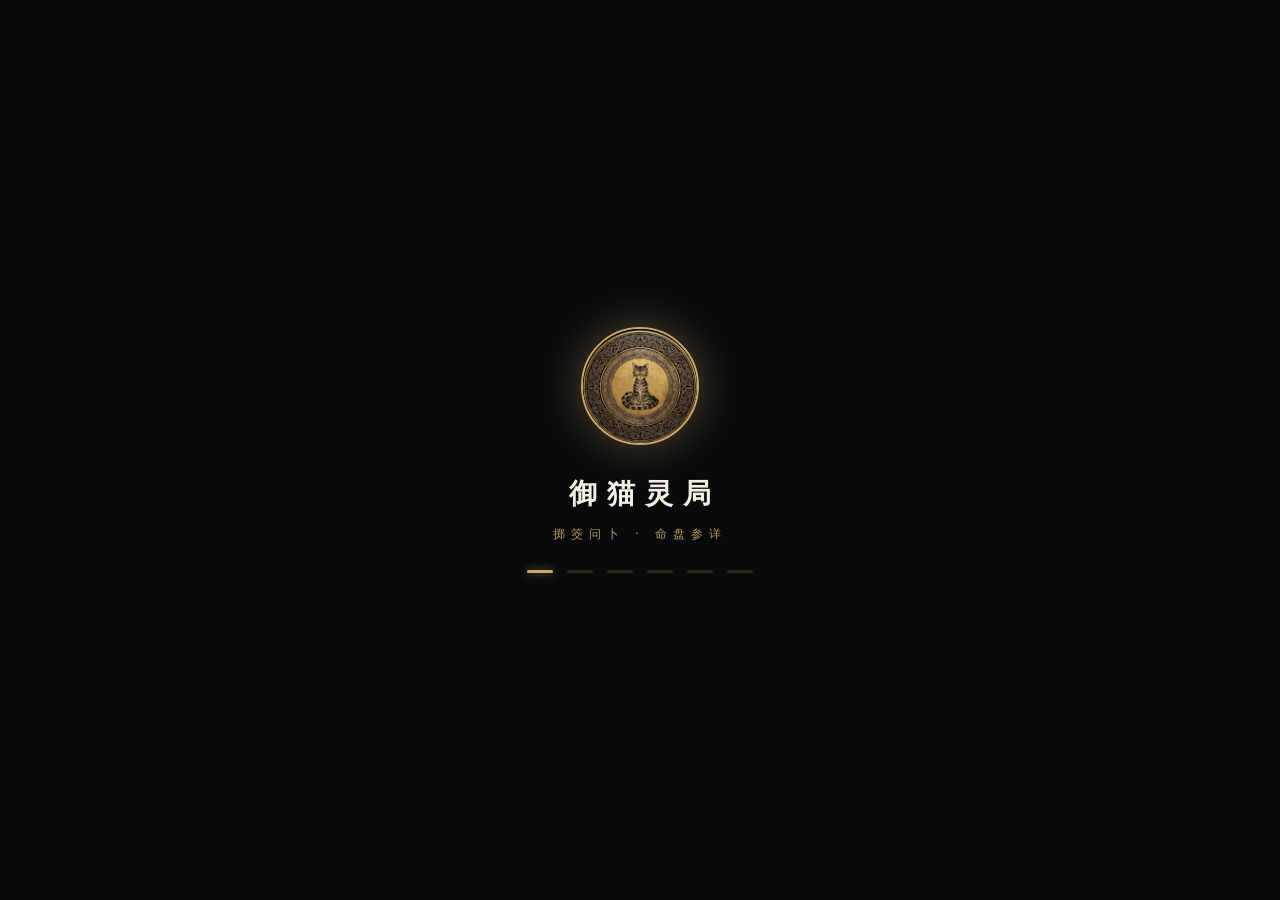
<file: index.html>
<!DOCTYPE html>
<html lang="zh-CN">
<head>
<meta charset="UTF-8">
<meta name="viewport" content="width=device-width, initial-scale=1.0, viewport-fit=cover">
<meta name="theme-color" content="#101216">
<meta name="description" content="御猫灵局：传统问卜、命盘参详与个人记录。数据保存在本机，仅供文化体验与娱乐。">
<meta name="mobile-web-app-capable" content="yes">
<meta name="apple-mobile-web-app-capable" content="yes">
<meta name="apple-mobile-web-app-status-bar-style" content="black-translucent">
<meta name="format-detection" content="telephone=no">
<title>御猫灵局 · 问卜与命盘</title>
<link rel="stylesheet" href="style.css">
</head>
<body>

<!-- ══════════ 开屏 ══════════ -->
<div id="splash" aria-hidden="true">
  <div class="splash-inner">
    <img class="splash-seal" src="pics/seal.webp" alt="御猫灵局">
    <h1 class="splash-title">御猫灵局</h1>
    <p class="splash-sub">掷筊问卜 · 命盘参详</p>
    <div class="splash-progress" id="splashProgress"><span></span><span></span><span></span><span></span><span></span><span></span></div>
  </div>
</div>

<!-- ══════════ 新手引导 ══════════ -->
<div id="onboard" aria-hidden="true">
  <div class="ob-card">
    <div class="ob-slides" id="obSlides">
      <div class="ob-slide">
        <div class="ob-icon">
          <svg viewBox="0 0 48 48" fill="none" stroke="currentColor" stroke-width="2" stroke-linecap="round" stroke-linejoin="round"><path d="M24 6 L38 24 L24 42 L10 24 Z"/><path d="M24 14 L31 24 L24 34 L17 24 Z"/></svg>
        </div>
        <h2>诚心一问</h2>
        <p>选定瑞兽护法，写下心中疑问，掷筊以观吉凶。<br>聖筊示详 · 笑筊示略 · 陰筊守静。</p>
      </div>
      <div class="ob-slide">
        <div class="ob-icon">
          <svg viewBox="0 0 48 48" fill="none" stroke="currentColor" stroke-width="2" stroke-linecap="round"><circle cx="24" cy="24" r="16"/><path d="M24 8v32M8 24h32"/><circle cx="24" cy="24" r="4"/></svg>
        </div>
        <h2>命盘参详</h2>
        <p>八字排盘、星座运势、西方星盘，<br>一次录入生辰，多处自动沿用。</p>
      </div>
      <div class="ob-slide">
        <div class="ob-icon">
          <svg viewBox="0 0 48 48" fill="none" stroke="currentColor" stroke-width="2" stroke-linecap="round"><rect x="10" y="12" width="28" height="28" rx="3"/><path d="M10 20h28M18 12v8M30 12v8"/><path d="M20 28h8M20 33h5"/></svg>
        </div>
        <h2>每日一签</h2>
        <p>每日清晨一签，宜忌吉凶了然于心。<br>亦可测 MBTI、转命运圆盘，怡情养性。</p>
      </div>
    </div>
    <div class="ob-dots" id="obDots"><span class="on"></span><span></span><span></span></div>
    <div class="ob-profile" id="obProfile" hidden>
      <h2>录入生辰档案</h2>
      <p class="ob-profile-sub">用于八字、星座与星盘排盘，仅保存在本机</p>
      <div class="form-row">
        <label>出生日期</label>
        <input type="date" id="obDate" value="">
      </div>
      <div class="form-row">
        <label>出生时间（不清楚可留空，按午时算）</label>
        <input type="time" id="obTime" value="">
      </div>
      <div class="form-row">
        <label>性别</label>
        <div class="seg" id="obSex">
          <button type="button" data-v="M" class="on">男</button>
          <button type="button" data-v="F">女</button>
        </div>
      </div>
      <div class="form-row">
        <label>出生城市</label>
        <div class="seg" id="obCity">
          <button type="button" data-v="shenyang">沈阳</button>
          <button type="button" data-v="toronto" class="on">多伦多</button>
          <button type="button" data-v="other">其他</button>
        </div>
      </div>
      <div class="form-row" id="obTzRow" hidden>
        <label>时区（小时）</label>
        <input type="number" id="obTz" step="0.5" min="-12" max="14" placeholder="如：-5">
      </div>
      <div class="form-row" id="obGeoRow" hidden>
        <label>经纬度 <span class="ob-optional">（选填 · 用于星盘宫位精算）</span></label>
        <div class="geo-row">
          <input type="number" id="obLat" step="0.0001" min="-90" max="90" placeholder="纬度">
          <input type="number" id="obLng" step="0.0001" min="-180" max="180" placeholder="经度">
        </div>
      </div>
    </div>
    <div class="ob-actions">
      <button class="btn-ghost" id="obSkip">跳过</button>
      <button class="btn-ghost" id="obDirect">直接录入生辰</button>
      <button class="btn-gold" id="obNext">继续</button>
    </div>
  </div>
</div>

<!-- ══════════ 应用主体 ══════════ -->
<div id="app">
  <header id="topbar">
    <div class="brand">
      <img src="pics/seal.webp" alt="御猫灵局">
      <div class="brand-t"><strong>御猫灵局</strong><span>掷筊问卜</span></div>
    </div>
    <button class="topbar-daily" id="topbarPalm" type="button" onclick="openPalmPanel()" aria-haspopup="dialog">
      <svg viewBox="0 0 24 24" fill="none" stroke="currentColor" stroke-width="1.8" stroke-linecap="round" stroke-linejoin="round"><path d="M8 21c-2-2.4-3.6-4.8-4.6-7.2-.5-1.2.1-2.3 1.2-2.3.8 0 1.4.5 1.9 1.4V6.5c0-1.2 2-1.2 2 0V11V4.5c0-1.2 2-1.2 2 0V11V5.5c0-1.2 2-1.2 2 0V11V8c0-1.2 2-1.2 2 0v6c0 3.4-1.2 5.6-3.4 7"/></svg>
      <span>掌纹分析</span>
    </button>
  </header>

  <main id="views">
    <!-- ── 问卜 ── -->
    <section class="view on" id="view-divine">
      <div class="hero">
        <div class="box-wrap">
          <img class="box-img" src="pics/box.webp" alt="御猫灵局" draggable="false">
          <div class="beast-overlay" id="beastOverlay" hidden>
            <img id="beastOverlayImg" alt="" draggable="false">
          </div>
          <div class="jade-zone dragon" data-beast="dragon" tabindex="0" role="button" aria-label="唤醒天龙" onclick="selectBeast(this)" onkeydown="handleBeastKey(event, this)" title="唤醒天龙"></div>
          <div class="jade-zone tiger" data-beast="tiger" tabindex="0" role="button" aria-label="平定四方" onclick="selectBeast(this)" onkeydown="handleBeastKey(event, this)" title="平定四方"></div>
          <div class="jade-zone lion" data-beast="lion" tabindex="0" role="button" aria-label="瑞兽祈福" onclick="selectBeast(this)" onkeydown="handleBeastKey(event, this)" title="瑞兽祈福"></div>
        </div>
        <div class="beast-labels">
          <button type="button" data-beast="dragon" onclick="selectBeastLabel('dragon')"><strong>天龙</strong><span>问前程</span></button>
          <button type="button" data-beast="tiger" onclick="selectBeastLabel('tiger')"><strong>瑞虎</strong><span>定四方</span></button>
          <button type="button" data-beast="lion" onclick="selectBeastLabel('lion')"><strong>雄狮</strong><span>祈福瑞</span></button>
        </div>
        <p class="hero-tip" id="selectedLine">轻触瑞兽请护法，不选则随机</p>
      </div>

      <div class="question-wrap">
        <div class="question-row">
          <input type="text" class="question-box" id="question" maxlength="56" inputmode="text" enterkeyhint="done"
            placeholder="手动输入直接问" autocomplete="off" oninput="onQuestionInput()">
          <button type="button" class="btn-ghost gold" onclick="selectQuestionMenuItem('casual')" aria-label="常见108问">108问</button>
        </div>
        <div class="question-menu" id="casualMenu">
          <div class="question-menu-title">常见 108 问 · 点击选择</div>
          <div class="question-menu-custom" onmousedown="event.preventDefault()" onclick="closeCasualMenu()"><span class="qm-num">←</span><span>关闭</span></div>
          <div id="casualMenuGrid" role="listbox" aria-label="常见一百零八问"></div>
          <div class="casual-scroll-hint">滑动浏览全部问题，到底自动循环</div>
        </div>
      </div>

      <button class="btn-gold btn-lg" id="castBtn" type="button" onclick="castJiao()">掷 筊</button>

      <div class="ritual-area" id="ritualArea" hidden>
        <div class="jiao-display" id="jiaoDisplay"></div>
        <div class="result-area" id="resultArea">
          <div class="result-title" id="resultTitle"></div>
          <div class="result-desc" id="resultDesc"></div>
          <div class="result-beast" id="resultBeast"></div>
        </div>
        <div class="cast-subrow">
          <button type="button" class="btn-sub" onclick="resetAll()">重置</button>
          <button type="button" class="btn-sub" onclick="toggleHistory()">记录</button>
          <button type="button" class="btn-sub" onclick="shareReading()">分享</button>
          <button type="button" class="btn-sub" onclick="copyReport('resultArea')">复制</button>
        </div>
      </div>

      <p class="foot-note">签文判词仅供娱乐与怡情，不构成任何决策建议</p>
    </section>

    <!-- ── 命盘 ── -->
    <section class="view" id="view-charts">
      <div class="profile-card" id="profileCard">
        <div class="profile-info">
          <span class="kicker">生辰档案</span>
          <p id="profileSummary">尚未录入</p>
        </div>
        <button class="btn-ghost btn-sm" type="button" onclick="editProfile()">编辑</button>
      </div>
      <div class="feature-list trio nine" role="group" aria-label="命盘九宫格">
        <button type="button" class="feature-card" onclick="openBaziPanel()">
          <span class="f-icon"><svg viewBox="0 0 24 24" fill="none" stroke="currentColor" stroke-width="1.8" stroke-linecap="round"><path d="M6 3h12v18l-3-2-3 2-3-2-3 2z"/><path d="M9 8h6M9 12h6"/></svg></span>
          <span class="f-text"><strong>八字排盘</strong></span>
          <span class="f-go">›</span>
        </button>
        <button type="button" class="feature-card" onclick="openZodiacPanel()">
          <span class="f-icon"><svg viewBox="0 0 24 24" fill="none" stroke="currentColor" stroke-width="1.8" stroke-linecap="round"><path d="M12 3l1.8 4.6L18 9l-4.2 1.4L12 15l-1.8-4.6L6 9l4.2-1.4z"/><path d="M19 15l.9 2.1 2.1.9-2.1.9L19 21l-.9-2.1-2.1-.9 2.1-.9z"/></svg></span>
          <span class="f-text"><strong>星座运势</strong></span>
          <span class="f-go">›</span>
        </button>
        <button type="button" class="feature-card" onclick="openWesternPanel()">
          <span class="f-icon"><svg viewBox="0 0 24 24" fill="none" stroke="currentColor" stroke-width="1.8" stroke-linecap="round"><circle cx="12" cy="12" r="8.5"/><ellipse cx="12" cy="12" rx="11" ry="4.5" transform="rotate(-20 12 12)"/><circle cx="12" cy="12" r="1.6" fill="currentColor"/></svg></span>
          <span class="f-text"><strong>西方星盘</strong></span>
          <span class="f-go">›</span>
        </button>

        <button type="button" class="feature-card" onclick="openMbtiQuiz()">
          <span class="f-icon"><svg viewBox="0 0 24 24" fill="none" stroke="currentColor" stroke-width="1.8" stroke-linecap="round"><circle cx="12" cy="12" r="8.5"/><path d="M12 8v4l2.5 2.5"/></svg></span>
          <span class="f-text"><strong>MBTI</strong></span>
          <span class="f-go">›</span>
        </button>
        <button type="button" class="feature-card" onclick="openChenggu()">
          <span class="f-icon"><svg viewBox="0 0 24 24" fill="none" stroke="currentColor" stroke-width="1.8" stroke-linecap="round" stroke-linejoin="round"><path d="M12 4v16M6 20h12"/><path d="M4 8h16"/><path d="M6 8l-2.5 5a2.5 2.5 0 0 0 5 0L6 8zM18 8l-2.5 5a2.5 2.5 0 0 0 5 0L18 8z"/></svg></span>
          <span class="f-text"><strong>称骨算命</strong></span>
          <span class="f-go">›</span>
        </button>
        <button type="button" class="feature-card" onclick="openWugePanel()">
          <span class="f-icon"><svg viewBox="0 0 24 24" fill="none" stroke="currentColor" stroke-width="1.8" stroke-linecap="round"><path d="M4 20h16M6 16l6-12 6 12"/><path d="M8.5 12h7"/></svg></span>
          <span class="f-text"><strong>姓名分析</strong></span>
          <span class="f-go">›</span>
        </button>

        <button type="button" class="feature-card" onclick="openTarotPanel()">
          <span class="f-icon"><svg viewBox="0 0 24 24" fill="none" stroke="currentColor" stroke-width="1.8" stroke-linecap="round"><rect x="6" y="4" width="12" height="16" rx="2"/><path d="M12 8l1.2 2.4L16 11l-2 2 .5 2.8L12 14.5 9.5 15.8 10 13l-2-2 2.8-.6z"/></svg></span>
          <span class="f-text"><strong>塔罗牌</strong></span>
          <span class="f-go">›</span>
        </button>
        <button type="button" class="feature-card" onclick="openDailySheet()">
          <span class="f-icon"><svg viewBox="0 0 24 24" fill="none" stroke="currentColor" stroke-width="1.8" stroke-linecap="round"><path d="M6 3h12v18l-3-2-3 2-3-2-3 2z"/><path d="M9 8h6M9 12h6"/></svg></span>
          <span class="f-text"><strong>每日运程</strong></span>
          <span class="f-go">›</span>
        </button>
        <button type="button" class="feature-card" onclick="openFortuneWheel()">
          <span class="f-icon"><svg viewBox="0 0 24 24" fill="none" stroke="currentColor" stroke-width="1.8" stroke-linecap="round"><circle cx="12" cy="12" r="8.5"/><path d="M12 3.5v17M3.5 12h17M6 6l12 12M18 6L6 18"/></svg></span>
          <span class="f-text"><strong>命运圆盘</strong></span>
          <span class="f-go">›</span>
        </button>
      </div>
    </section>

    <!-- ── 我的 ── -->
    <section class="view" id="view-me">
      <div class="profile-card">
        <div class="profile-info">
          <span class="kicker">生辰档案</span>
          <p id="profileSummaryMe">尚未录入</p>
        </div>
        <button class="btn-ghost btn-sm" type="button" onclick="editProfile()">编辑</button>
      </div>
      <button type="button" class="member-card" onclick="openMemberSheet()" hidden>
        <span class="f-icon gold"><svg viewBox="0 0 24 24" fill="none" stroke="currentColor" stroke-width="1.8" stroke-linecap="round" stroke-linejoin="round"><path d="M4 17l-1-9 5 3 4-6 4 6 5-3-1 9z"/><path d="M4 20h16"/></svg></span>
        <span class="f-text"><strong>灵局会员</strong><span>完整报告 · 专属签文 · 无限次参详</span></span>
        <span class="member-tag">了解</span>
      </button>
      <div class="feature-list">
        <button type="button" class="feature-card" onclick="toggleHistory()">
          <span class="f-icon"><svg viewBox="0 0 24 24" fill="none" stroke="currentColor" stroke-width="1.8" stroke-linecap="round"><circle cx="12" cy="12" r="8.5"/><path d="M12 7.5V12l3 2.5"/></svg></span>
          <span class="f-text"><strong>请示记录</strong><span>近期问卜留痕</span></span>
          <span class="f-go">›</span>
        </button>
        <button type="button" class="feature-card" onclick="downloadHistoryPDF()">
          <span class="f-icon"><svg viewBox="0 0 24 24" fill="none" stroke="currentColor" stroke-width="1.8" stroke-linecap="round" stroke-linejoin="round"><path d="M12 4v10m0 0l-3.5-3.5M12 14l3.5-3.5"/><path d="M5 19h14"/></svg></span>
          <span class="f-text"><strong>记录下载</strong><span>全部测算报告 · PDF</span></span>
          <span class="f-go">›</span>
        </button>
        <button type="button" class="feature-card" onclick="backupExport()">
          <span class="f-icon"><svg viewBox="0 0 24 24" fill="none" stroke="currentColor" stroke-width="1.8" stroke-linecap="round" stroke-linejoin="round"><path d="M12 15V5m0 0L8.5 8.5M12 5l3.5 3.5"/><path d="M5 19h14"/></svg></span>
          <span class="f-text"><strong>备份档案</strong><span>生辰 · 记录 · 偏好 · 存为文件</span></span>
          <span class="f-go">›</span>
        </button>
        <button type="button" class="feature-card" onclick="backupImportPick()">
          <span class="f-icon"><svg viewBox="0 0 24 24" fill="none" stroke="currentColor" stroke-width="1.8" stroke-linecap="round" stroke-linejoin="round"><path d="M12 5v10m0 0l-3.5-3.5M12 15l3.5-3.5"/><path d="M5 19h14"/></svg></span>
          <span class="f-text"><strong>恢复档案</strong><span>从备份文件还原</span></span>
          <span class="f-go">›</span>
        </button>
        <button type="button" class="feature-card" onclick="toggleSound(this)">
          <span class="f-icon"><svg viewBox="0 0 24 24" fill="none" stroke="currentColor" stroke-width="1.8" stroke-linecap="round" stroke-linejoin="round"><path d="M4 10v4h4l5 4V6z"/><path d="M16 9a4 4 0 010 6M18.5 6.5a8 8 0 010 11"/></svg></span>
          <span class="f-text"><strong>仪式音效</strong><span id="soundState">已开启</span></span>
          <span class="switch on" id="soundSwitch"><span></span></span>
        </button>
        <button type="button" class="feature-card" onclick="openDisclaimer()">
          <span class="f-icon"><svg viewBox="0 0 24 24" fill="none" stroke="currentColor" stroke-width="1.8" stroke-linecap="round"><circle cx="12" cy="12" r="8.5"/><path d="M12 11v5M12 8v.1"/></svg></span>
          <span class="f-text"><strong>关于与声明</strong><span>版本 · 隐私 · 免责</span></span>
          <span class="f-go">›</span>
        </button>
        <button type="button" class="feature-card danger" onclick="clearAllData()">
          <span class="f-icon"><svg viewBox="0 0 24 24" fill="none" stroke="currentColor" stroke-width="1.8" stroke-linecap="round"><path d="M5 7h14M10 7V5h4v2M8 7l1 13h6l1-13"/></svg></span>
          <span class="f-text"><strong>清除本机数据</strong><span>档案 · 记录 · 偏好</span></span>
          <span class="f-go">›</span>
        </button>
      </div>
      <input type="file" id="backupFile" accept=".json,application/json" hidden>
      <button type="button" id="recordBtn" class="hidden-anchor" onclick="toggleHistory()" aria-hidden="true" tabindex="-1"></button>
      <p class="foot-note">御猫灵局 <span data-app-version>v3.0</span> · 数据仅存于本机</p>
    </section>
  </main>

  <nav id="tabbar" aria-label="主导航">
    <button type="button" class="tab on" data-tab="divine" onclick="switchTab('divine')">
      <svg viewBox="0 0 24 24" fill="none" stroke="currentColor" stroke-width="1.8" stroke-linecap="round" stroke-linejoin="round"><path d="M12 3 L19 12 L12 21 L5 12 Z"/><path d="M12 8 L15.5 12 L12 16 L8.5 12 Z"/></svg>
      <span>问卜</span>
    </button>
    <button type="button" class="tab" data-tab="charts" onclick="switchTab('charts')">
      <svg viewBox="0 0 24 24" fill="none" stroke="currentColor" stroke-width="1.8" stroke-linecap="round"><circle cx="12" cy="12" r="8.5"/><path d="M12 3.5v17M3.5 12h17"/></svg>
      <span>命盘</span>
    </button>
    <button type="button" class="tab" data-tab="yi" onclick="openYi()" aria-haspopup="dialog">
      <svg viewBox="0 0 24 24" fill="none" stroke="currentColor" stroke-width="1.8" stroke-linecap="round"><path d="M5 6.5h14M5 12h5.5M13.5 12H19M5 17.5h14"/></svg>
      <span>周易</span>
    </button>
    <button type="button" class="tab" data-tab="ziwei" onclick="openZiwei()" aria-haspopup="dialog">
      <svg viewBox="0 0 24 24" fill="none" stroke="currentColor" stroke-width="1.8" stroke-linecap="round" stroke-linejoin="round"><path d="M12 2l2.4 7.2H22l-6 4.6 2.3 7.2-6.3-4.5-6.3 4.5L8 13.8 2 9.2h7.6z"/></svg>
      <span>紫微</span>
    </button>
    <button type="button" class="tab" data-tab="shengxiao" onclick="openShengxiao()" aria-haspopup="dialog">
      <svg viewBox="0 0 24 24" fill="none" stroke="currentColor" stroke-width="1.8" stroke-linecap="round"><circle cx="12" cy="12" r="8.5"/><path d="M12 7v10M8 10l4-3 4 3"/></svg>
      <span>生肖</span>
    </button>
    <button type="button" class="tab" data-tab="me" onclick="switchTab('me')">
      <svg viewBox="0 0 24 24" fill="none" stroke="currentColor" stroke-width="1.8" stroke-linecap="round"><circle cx="12" cy="8.5" r="3.5"/><path d="M5.5 20a6.5 6.5 0 0113 0"/></svg>
      <span>我的</span>
    </button>
  </nav>
</div>

<!-- ══════════ 周易（内部浮层：返回键 / ESC / 手机返回键 均可退出） ══════════ -->
<div id="yiOverlay" role="dialog" aria-label="周易" aria-hidden="true">
  <div class="yi-bar">
    <button type="button" class="yi-back" onclick="closeYi()" aria-label="返回御猫灵局">‹ 返回</button>
    <strong class="yi-title">周易</strong>
    <span class="yi-sp" aria-hidden="true"></span>
  </div>
  <div class="yi-body">
    <div id="yiApp"></div>
  </div>
</div>

<!-- ══════════ 命运圆盘 ══════════ -->
<div class="sheet-backdrop" id="fortuneBackdrop" onclick="closeSheetByBtn(this)"></div>
<div class="sheet" id="fortuneModal" role="dialog" aria-label="命运圆盘">
  <div class="sheet-handle"></div>
  <div class="sheet-head"><h3>命运圆盘</h3><button type="button" class="sheet-close" onclick="closeSheetByBtn(this)" aria-label="关闭">×</button></div>
  <div class="sheet-scroll"><div class="fortune-layout">
    <div class="fortune-stage">
      <div class="fortune-pointer" aria-hidden="true"></div>
      <div class="fortune-wheel" id="fortuneWheel"><div class="fortune-labels" id="fortuneLabels"></div></div>
      <div class="fortune-hub" id="fortuneHub">御</div>
    </div>
    <div class="fortune-cat"><img src="pics/zen-cat.webp" alt="禅猫打坐" draggable="false"></div>
    <div class="fortune-result" id="fortuneResult"><span class="dim">小猫转动圆盘中…</span></div>
  </div></div>
  <div class="mbti-reveal-actions"><button type="button" class="btn-gold btn-sm" id="fortuneAgain" onclick="spinFortuneWheel()" style="display:none">再转一次</button><button type="button" class="btn-ghost btn-sm" id="fortuneCopy" onclick="copyReport('fortuneResult')" style="display:none">复制结果</button></div>
</div>

<!-- ══════════ 紫微斗数 ══════════ -->
<div class="sheet-backdrop" id="ziweiBackdrop" onclick="closeSheetByBtn(this)"></div>
<div class="sheet" id="ziweiModal" role="dialog" aria-label="紫微斗数">
  <div class="sheet-handle"></div>
  <div class="sheet-head"><h3>紫微斗数</h3><button type="button" class="sheet-close" onclick="closeSheetByBtn(this)" aria-label="关闭">×</button></div>
  <div class="sheet-scroll">
    <div class="profile-bar" id="ziweiProfileBar" data-bar="ziwei"></div>
    <label class="bazi-checkbox bazi-row-tight" style="margin:8px 16px"><input type="checkbox" id="ziweiTrueSolar"> 跟随八字真太阳时 <span class="bazi-optional">（按档案经度）</span></label>
    <div id="ziweiBody"></div>
  </div>
  <div class="mbti-reveal-actions"><button type="button" class="btn-ghost btn-sm" onclick="openZiwei()">重新排盘</button><button type="button" class="btn-gold btn-sm" onclick="copyReport('ziweiBody')">复制结果</button></div>
  <!-- 紫微子弹窗：底图模糊 -->
  <div class="zw-pop-backdrop" id="zwPopBackdrop" onclick="closeZwPop()">
    <div class="zw-pop" role="dialog" aria-label="说明" onclick="event.stopPropagation()">
      <div class="zw-pop-head"><h4 id="zwPopTitle"></h4><button type="button" class="sheet-close" onclick="closeZwPop()" aria-label="关闭">×</button></div>
      <div class="zw-pop-body" id="zwPopBody"></div>
    </div>
  </div>
</div>

<!-- ══════════ 生肖 ══════════ -->
<div class="sheet-backdrop" id="shengxiaoBackdrop" onclick="closeSheetByBtn(this)"></div>
<div class="sheet" id="shengxiaoModal" role="dialog" aria-label="生肖">
  <div class="sheet-handle"></div>
  <div class="sheet-head"><h3>生肖</h3><button type="button" class="sheet-close" onclick="closeSheetByBtn(this)" aria-label="关闭">×</button></div>
  <div class="sheet-scroll"><div class="profile-bar" id="shengxiaoProfileBar" data-bar="shengxiao"></div><div id="shengxiaoBody"></div></div>
  <div class="mbti-reveal-actions"><button type="button" class="btn-ghost btn-sm" onclick="openShengxiao()">重新排盘</button><button type="button" class="btn-gold btn-sm" onclick="copyReport('shengxiaoBody')">复制结果</button></div>
</div>

<!-- ══════════ 历史记录 ══════════ -->
<div class="sheet-backdrop" id="historyBackdrop" onclick="closeSheetByBtn(this)"></div>
<div class="sheet" id="historyModal" role="dialog" aria-label="请示记录">
  <div class="sheet-handle"></div>
  <div class="sheet-head"><h3>请示记录</h3><button type="button" class="sheet-close" onclick="closeSheetByBtn(this)" aria-label="关闭">×</button></div>
  <div class="sheet-scroll"><div id="historyList"></div></div>
  <button type="button" class="btn-ghost" onclick="closeSheetByBtn(this)">关闭</button>
</div>

<!-- ══════════ MBTI ══════════ -->
<div class="sheet-backdrop" id="mbtiBackdrop" onclick="closeSheetByBtn(this)"></div>
<div class="sheet sheet--col" id="mbtiModal" role="dialog" aria-label="MBTI 人格快测">
  <div class="sheet-handle"></div>
  <div class="sheet-head"><h3>MBTI 人格快测</h3><button type="button" class="sheet-close" onclick="closeSheetByBtn(this)" aria-label="关闭">×</button></div>
  <div class="sheet-scroll">
    <div class="mbti-intro">凭第一反应拖动滑杆：左为「否」，右为「是」。</div>
    <div class="mbti-progress" id="mbtiProgress">已完成 0/48</div>
    <div class="mbti-quick-result" id="mbtiQuickResult"></div>
    <div class="mbti-list" id="mbtiList"></div>
    <div class="mbti-reveal" id="mbtiReveal">
      <div class="mbti-report" id="mbtiReport"></div>
    </div>
  </div>
  <div class="mbti-reveal-actions">
    <button class="btn-ghost btn-sm mq" onclick="resetMbtiQuiz()">重新作答</button>
    <button class="btn-gold btn-sm mq" id="mbtiCastBtn" onclick="showMbtiResult()" disabled>查看详细解读</button>
    <button class="btn-ghost btn-sm mr" onclick="backToMbtiQuiz()">返回题目</button>
    <button type="button" class="btn-gold btn-sm mr" onclick="copyReport('mbtiReport')">复制结果</button>
  </div>
</div>

<!-- ══════════ 八字 ══════════ -->
<div class="sheet-backdrop" id="baziBackdrop" onclick="closeSheetByBtn(this)"></div>
<div class="sheet" id="baziModal" role="dialog" aria-label="八字排盘">
  <div class="sheet-handle"></div>
  <div class="sheet-head"><h3>八字排盘</h3><button type="button" class="sheet-close" onclick="closeSheetByBtn(this)" aria-label="关闭">×</button></div>
  <div class="sheet-scroll">
    <div class="bazi-form" id="baziForm">
      <p class="mbti-intro">四柱 · 五行 · 十神 · 神煞，排盘即现完整断语。</p>
      <div class="profile-bar" id="baziProfileBar" data-bar="bazi"></div>
      <label class="bazi-checkbox bazi-row-tight"><input type="checkbox" id="baziTrueSolar"> 使用真太阳时校准 <span class="bazi-optional">（按档案经度）</span></label>
      <div class="bazi-error" id="baziError"></div>
      <button class="btn-gold btn-block" id="baziSubmitBtn" onclick="submitBaziForm()">开始排盘</button>
    </div>
    <div class="mbti-reveal" id="baziReveal">
      <div class="profile-bar pb-compact" id="baziResultBar" data-bar="bazi"></div>
      <div class="mbti-report" id="baziReport"></div>
    </div>
  </div>
  <div class="mbti-reveal-actions">
    <button class="btn-ghost btn-sm" onclick="openShenshaDict()">神煞词典</button>
    <button class="btn-ghost btn-sm" onclick="backToBaziForm()">调整</button>
    <button type="button" class="btn-gold btn-sm" onclick="copyReport('baziReport')">复制结果</button>
  </div>
</div>

<!-- ══════════ 星座 ══════════ -->
<div class="sheet-backdrop" id="zodiacBackdrop" onclick="closeSheetByBtn(this)"></div>
<div class="sheet" id="zodiacModal" role="dialog" aria-label="星座运势">
  <div class="sheet-handle"></div>
  <div class="sheet-head"><h3>星座运势</h3><button type="button" class="sheet-close" onclick="closeSheetByBtn(this)" aria-label="关闭">×</button></div>
  <div class="sheet-scroll">
    <div class="bazi-form" id="zodiacForm">
      <p class="mbti-intro">以生辰档案判定星座。</p>
      <div class="profile-bar" id="zodiacProfileBar" data-bar="zodiac"></div>
      <div class="mbti-quick-result show mt-8" id="zodiacPreview"><div class="mbti-type" id="zodiacPreviewName">—</div></div>
      <button class="btn-gold btn-block" onclick="submitZodiacForm()">查看星座运势</button>
    </div>
    <div class="mbti-reveal" id="zodiacReveal" style="display:none;">
      <div class="mbti-report" id="zodiacReport"></div>
    </div>
  </div>
  <div class="mbti-reveal-actions">
    <button class="btn-ghost btn-sm" onclick="backToZodiacForm()">调整</button>
    <button class="btn-gold btn-sm" onclick="openZodiacDict()">星座词典</button>
    <button type="button" class="btn-gold btn-sm" onclick="copyReport('zodiacReport')">复制结果</button>
  </div>
</div>

<!-- ══════════ 塔罗 ══════════ -->
<div class="sheet-backdrop" id="tarotBackdrop" onclick="closeSheetByBtn(this)"></div>
<div class="sheet" id="tarotModal" role="dialog" aria-label="塔罗牌占卜">
  <div class="sheet-handle"></div>
  <div class="sheet-head"><h3>塔罗牌占卜</h3><button type="button" class="sheet-close" onclick="closeSheetByBtn(this)" aria-label="关闭">×</button></div>
  <div class="sheet-scroll"><div id="tarotBody"></div></div>
  <div class="mbti-reveal-actions" id="tarotFoot" style="display:none"></div>
</div>

<!-- ══════════ 掌纹分析 ══════════ -->
<div class="sheet-backdrop" id="palmBackdrop" onclick="closeSheetByBtn(this)"></div>
<div class="sheet" id="palmModal" role="dialog" aria-label="掌纹分析">
  <div class="sheet-handle"></div>
  <div class="sheet-head"><h3>掌纹分析</h3><button type="button" class="sheet-close" onclick="closeSheetByBtn(this)" aria-label="关闭">×</button></div>
  <div class="sheet-scroll"><div id="palmBody"></div></div>
  <div class="mbti-reveal-actions palm-result-actions" id="palmResultActions" hidden>
    <button type="button" class="btn-ghost btn-sm" id="palmRetake">补拍一张</button>
    <button type="button" class="btn-ghost btn-sm" id="palmBack">返回修改</button>
    <button type="button" class="btn-gold btn-sm" id="palmCopy">复制结果</button>
  </div>
</div>

<!-- ══════════ 姓名五格 ══════════ -->
<div class="sheet-backdrop" id="wugeBackdrop" onclick="closeSheetByBtn(this)"></div>
<div class="sheet" id="wugeModal" role="dialog" aria-label="姓名五格">
  <div class="sheet-handle"></div>
  <div class="sheet-head"><h3>姓名五格</h3><button type="button" class="sheet-close" onclick="closeSheetByBtn(this)" aria-label="关闭">×</button></div>
  <div class="sheet-scroll"><div id="wugeBody"></div></div>
  <div class="mbti-reveal-actions" id="wugeFoot"></div>
</div>

<!-- ══════════ 西方星盘 ══════════ -->
<div class="sheet-backdrop" id="westernBackdrop" onclick="closeSheetByBtn(this)"></div>
<div class="sheet" id="westernModal" role="dialog" aria-label="西方星盘">
  <div class="sheet-handle"></div>
  <div class="sheet-head"><h3>西方星盘</h3><button type="button" class="sheet-close" onclick="closeSheetByBtn(this)" aria-label="关闭">×</button></div>
  <div class="sheet-scroll">
    <div class="western-chart-wrap" id="westernChartWrap"><img id="westernChartImg" class="western-chart-img" alt="西方星盘图" src="pics/western-chart-placeholder.webp"></div>
    <div class="bazi-form" id="westernForm">
      <div class="profile-bar" id="westernProfileBar" data-bar="western"></div>
      <div class="bazi-error" id="westernError"></div>
      <p class="foot-note">行星 · 宫位 · 相位。宫位精算需档案中的出生地经纬度。</p>
    </div>
    <div class="mbti-reveal" id="westernReveal" style="display:none;">
      <div id="westernChartViz" class="western-chart-viz" aria-label="星盘可视化"></div>
      <div class="mbti-report" id="westernReport"></div>
      <div class="mbti-report" id="westernDictBox"></div>
    </div>
  </div>
  <button class="btn-gold western-fab hidden" id="westernFab" onclick="westernFabTap()">开始分析</button>
  <div class="mbti-reveal-actions" id="westernActions">
    <button class="btn-ghost btn-sm" onclick="backToWesternForm()">调整</button>
    <button class="btn-ghost btn-sm" type="button" onclick="toggleWesternDict()">星盘小词典</button>
    <button type="button" class="btn-gold btn-sm" onclick="copyReport('westernReport')">复制结果</button>
  </div>
</div>

<!-- ══════════ 每日签文 ══════════ -->
<div class="sheet-backdrop" id="dailyBackdrop" onclick="closeSheetByBtn(this)"></div>
<div class="sheet" id="dailySheet" role="dialog" aria-label="每日签文">
  <div class="sheet-handle"></div>
  <div class="sheet-head"><h3>每日一签</h3><button type="button" class="sheet-close" onclick="closeSheetByBtn(this)" aria-label="关闭">×</button></div>
  <div class="daily-sheet-body sheet-scroll">
    <p class="daily-date" id="dailyDate"></p>
    <div class="daily-verse-full" id="dailyVerseFull"></div>
    <div class="daily-meta" id="dailyMeta"></div>
  </div>
  <div class="mbti-reveal-actions"><button type="button" class="btn-ghost btn-sm" onclick="shareDaily()">分享今日签</button></div>
</div>

<!-- ══════════ 会员 ══════════ -->
<div class="sheet-backdrop" id="memberBackdrop" onclick="closeSheetByBtn(this)"></div>
<div class="sheet" id="memberSheet" role="dialog" aria-label="灵局会员">
  <div class="sheet-handle"></div>
  <div class="sheet-head"><h3>灵局会员</h3><button type="button" class="sheet-close" onclick="closeSheetByBtn(this)" aria-label="关闭">×</button></div>
  <div class="sheet-scroll">
  <ul class="member-perks">
    <li><strong>完整报告</strong><span>八字 / 星盘 / MBTI 解读不再因筊型受限</span></li>
    <li><strong>专属签文</strong><span>每日一签解锁典藏签文库</span></li>
    <li><strong>无限参详</strong><span>问卜次数不再设限，记录仅存本机</span></li>
  </ul>
  <p class="foot-note">会员功能开发中，当前版本全部免费</p>
  </div>
  <div class="mbti-reveal-actions"><button type="button" class="btn-gold btn-block" onclick="memberSoon()">即将上线 · 敬请期待</button></div>
</div>

<!-- ══════════ 声明 ══════════ -->
<div class="sheet-backdrop" id="disclaimerBackdrop" onclick="closeSheetByBtn(this)"></div>
<div class="sheet" id="disclaimerSheet" role="dialog" aria-label="关于与声明">
  <div class="sheet-handle"></div>
  <div class="sheet-head"><h3>关于与声明</h3><button type="button" class="sheet-close" onclick="closeSheetByBtn(this)" aria-label="关闭">×</button></div>
  <div class="sheet-scroll"><div class="disclaimer-body">
    <p><strong>御猫灵局 <span data-app-version>v3.0</span></strong><br>传统掷筊问卜 · 八字排盘 · 星座运势 · 西方星盘 · MBTI 人格快测</p>
    <p><strong>隐私</strong><br>生辰档案、问卜记录等所有数据仅保存在本机浏览器，不上传任何服务器。</p>
    <p><strong>免责声明</strong><br>签文、排盘、运势等内容源自传统民俗与娱乐化演算，仅供娱乐与怡情，不构成医疗、法律、投资或人生决策建议。重要事项请咨询专业人士。</p>
  </div></div>
</div>

<div id="toast" role="status"></div>

<script src="js/00-error-guard.js"></script>
<script src="js/00a-lunar.js"></script>
<script src="js/00c-version.js"></script>
<script src="js/00b-core.js"></script>
<script defer src="js/01-jiao-core.js"></script>
<script defer src="js/05-bazi-ui.js"></script>
<script defer src="js/14-shengxiao.js"></script>
<script defer src="js/15-ziwei.js"></script>
<script defer src="js/16-sound.js"></script>
<script defer src="js/24-backup.js"></script>
<script>
/* 懒加载引导：与原版一致，业务模块加载后覆盖同名 stub */
(function () {
  var loading = Object.create(null);
  var loaded = Object.create(null);
  function loadScript(src) {
    if (loaded[src]) return Promise.resolve();
    if (loading[src]) return loading[src];
    loading[src] = new Promise(function (resolve, reject) {
      var s = document.createElement('script');
      s.src = src; s.async = false;
      s.onload = function () { loaded[src] = true; loading[src] = null; resolve(); };
      s.onerror = function () { loading[src] = null; reject(new Error('load fail: ' + src)); };
      document.head.appendChild(s);
    });
    return loading[src];
  }
  function loadAll(list) {
    return list.reduce(function (p, src) { return p.then(function () { return loadScript(src); }); }, Promise.resolve());
  }
  window.__yumiaoLoad = loadAll; // 供生肖等模块按需加载农历换算
  function lazy(name, deps) {
    var stub = function () {
      var args = arguments;
      return loadAll(deps).then(function () {
        var fn = window[name];
        if (typeof fn !== 'function' || fn._yumiaoStub) throw new Error(name + ' unavailable');
        return fn.apply(window, args);
      }).catch(loadFailed);
    };
    stub._yumiaoStub = true;
    window[name] = stub;
  }
  /* 兜底：模块加载失败（弱网 / 被拦）时不报错，改成一句不重样的"今日不宜"文案 */
  var FALLBACK_LINES = [
    '今日不宜占卜，改日再来',
    '天机未显，稍候片刻再问',
    '灵猫正在打盹，请稍后再唤',
    '香火未燃，缘分未到，且待片刻',
    '云遮月影，卦象不明，晚些再试',
    '今日气场不稳，宜静心，不宜问卜',
    '筊杯暂歇，莫急，再试一次便是',
    '神明正忙，请稍候再来请示'
  ];
  var fallbackBag = [];
  var lastFallback = '';
  function nextFallbackLine() {
    if (!fallbackBag.length) {
      fallbackBag = FALLBACK_LINES.slice();
      for (var i = fallbackBag.length - 1; i > 0; i--) {
        var j = Math.floor(Math.random() * (i + 1));
        var t = fallbackBag[i]; fallbackBag[i] = fallbackBag[j]; fallbackBag[j] = t;
      }
      if (fallbackBag[fallbackBag.length - 1] === lastFallback && fallbackBag.length > 1) fallbackBag.unshift(fallbackBag.pop());
    }
    lastFallback = fallbackBag.pop();
    return lastFallback;
  }
  function loadFailed() {
    try {
      var msg = nextFallbackLine();
      if (typeof window.toast === 'function') { window.toast(msg); return; }
      var el = document.getElementById('toast');
      if (el) { el.textContent = msg; el.classList.add('show'); setTimeout(function () { el.classList.remove('show'); }, 2200); }
    } catch (_) {}
  }
  function afterCore(fn) {
    if (document.readyState === 'loading') document.addEventListener('DOMContentLoaded', fn);
    else fn();
  }
  afterCore(function () {
    lazy('openMbtiQuiz', ['js/02-mbti-engine.js', 'js/04-mbti-ui.js']);
    lazy('openZodiacPanel', ['js/06-zodiac.js']);
    /* 八字懒加载：先加载 03 引擎再调原函数（走统一 YumiaoHook 注册表；01 未加载时退回直包） */
    (function wrapBaziLazy() {
      var wrap = (typeof window.YumiaoHook !== 'undefined' && window.YumiaoHook.wrap) ? window.YumiaoHook.wrap : null;
      function lazyBazi(orig) {
        return function () { var a = arguments; return loadScript('js/03-bazi-engine.js').then(function () { return orig.apply(window, a); }).catch(loadFailed); };
      }
      if (wrap) {
        wrap(window, 'openBaziPanel', lazyBazi);
        wrap(window, 'submitBaziForm', lazyBazi);
      } else {
        if (typeof window.openBaziPanel === 'function' && !window.openBaziPanel._yumiaoHooked) {
          var _o = window.openBaziPanel; window.openBaziPanel = lazyBazi(_o); window.openBaziPanel._yumiaoHooked = true;
        }
        if (typeof window.submitBaziForm === 'function' && !window.submitBaziForm._yumiaoHooked) {
          var _s = window.submitBaziForm; window.submitBaziForm = lazyBazi(_s); window.submitBaziForm._yumiaoHooked = true;
        }
      }
    })();
    lazy('openChenggu', ['js/11a-chenggu-verses.js', 'js/11b-chenggu-modern.js', 'js/11-chenggu.js']);
    lazy('openTarotPanel', ['js/12-tarot.js']);
    lazy('openPalmPanel', ['js/17a-palm-rectify.js', 'js/17-palm.js', 'js/17b-palm-insight.js']);
    lazy('openWesternPanel', ['js/08-western-astrology.js']);
    lazy('openWugePanel', ['js/13-wuge.js']);
    /* 生肖直接内嵌，不走懒加载 */
    lazy('submitWesternForm', ['js/08-western-astrology.js']);
    lazy('westernFabTap', ['js/08-western-astrology.js']);
    lazy('backToWesternForm', ['js/08-western-astrology.js']);
    lazy('toggleWesternDict', ['js/08-western-astrology.js']);
    lazy('openFortuneWheel', ['js/09-fortune-wheel.js']);
    lazy('spinFortuneWheel', ['js/09-fortune-wheel.js']);
    lazy('showMbtiResult', ['js/02-mbti-engine.js', 'js/04-mbti-ui.js']);
    lazy('resetMbtiQuiz', ['js/02-mbti-engine.js', 'js/04-mbti-ui.js']);
    lazy('startMbtiExtra', ['js/02-mbti-engine.js', 'js/04-mbti-ui.js']);
    lazy('backToMbtiQuiz', ['js/02-mbti-engine.js', 'js/04-mbti-ui.js']);
    lazy('openMbtiDict', ['js/02-mbti-engine.js', 'js/04-mbti-ui.js']);
    lazy('closeMbtiDict', ['js/02-mbti-engine.js', 'js/04-mbti-ui.js']);
    lazy('submitZodiacForm', ['js/06-zodiac.js']);
    lazy('backToZodiacForm', ['js/06-zodiac.js']);
    lazy('openZodiacDict', ['js/06-zodiac.js']);
    lazy('closeZodiacDict', ['js/06-zodiac.js']);
    /* 箱图点按：打开命运圆盘 */
    (function bindBoxTap() {
      var wrap = document.querySelector('.box-wrap') || document.querySelector('.box-img');
      if (!wrap || wrap._tapBound) return;
      wrap._tapBound = true;
      function open() {
        loadScript('js/09-fortune-wheel.js').then(function () {
          if (typeof window.openFortuneWheel === 'function') window.openFortuneWheel();
        }).catch(loadFailed);
      }
      function onTap(e) {
        if (e.target && e.target.classList && e.target.classList.contains('jade-zone')) return;
        open();
      }
      wrap.addEventListener('click', onTap);
    })();
    function idlePreload() {
      loadScript('js/09-fortune-wheel.js');
    }
    if (window.requestIdleCallback) requestIdleCallback(idlePreload, { timeout: 4000 });
    else setTimeout(idlePreload, 2500);
  });
})();
</script>
<script defer src="js/10-app-shell.js"></script>
<script defer src="js/yumiao-i18n.js"></script>
<script>
/* 中英切换字典：页面空闲时依次加载（不挡首屏）；加载完通知开关重新判断当前页能否转换 */
(function () {
  var DICTS = ['jiao', 'bazi', 'mbti', 'misc', 'tarot', 'wuge', 'zodiac', 'ziwei', 'extra', 'verses', 'yijing', 'palm'];
  function next(i) {
    if (i >= DICTS.length) { try { document.dispatchEvent(new CustomEvent('yumiao:dict-loaded')); } catch (e) {} return; }
    var s = document.createElement('script');
    s.src = 'js/dict/dict-' + DICTS[i] + '.js';
    s.onload = s.onerror = function () { if (i % 3 === 2) { try { document.dispatchEvent(new CustomEvent('yumiao:dict-loaded')); } catch (e) {} } next(i + 1); };
    document.head.appendChild(s);
  }
  function start() { next(0); }
  window.addEventListener('load', function () {
    if (window.requestIdleCallback) requestIdleCallback(start, { timeout: 3000 }); else setTimeout(start, 1200);
  });
})();
</script>
</body>
</html>
</file>
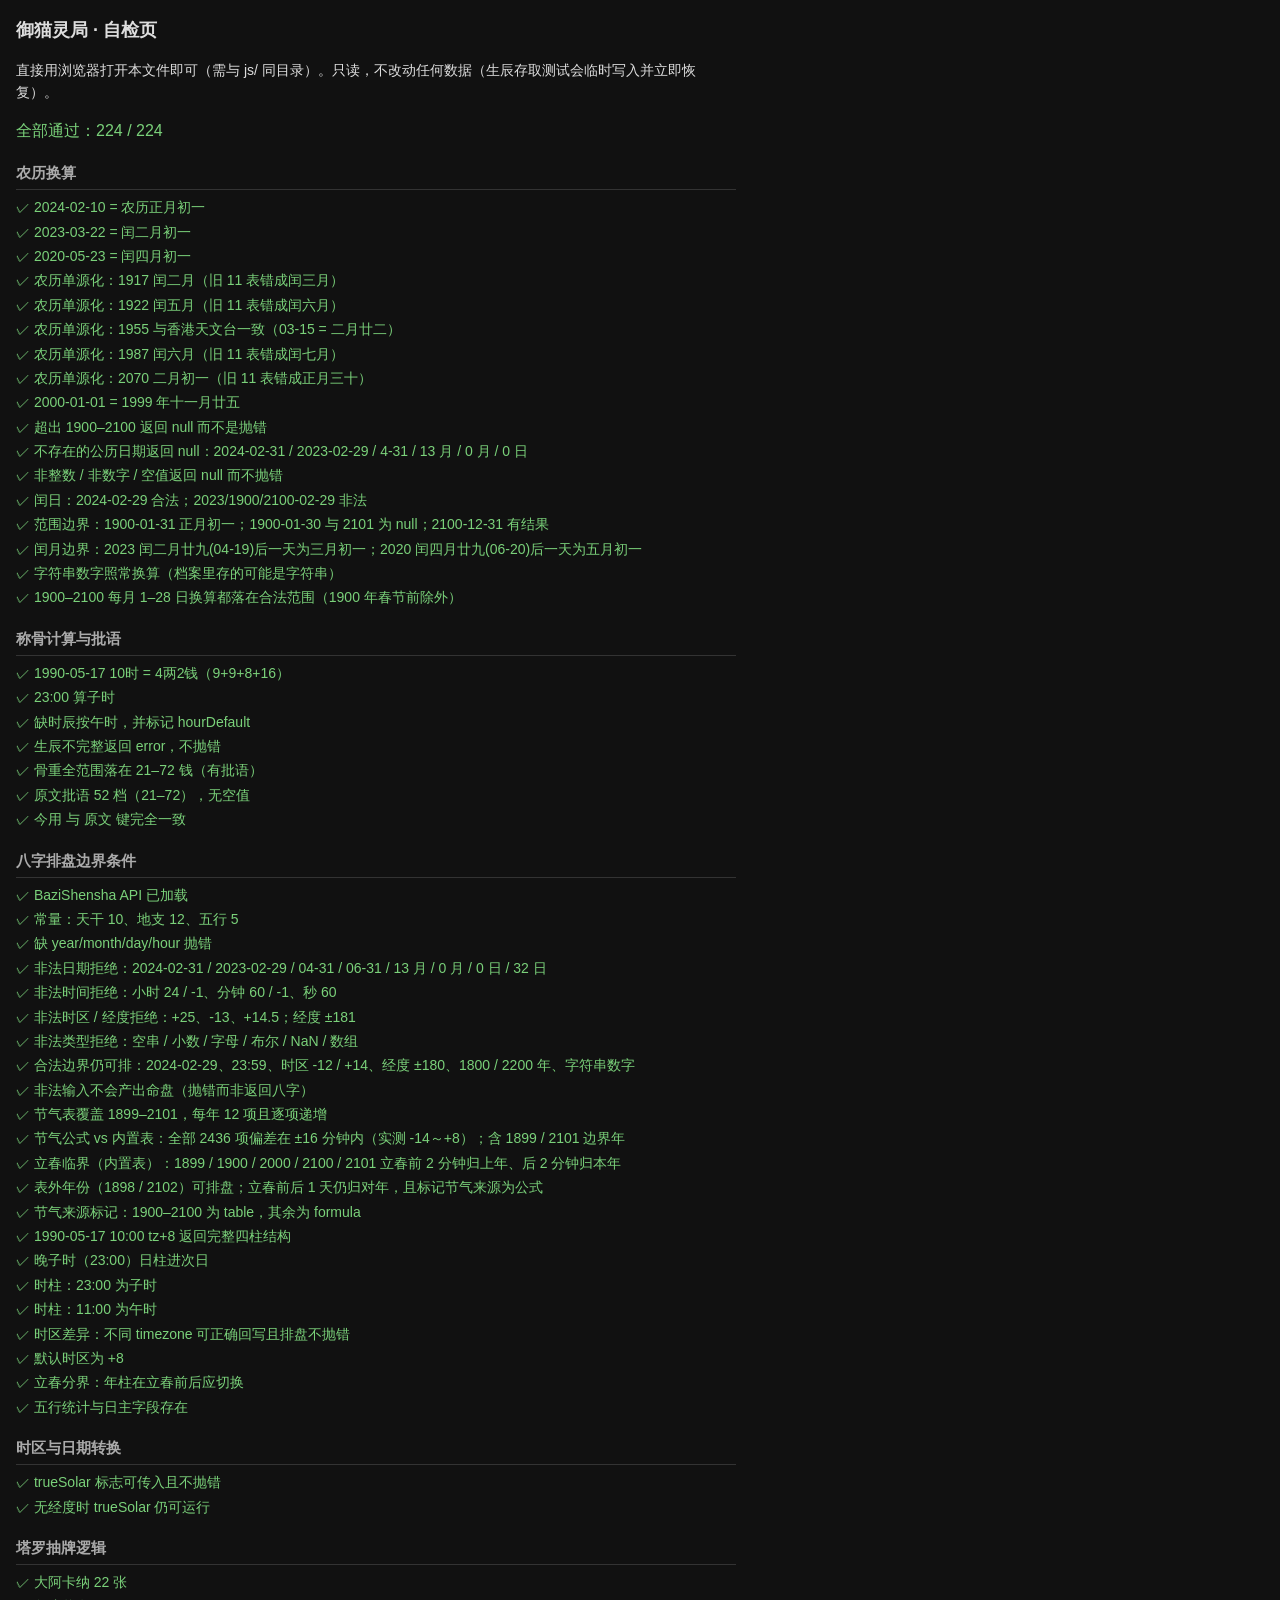
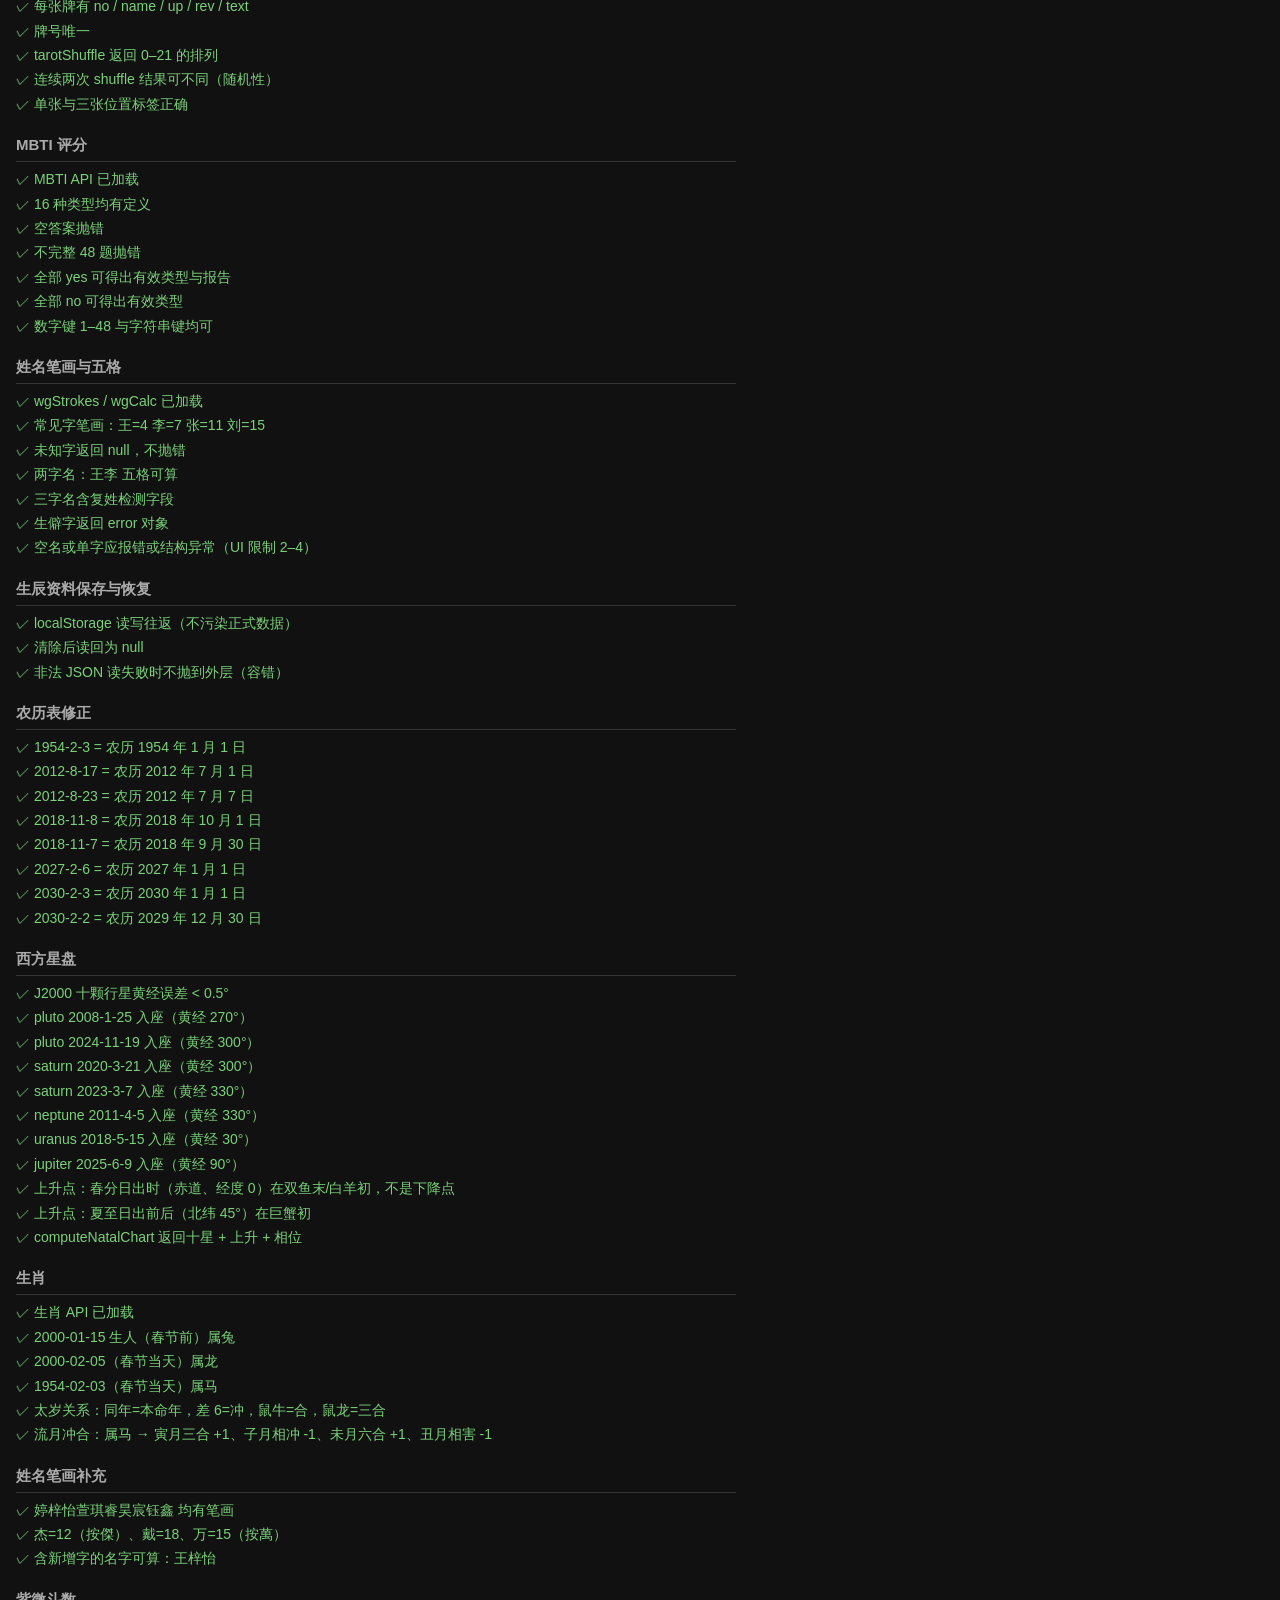
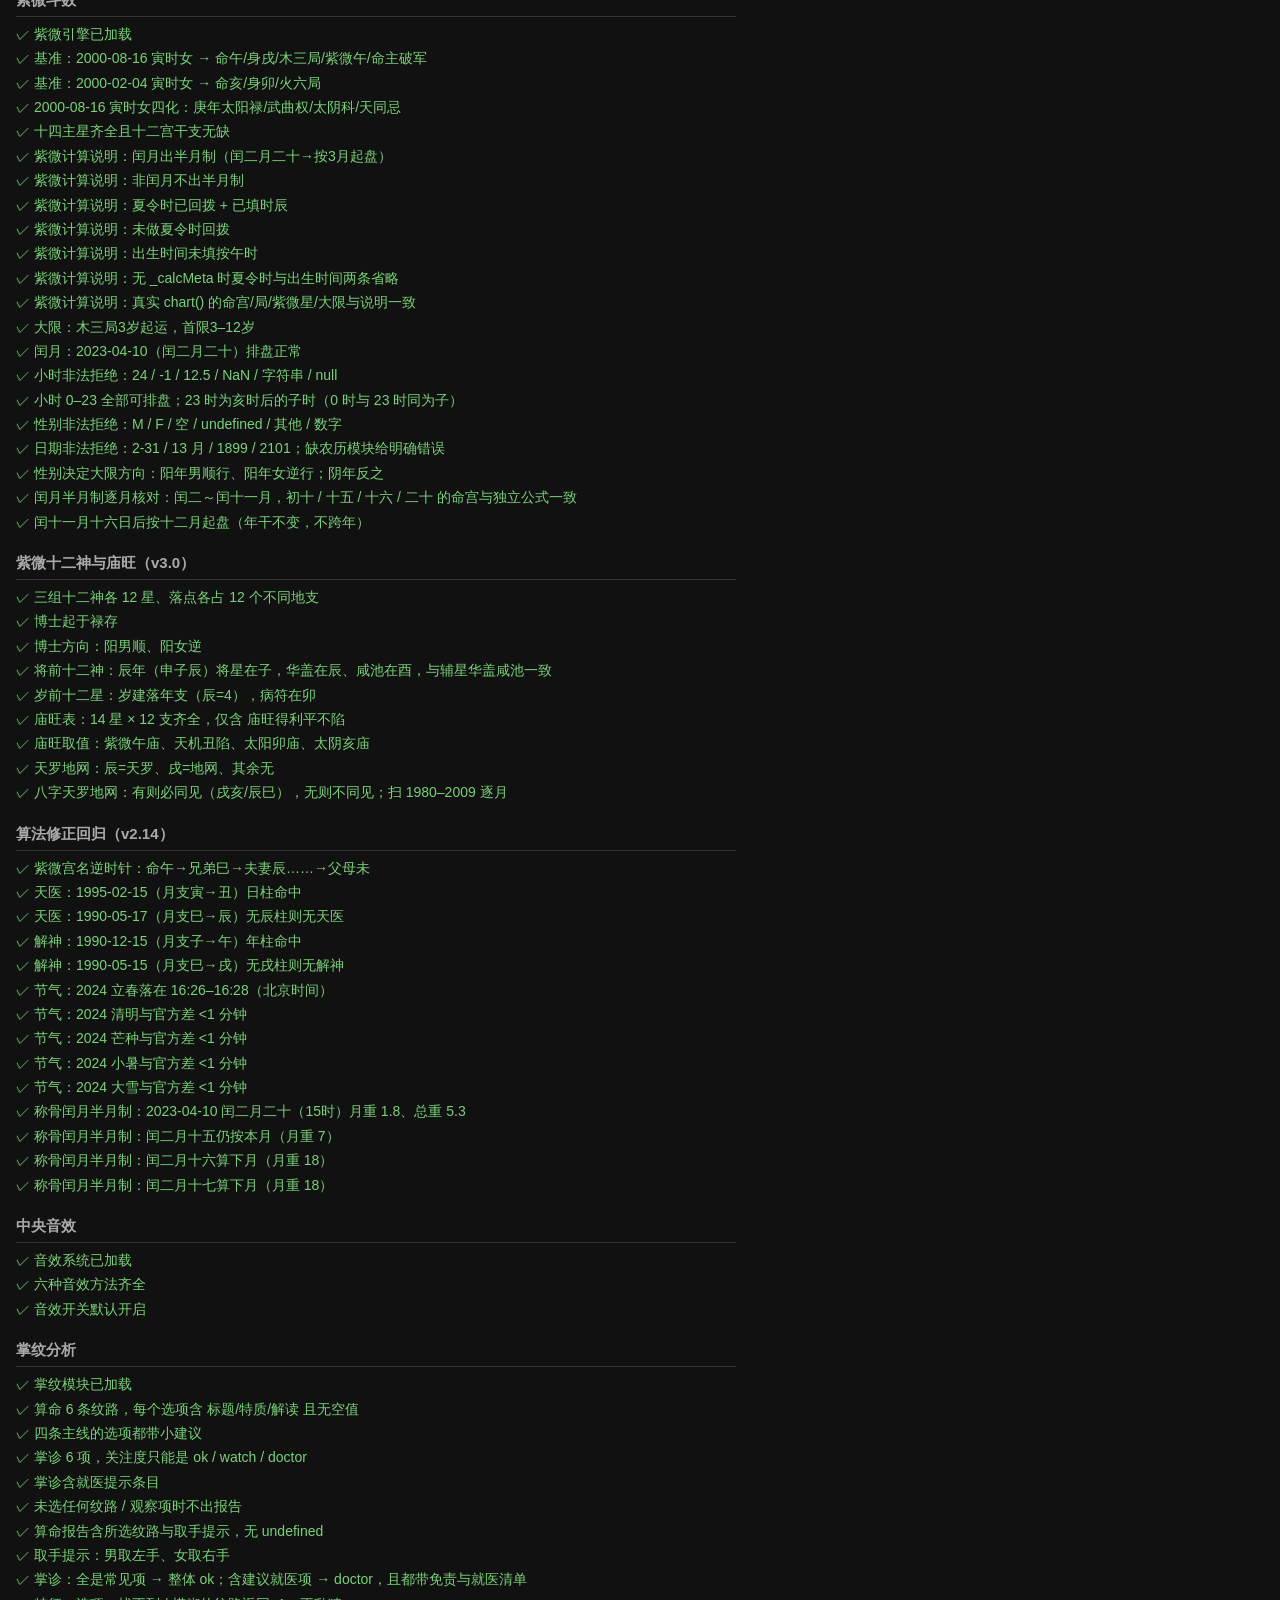
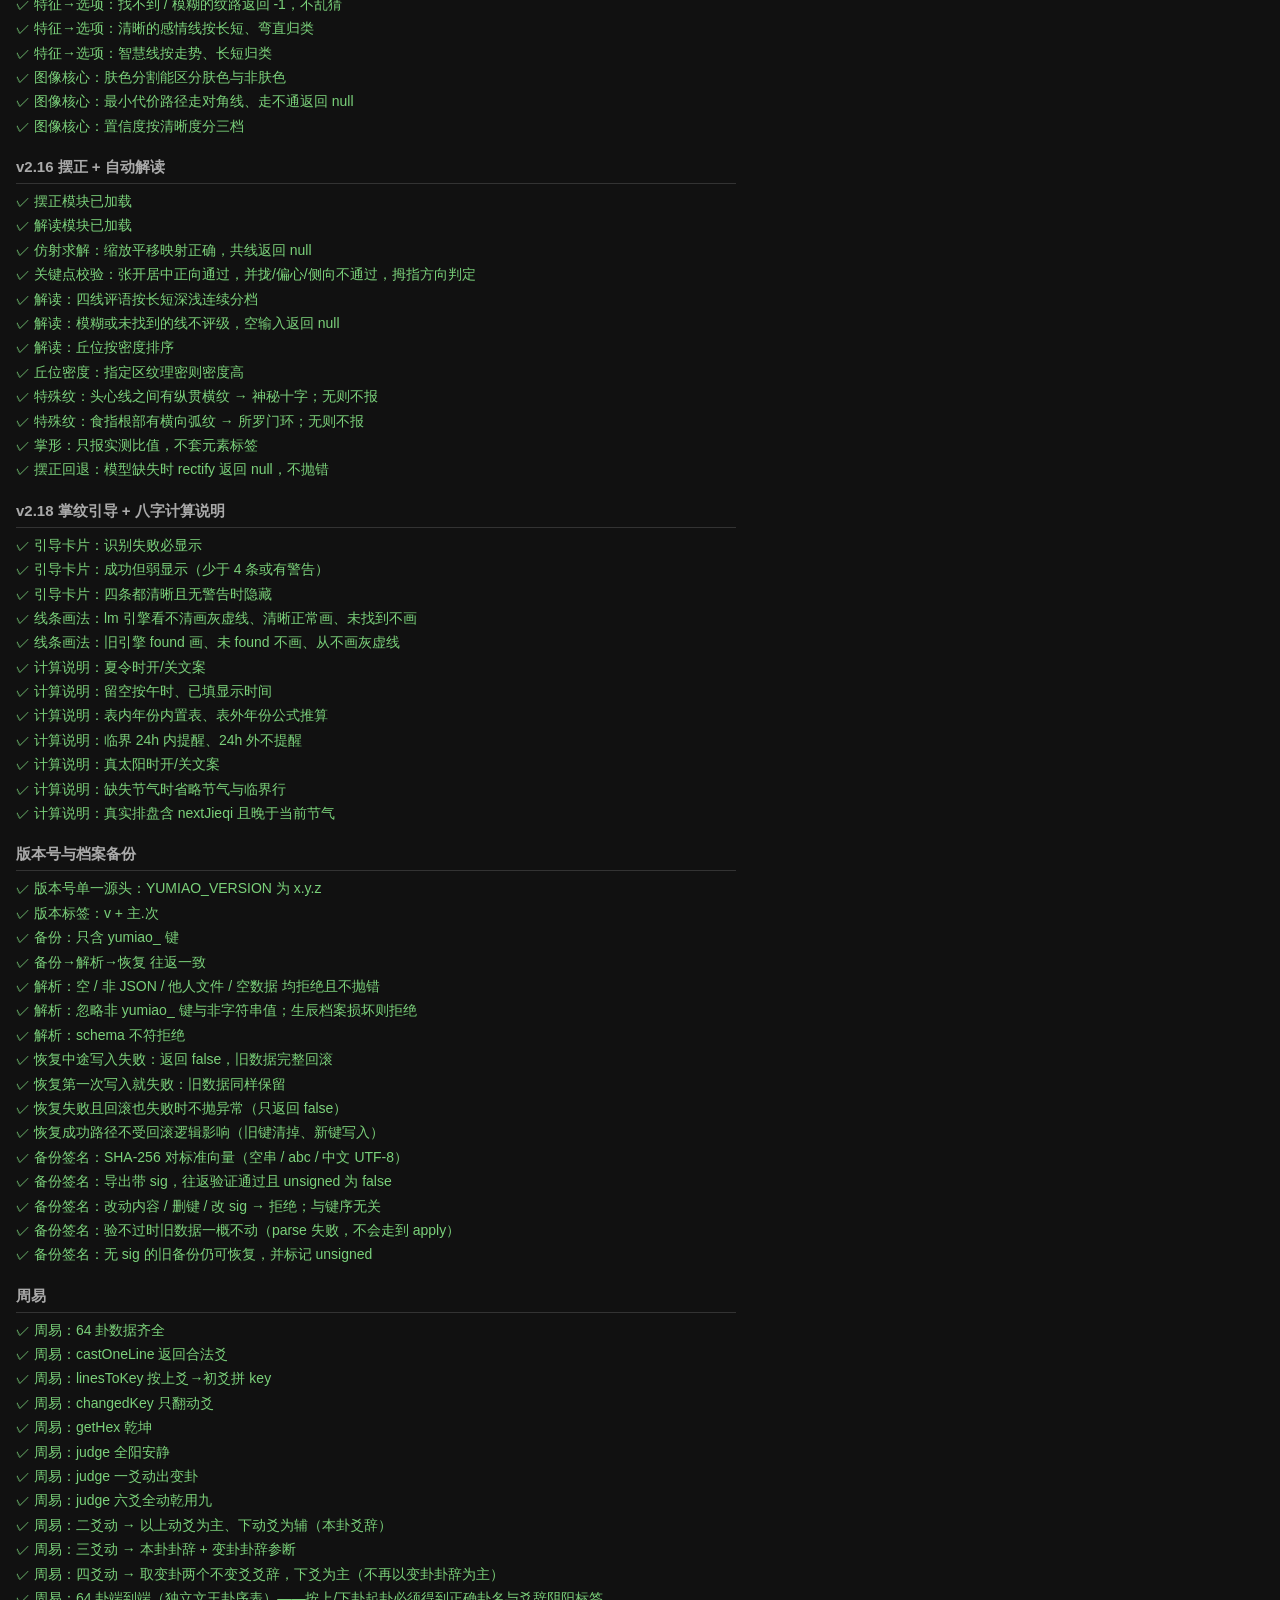
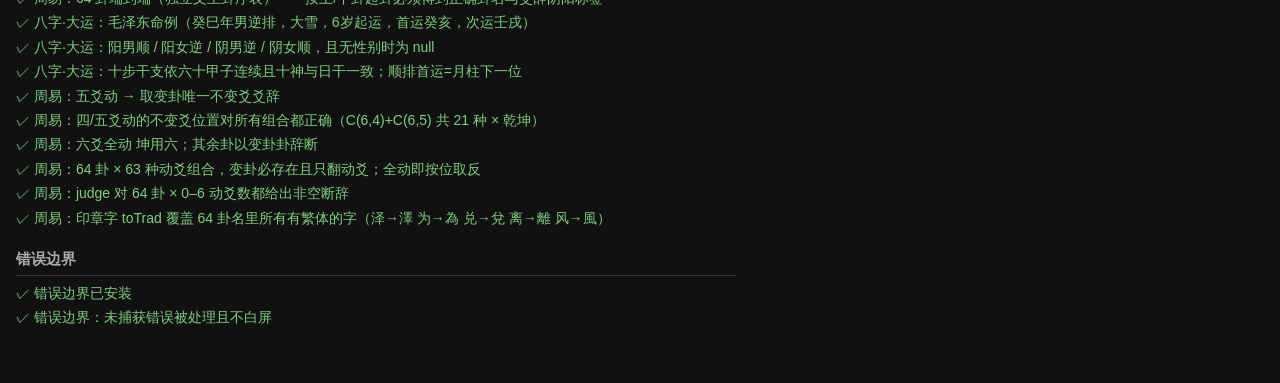
<file: tests.html>
<!doctype html>
<html lang="zh-CN"><head><meta charset="utf-8"><meta name="viewport" content="width=device-width,initial-scale=1">
<title>御猫灵局 · 自检</title>
<style>
  body{font:14px/1.6 -apple-system,"PingFang SC",sans-serif;background:#111;color:#ddd;margin:0;padding:16px 16px 40px;max-width:720px}
  h1{font-size:18px;margin:0 0 4px} #sum{margin:0 0 14px;font-size:16px}
  .ok{color:#7ad17a}.bad{color:#ff7b72;font-weight:600}
  li{margin:2px 0;list-style:none} ul{padding:0}
  h2{font-size:15px;margin:18px 0 6px;color:#aaa;font-weight:600;border-bottom:1px solid #333;padding-bottom:4px}
</style></head><body>
<h1>御猫灵局 · 自检页</h1>
<p>直接用浏览器打开本文件即可（需与 js/ 同目录）。只读，不改动任何数据（生辰存取测试会临时写入并立即恢复）。</p>
<p id="sum">运行中…</p><ul id="out"></ul>
<script src="js/00-error-guard.js"></script>
<script src="js/00a-lunar.js"></script>
<script src="js/00b-core.js"></script>
<script src="js/00c-version.js"></script>
<script src="js/24-backup.js"></script>
<script src="js/11a-chenggu-verses.js"></script>
<script src="js/11b-chenggu-modern.js"></script>
<script src="js/11-chenggu.js"></script>
<script src="js/02-mbti-engine.js"></script>
<script src="js/03-bazi-engine.js"></script>
<script src="js/05-bazi-ui.js"></script>
<script src="js/12-tarot.js"></script>
<script src="js/13-wuge.js"></script>
<script src="js/08-western-astrology.js"></script>
<script src="js/14-shengxiao.js"></script>
<script src="js/15-ziwei.js"></script>
<script src="js/16-sound.js"></script>
<script src="js/17-palm.js"></script>
<script src="js/17a-palm-rectify.js"></script>
<script src="js/17b-palm-insight.js"></script>
<script src="js/18-yijing-data-1.js"></script>
<script src="js/19-yijing-data-2.js"></script>
<script src="js/20-yijing-data-3.js"></script>
<script src="js/21-yijing-data-4.js"></script>
<script src="js/22-yijing-core.js"></script>
<script>
(function () {
  var out = document.getElementById('out'), pass = 0, fail = 0;
  function section(title) {
    var h = document.createElement('h2');
    h.textContent = title;
    out.appendChild(h);
  }
  function t(name, fn) {
    var ok = false, msg = '';
    try { var r = fn(); ok = (r === undefined || r === true); if (!ok) msg = String(r); } catch (e) { msg = e && e.message || String(e); }
    ok ? pass++ : fail++;
    var li = document.createElement('li'); li.className = ok ? 'ok' : 'bad';
    li.textContent = (ok ? '✓ ' : '✗ ') + name + (msg ? ' —— ' + msg : '');
    out.appendChild(li);
  }
  /* v2.16：异步用例（摆正回退）。汇总在全部异步用例落定后才写，避免提前读数。 */
  var pendingAsync = 0;
  function finish() {
    var s = document.getElementById('sum');
    s.className = fail ? 'bad' : 'ok';
    s.textContent = fail ? ('有 ' + fail + ' 项失败 / 共 ' + (pass + fail) + ' 项') : ('全部通过：' + pass + ' / ' + pass);
    document.title = (fail ? '✗ ' : '✓ ') + s.textContent;
  }
  function tAsync(name, fn) {
    pendingAsync++;
    var li = document.createElement('li');
    li.textContent = '… ' + name;
    out.appendChild(li);
    Promise.resolve().then(fn).then(function (r) {
      var ok = (r === undefined || r === true), msg = ok ? '' : String(r);
      li.className = ok ? 'ok' : 'bad';
      li.textContent = (ok ? '✓ ' : '✗ ') + name + (msg ? ' —— ' + msg : '');
      ok ? pass++ : fail++;
      if (--pendingAsync === 0) finish();
    }).catch(function (e) {
      li.className = 'bad';
      li.textContent = '✗ ' + name + ' —— ' + (e && e.message || String(e));
      fail++;
      if (--pendingAsync === 0) finish();
    });
  }
  function eq(a, b) { return JSON.stringify(a) === JSON.stringify(b) || ('期望 ' + JSON.stringify(b) + ' 实得 ' + JSON.stringify(a)); }
  function has(obj, keys) {
    for (var i = 0; i < keys.length; i++) if (!(keys[i] in obj)) return '缺字段 ' + keys[i];
    return true;
  }

  var L = window.__solarToLunar, C = window.__chengguCalc;

  /* ────────── 农历换算 ────────── */
  section('农历换算');
  t('2024-02-10 = 农历正月初一', function () { var r = L(2024, 2, 10); return eq([r.year, r.month, r.day, r.isLeap], [2024, 1, 1, false]); });
  t('2023-03-22 = 闰二月初一', function () { var r = L(2023, 3, 22); return eq([r.year, r.month, r.day, r.isLeap], [2023, 2, 1, true]); });
  t('2020-05-23 = 闰四月初一', function () { var r = L(2020, 5, 23); return eq([r.year, r.month, r.day, r.isLeap], [2020, 4, 1, true]); });
  t('农历单源化：1917 闰二月（旧 11 表错成闰三月）', function () { var r = L(1917, 3, 23); return eq([r.year, r.month, r.day, r.isLeap], [1917, 2, 1, true]); });
  t('农历单源化：1922 闰五月（旧 11 表错成闰六月）', function () { var r = L(1922, 6, 25); return eq([r.year, r.month, r.day, r.isLeap], [1922, 5, 1, true]); });
  t('农历单源化：1955 与香港天文台一致（03-15 = 二月廿二）', function () { var r = L(1955, 3, 15); return eq([r.year, r.month, r.day, r.isLeap], [1955, 2, 22, false]); });
  t('农历单源化：1987 闰六月（旧 11 表错成闰七月）', function () { var r = L(1987, 8, 1); return eq([r.year, r.month, r.day, r.isLeap], [1987, 6, 7, true]); });
  t('农历单源化：2070 二月初一（旧 11 表错成正月三十）', function () { var r = L(2070, 3, 12); return eq([r.year, r.month, r.day, r.isLeap], [2070, 2, 1, false]); });
  t('2000-01-01 = 1999 年十一月廿五', function () { var r = L(2000, 1, 1); return eq([r.year, r.month, r.day], [1999, 11, 25]); });
  t('超出 1900–2100 返回 null 而不是抛错', function () { return eq([L(1899, 1, 1), L(2101, 1, 1)], [null, null]); });
  t('不存在的公历日期返回 null：2024-02-31 / 2023-02-29 / 4-31 / 13 月 / 0 月 / 0 日', function () {
    return eq([L(2024, 2, 31), L(2023, 2, 29), L(2024, 4, 31), L(2024, 13, 1), L(2024, 0, 1), L(2024, 1, 0)], [null, null, null, null, null, null]);
  });
  t('非整数 / 非数字 / 空值返回 null 而不抛错', function () {
    return eq([L(2024, 2.5, 1), L(NaN, 1, 1), L(undefined, 1, 1), L(null, 1, 1), L('abc', 1, 1)], [null, null, null, null, null]);
  });
  t('闰日：2024-02-29 合法；2023/1900/2100-02-29 非法', function () {
    var r = L(2024, 2, 29);
    return eq([r && r.month, r && r.day, L(2023, 2, 29), L(1900, 2, 29), L(2100, 2, 29)], [1, 20, null, null, null]);
  });
  t('范围边界：1900-01-31 正月初一；1900-01-30 与 2101 为 null；2100-12-31 有结果', function () {
    var a = L(1900, 1, 31), z = L(2100, 12, 31);
    return eq([a && [a.year, a.month, a.day], L(1900, 1, 30), L(2101, 1, 1), !!z], [[1900, 1, 1], null, null, true]);
  });
  t('闰月边界：2023 闰二月廿九(04-19)后一天为三月初一；2020 闰四月廿九(06-20)后一天为五月初一', function () {
    var a = L(2023, 4, 19), b = L(2023, 4, 20), c = L(2020, 6, 20), d = L(2020, 6, 21);
    return eq([[a.month, a.day, a.isLeap], [b.month, b.day, b.isLeap], [c.month, c.day, c.isLeap], [d.month, d.day, d.isLeap]],
      [[2, 29, true], [3, 1, false], [4, 29, true], [5, 1, false]]);
  });
  t('字符串数字照常换算（档案里存的可能是字符串）', function () { var r = L('2024', '2', '10'); return eq([r.year, r.month, r.day], [2024, 1, 1]); });
  t('1900–2100 每月 1–28 日换算都落在合法范围（1900 年春节前除外）', function () {
    var bad = 0;
    for (var y = 1900; y <= 2100; y++) for (var m = 1; m <= 12; m++) for (var d = 1; d <= 28; d++) {
      if (y === 1900 && m === 1) continue;
      var r = L(y, m, d); if (!r || r.day < 1 || r.day > 30 || r.month < 1 || r.month > 12) bad++;
    }
    return bad === 0 || ('异常 ' + bad + ' 个');
  });

  /* ────────── 称骨 ────────── */
  section('称骨计算与批语');
  t('1990-05-17 10时 = 4两2钱（9+9+8+16）', function () { var r = C({ year: 1990, month: 5, day: 17, hour: 10 }); return eq([r.yw, r.mw, r.dw, r.hw, r.total], [9, 9, 8, 16, 42]); });
  t('23:00 算子时', function () { return eq(C({ year: 1990, month: 5, day: 17, hour: 23 }).hourName, '子'); });
  t('缺时辰按午时，并标记 hourDefault', function () { var r = C({ year: 1990, month: 5, day: 17 }); return eq([r.hourName, r.hourDefault], ['午', true]); });
  t('生辰不完整返回 error，不抛错', function () { return !!C({ year: 'x', month: 1, day: 1 }).error; });
  t('骨重全范围落在 21–72 钱（有批语）', function () {
    var lo = 99, hi = 0, miss = [];
    for (var y = 1900; y <= 2100; y += 3) for (var m = 1; m <= 12; m++) for (var d = 1; d <= 28; d += 3) for (var h = 0; h < 24; h += 2) {
      var r = C({ year: y, month: m, day: d, hour: h }); if (!r.total) continue;
      lo = Math.min(lo, r.total); hi = Math.max(hi, r.total);
      if (!window.CHENGGU_VERSES[r.total]) miss.push(r.total);
    }
    return (lo >= 21 && hi <= 72 && !miss.length) || ('范围 ' + lo + '–' + hi + ' 缺批语 ' + miss.slice(0, 5));
  });
  t('原文批语 52 档（21–72），无空值', function () {
    for (var k = 21; k <= 72; k++) if (!window.CHENGGU_VERSES[k] || !String(window.CHENGGU_VERSES[k]).trim()) return '缺 ' + k;
  });
  t('今用 与 原文 键完全一致', function () {
    var a = Object.keys(window.CHENGGU_VERSES).sort().join(), b = Object.keys(window.CHENGGU_MODERN).sort().join();
    return a === b || '键不一致';
  });

  /* ────────── 八字排盘边界 ────────── */
  section('八字排盘边界条件');
  t('BaziShensha API 已加载', function () {
    return !!(window.BaziShensha && typeof window.BaziShensha.calculate === 'function');
  });
  t('常量：天干 10、地支 12、五行 5', function () {
    var c = window.BaziShensha.constants;
    return eq([c.stems.length, c.branches.length, c.elements.length], [10, 12, 5]);
  });
  t('缺 year/month/day/hour 抛错', function () {
    var threw = false;
    try { window.BaziShensha.calculate({ year: 1990, month: 5, day: 17 }); } catch (e) { threw = true; }
    return threw || '未抛错';
  });
  /* ── 严格入参校验：Date.UTC 会把非法日期静默进位，必须在入口拒绝 ── */
  function bz(o) { var base = { year: 1990, month: 5, day: 17, hour: 10, minute: 0, timezone: 8 }; for (var k in o) base[k] = o[k]; return window.BaziShensha.calculate(base); }
  function rejects(o) { try { bz(o); return false; } catch (e) { return !!e.isInputError; } }
  t('非法日期拒绝：2024-02-31 / 2023-02-29 / 04-31 / 06-31 / 13 月 / 0 月 / 0 日 / 32 日', function () {
    var cases = [{ year: 2024, month: 2, day: 31 }, { year: 2023, month: 2, day: 29 }, { year: 2024, month: 4, day: 31 }, { year: 2024, month: 6, day: 31 },
      { month: 13 }, { month: 0 }, { day: 0 }, { day: 32 }];
    var bad = cases.filter(function (c) { return !rejects(c); });
    return bad.length === 0 || ('被接受：' + JSON.stringify(bad));
  });
  t('非法时间拒绝：小时 24 / -1、分钟 60 / -1、秒 60', function () {
    var bad = [{ hour: 24 }, { hour: -1 }, { minute: 60 }, { minute: -1 }, { second: 60 }].filter(function (c) { return !rejects(c); });
    return bad.length === 0 || ('被接受：' + JSON.stringify(bad));
  });
  t('非法时区 / 经度拒绝：+25、-13、+14.5；经度 ±181', function () {
    var bad = [{ timezone: 25 }, { timezone: -13 }, { timezone: 14.5 }, { longitude: 181 }, { longitude: -181 }, { longitude: NaN }].filter(function (c) { return !rejects(c); });
    return bad.length === 0 || ('被接受：' + JSON.stringify(bad));
  });
  t('非法类型拒绝：空串 / 小数 / 字母 / 布尔 / NaN / 数组', function () {
    var bad = [{ year: '' }, { month: 5.5 }, { day: 'abc' }, { year: true }, { hour: NaN }, { month: [5] }, { year: 1799 }, { year: 2201 }].filter(function (c) { return !rejects(c); });
    return bad.length === 0 || ('被接受：' + JSON.stringify(bad));
  });
  t('合法边界仍可排：2024-02-29、23:59、时区 -12 / +14、经度 ±180、1800 / 2200 年、字符串数字', function () {
    var ok = [{ year: 2024, month: 2, day: 29 }, { hour: 23, minute: 59 }, { hour: 0, minute: 0 }, { timezone: -12 }, { timezone: 14 },
      { trueSolar: true, longitude: 180 }, { trueSolar: true, longitude: -180 }, { year: 1800 }, { year: 2200 }, { year: '1990', month: '5', day: '17', hour: '10' }];
    var bad = ok.filter(function (c) { try { return !bz(c).bazi; } catch (e) { return true; } });
    return bad.length === 0 || ('被拒绝：' + JSON.stringify(bad));
  });
  t('非法输入不会产出命盘（抛错而非返回八字）', function () {
    try { var r = bz({ year: 2024, month: 2, day: 31 }); return '竟然返回了 ' + r.bazi; } catch (e) { return e.isInputError && /没有 31 日/.test(e.message) || e.message; }
  });
  /* ── 节气：内置表 vs 公式交叉核对（表外年份回退公式，误差上限据此标定） ── */
  t('节气表覆盖 1899–2101，每年 12 项且逐项递增', function () {
    var D = window.BaziShensha._debug, prev = -Infinity;
    if (D.JIEQI_TABLE_START_YEAR !== 1899 || D.JIEQI_TABLE_END_YEAR !== 2101) return '覆盖范围 ' + D.JIEQI_TABLE_START_YEAR + '–' + D.JIEQI_TABLE_END_YEAR;
    for (var y = 1899; y <= 2101; y++) for (var i = 0; i < 12; i++) {
      var t0 = D.jieqiFromTable(y, i).getTime();
      if (!(t0 > prev)) return y + ' 年第 ' + i + ' 节不递增';
      prev = t0;
    }
  });
  t('节气公式 vs 内置表：全部 2436 项偏差在 ±16 分钟内（实测 -14～+8）；含 1899 / 2101 边界年', function () {
    var D = window.BaziShensha._debug, worst = 0, at = '';
    for (var y = 1899; y <= 2101; y++) for (var i = 0; i < 12; i++) {
      var f = D.findSolarTerm(y + (i === 11 ? 1 : 0), D.JIEQI_LONGITUDES[i], i === 11 ? 1 : i + 2);
      var dev = (f.getTime() - D.jieqiFromTable(y, i).getTime()) / 60000;
      if (Math.abs(dev) > worst) { worst = Math.abs(dev); at = y + '/' + i; }
    }
    return worst <= 16 || ('最大偏差 ' + worst.toFixed(1) + ' 分钟 @' + at);
  });
  function yearText(y) { var c = window.BaziShensha.constants; return c.stems[((y - 4) % 10 + 10) % 10] + c.branches[((y - 4) % 12 + 12) % 12]; }
  function pillarsAtUTC(ms) { // 以 UTC 时刻排盘（timezone 0）
    var d = new Date(ms);
    return window.BaziShensha.calculate({ year: d.getUTCFullYear(), month: d.getUTCMonth() + 1, day: d.getUTCDate(), hour: d.getUTCHours(), minute: d.getUTCMinutes(), timezone: 0 });
  }
  t('立春临界（内置表）：1899 / 1900 / 2000 / 2100 / 2101 立春前 2 分钟归上年、后 2 分钟归本年', function () {
    var D = window.BaziShensha._debug, bad = [];
    [1899, 1900, 2000, 2100, 2101].forEach(function (y) {
      var lc = D.jieqiFromTable(y, 0).getTime();
      var before = pillarsAtUTC(lc - 2 * 60000).pillars.year.text, after = pillarsAtUTC(lc + 2 * 60000).pillars.year.text;
      if (before !== yearText(y - 1) || after !== yearText(y)) bad.push(y + ':' + before + '/' + after);
    });
    return bad.length === 0 || bad.join(' ');
  });
  t('表外年份（1898 / 2102）可排盘；立春前后 1 天仍归对年，且标记节气来源为公式', function () {
    var D = window.BaziShensha._debug, bad = [];
    [1898, 2102].forEach(function (y) {
      var lc = D.findSolarTerm(y, 315, 2).getTime();
      var b = pillarsAtUTC(lc - 86400000), a = pillarsAtUTC(lc + 86400000);
      if (b.pillars.year.text !== yearText(y - 1) || a.pillars.year.text !== yearText(y)) bad.push(y);
      if (a.jieqiSource !== 'formula') bad.push(y + ' source=' + a.jieqiSource);
    });
    return bad.length === 0 || bad.join(' ');
  });
  t('节气来源标记：1900–2100 为 table，其余为 formula', function () {
    return eq([bz({ year: 1900 }).jieqiSource, bz({ year: 2100 }).jieqiSource, bz({ year: 1899 }).jieqiSource, bz({ year: 2101 }).jieqiSource], ['table', 'table', 'formula', 'formula']);
  });
  t('1990-05-17 10:00 tz+8 返回完整四柱结构', function () {
    var r = window.BaziShensha.calculate({ year: 1990, month: 5, day: 17, hour: 10, timezone: 8 });
    if (!r.pillars || !r.bazi) return '无 pillars/bazi';
    var keys = ['year', 'month', 'day', 'hour'];
    for (var i = 0; i < keys.length; i++) {
      var p = r.pillars[keys[i]];
      if (!p || !p.stem || !p.branch || !p.text) return keys[i] + ' 柱不完整';
    }
    return r.bazi.split(' ').length === 4 || ('bazi 非四柱: ' + r.bazi);
  });
  t('晚子时（23:00）日柱进次日', function () {
    // 同一日历日 22:00 与 23:00，日柱应不同（23 点归次日）
    var a = window.BaziShensha.calculate({ year: 1990, month: 5, day: 17, hour: 22, timezone: 8 });
    var b = window.BaziShensha.calculate({ year: 1990, month: 5, day: 17, hour: 23, timezone: 8 });
    return a.pillars.day.text !== b.pillars.day.text || ('日柱未变: ' + a.pillars.day.text);
  });
  t('时柱：23:00 为子时', function () {
    var r = window.BaziShensha.calculate({ year: 1990, month: 5, day: 17, hour: 23, timezone: 8 });
    return r.pillars.hour.branch === '子' || ('时支=' + r.pillars.hour.branch);
  });
  t('时柱：11:00 为午时', function () {
    var r = window.BaziShensha.calculate({ year: 1990, month: 5, day: 17, hour: 11, timezone: 8 });
    return r.pillars.hour.branch === '午' || ('时支=' + r.pillars.hour.branch);
  });
  t('时区差异：不同 timezone 可正确回写且排盘不抛错', function () {
    var east = window.BaziShensha.calculate({ year: 2000, month: 1, day: 1, hour: 1, timezone: 8 });
    var west = window.BaziShensha.calculate({ year: 2000, month: 1, day: 1, hour: 1, timezone: -5 });
    if (east.input.timezone !== 8 || west.input.timezone !== -5) return 'timezone 回写错误';
    if (!east.pillars.day.text || !west.pillars.day.text) return '日柱缺失';
    return true;
  });
  t('默认时区为 +8', function () {
    var r = window.BaziShensha.calculate({ year: 1990, month: 5, day: 17, hour: 10 });
    return r.input.timezone === 8;
  });
  t('立春分界：年柱在立春前后应切换', function () {
    // 2024 立春约 2/4；取 2/3 与 2/5 对比年柱
    var before = window.BaziShensha.calculate({ year: 2024, month: 2, day: 3, hour: 12, timezone: 8 });
    var after = window.BaziShensha.calculate({ year: 2024, month: 2, day: 5, hour: 12, timezone: 8 });
    return before.pillars.year.text !== after.pillars.year.text ||
      ('年柱未变: ' + before.pillars.year.text + ' / ' + after.pillars.year.text);
  });
  t('五行统计与日主字段存在', function () {
    var r = window.BaziShensha.calculate({ year: 1990, month: 5, day: 17, hour: 10, timezone: 8 });
    return has(r, ['fiveElements', 'dayMaster', 'tenGods', 'shensha', 'relations']) === true &&
      has(r.dayMaster, ['stem', 'element', 'level']) === true;
  });

  /* ────────── 时区与日期转换（Bazi 内部路径） ────────── */
  section('时区与日期转换');
  t('trueSolar 标志可传入且不抛错', function () {
    var r = window.BaziShensha.calculate({
      year: 1990, month: 5, day: 17, hour: 10, minute: 30,
      timezone: 8, trueSolar: true, longitude: 116.4
    });
    return r.input.trueSolar === true && r.input.longitude === 116.4 && !!r.bazi;
  });
  t('无经度时 trueSolar 仍可运行', function () {
    var r = window.BaziShensha.calculate({
      year: 1990, month: 5, day: 17, hour: 10, timezone: 8, trueSolar: true
    });
    return !!r.bazi;
  });

  /* ────────── 塔罗抽牌逻辑 ────────── */
  section('塔罗抽牌逻辑');
  t('大阿卡纳 22 张', function () {
    return Array.isArray(TAROT_MAJOR) && TAROT_MAJOR.length === 22;
  });
  t('每张牌有 no / name / up / rev / text', function () {
    for (var i = 0; i < TAROT_MAJOR.length; i++) {
      var c = TAROT_MAJOR[i];
      if (!c.no || !c.name || !c.up || !c.rev || !c.text) return '第' + i + '张缺字段';
    }
  });
  t('牌号唯一', function () {
    var seen = {};
    for (var i = 0; i < TAROT_MAJOR.length; i++) {
      if (seen[TAROT_MAJOR[i].no]) return '重复 ' + TAROT_MAJOR[i].no;
      seen[TAROT_MAJOR[i].no] = 1;
    }
  });
  t('tarotShuffle 返回 0–21 的排列', function () {
    if (typeof tarotShuffle !== 'function') return '无 tarotShuffle';
    var idx = tarotShuffle();
    if (!Array.isArray(idx) || idx.length !== 22) return '长度 ' + (idx && idx.length);
    var sorted = idx.slice().sort(function (a, b) { return a - b; });
    for (var i = 0; i < 22; i++) if (sorted[i] !== i) return '非完整排列';
  });
  t('连续两次 shuffle 结果可不同（随机性）', function () {
    var a = tarotShuffle().join(','), b = tarotShuffle().join(',');
    // 极小概率相同，允许一次重试
    if (a === b) { a = tarotShuffle().join(','); b = tarotShuffle().join(','); }
    return a !== b || '两次洗牌相同（可再跑一次）';
  });
  t('单张与三张位置标签正确', function () {
    _tarotSpread = 'single';
    var s = tarotPosLabels();
    _tarotSpread = 'three';
    var t3 = tarotPosLabels();
    return eq(s, ['指引']) && eq(t3, ['过去', '现在', '未来']);
  });

  /* ────────── MBTI 评分 ────────── */
  section('MBTI 评分');
  t('MBTI API 已加载', function () {
    return !!(window.MBTI && typeof window.MBTI.test === 'function');
  });
  t('16 种类型均有定义', function () {
    var types = ['ISTJ','ISFJ','INFJ','INTJ','ISTP','ISFP','INFP','INTP','ESTP','ESFP','ENFP','ENTP','ESTJ','ESFJ','ENFJ','ENTJ'];
    for (var i = 0; i < types.length; i++) {
      if (!window.MBTI.types[types[i]]) return '缺 ' + types[i];
    }
  });
  t('空答案抛错', function () {
    var threw = false;
    try { window.MBTI.test(null); } catch (e) { threw = true; }
    return threw;
  });
  t('不完整 48 题抛错', function () {
    var threw = false;
    try { window.MBTI.test({ '01': 'yes' }); } catch (e) { threw = /未回答|基础题/.test(e.message); }
    return threw || '未正确报缺题';
  });
  t('全部 yes 可得出有效类型与报告', function () {
    var ans = {};
    for (var i = 1; i <= 48; i++) ans[String(i).padStart(2, '0')] = 'yes';
    var r = window.MBTI.test(ans);
    if (!r.type || !window.MBTI.types[r.type]) return '无效 type: ' + r.type;
    if (!r.report || !r.report.name) return '无 report';
    if (!r.dimensions || !r.score) return '缺 dimensions/score';
    return true;
  });
  t('全部 no 可得出有效类型', function () {
    var ans = {};
    for (var i = 1; i <= 48; i++) ans[String(i).padStart(2, '0')] = 'no';
    var r = window.MBTI.test(ans);
    return !!(r.type && window.MBTI.types[r.type]);
  });
  t('数字键 1–48 与字符串键均可', function () {
    var ans = {};
    for (var i = 1; i <= 48; i++) ans[i] = true;
    var r = window.MBTI.test(ans);
    return !!(r.type && r.answers);
  });

  /* ────────── 姓名笔画（五格） ────────── */
  section('姓名笔画与五格');
  t('wgStrokes / wgCalc 已加载', function () {
    return typeof wgStrokes === 'function' && typeof wgCalc === 'function';
  });
  t('常见字笔画：王=4 李=7 张=11 刘=15', function () {
    return eq([wgStrokes('王'), wgStrokes('李'), wgStrokes('张'), wgStrokes('刘')], [4, 7, 11, 15]);
  });
  t('未知字返回 null，不抛错', function () {
    return wgStrokes('\uFFFF') === null;
  });
  t('两字名：王李 五格可算', function () {
    var r = wgCalc('王李');
    if (r.error) return r.error;
    // 天格 = 王4 +1 =5；人格 = 王4 + 李7 =11；地格 = 李7 +1 =8；总格 =4+7=11
    return eq([r.tiange, r.renge, r.dige, r.zongge, r.isFuxing], [5, 11, 8, 11, false]);
  });
  t('三字名含复姓检测字段', function () {
    var r = wgCalc('欧阳修');
    if (r.error) return r.error;
    return typeof r.isFuxing === 'boolean' && r.xingLen >= 1 && r.sancai && r.sancai.length === 3;
  });
  t('生僻字返回 error 对象', function () {
    var r = wgCalc('王\uFFFF');
    return !!r.error;
  });
  t('空名或单字应报错或结构异常（UI 限制 2–4）', function () {
    var r = wgCalc('王');
    // 单字时 ming 空，地格逻辑可能异常；允许 error 或算出结构
    return r.error || (r.tiange != null);
  });

  /* ────────── 生辰资料保存与恢复 ────────── */
  section('生辰资料保存与恢复');
  t('localStorage 读写往返（不污染正式数据）', function () {
    var KEY = 'yumiao_shared_birth_v1';
    var prev = null;
    try { prev = localStorage.getItem(KEY); } catch (e) { return '无法读 localStorage'; }
    try {
      var sample = {
        year: 1990, month: 5, day: 17, hour: 10, minute: 0,
        sex: 'M', city: 'toronto', tzOffset: -5
      };
      localStorage.setItem(KEY, JSON.stringify(sample));
      var got = JSON.parse(localStorage.getItem(KEY));
      var ok = eq(
        [got.year, got.month, got.day, got.hour, got.sex, got.city, got.tzOffset],
        [1990, 5, 17, 10, 'M', 'toronto', -5]
      );
      if (prev === null) localStorage.removeItem(KEY);
      else localStorage.setItem(KEY, prev);
      return ok;
    } catch (e) {
      try { if (prev === null) localStorage.removeItem(KEY); else localStorage.setItem(KEY, prev); } catch (_) {}
      return e.message || String(e);
    }
  });
  t('清除后读回为 null', function () {
    var KEY = 'yumiao_shared_birth_v1';
    var prev = null;
    try { prev = localStorage.getItem(KEY); } catch (e) { return '无法读'; }
    try {
      localStorage.removeItem(KEY);
      var got = localStorage.getItem(KEY);
      if (prev === null) localStorage.removeItem(KEY);
      else localStorage.setItem(KEY, prev);
      return got === null;
    } catch (e) {
      try { if (prev !== null) localStorage.setItem(KEY, prev); } catch (_) {}
      return e.message || String(e);
    }
  });
  t('非法 JSON 读失败时不抛到外层（容错）', function () {
    var KEY = 'yumiao_shared_birth_v1';
    var prev = null;
    try { prev = localStorage.getItem(KEY); } catch (e) { return '无法读'; }
    try {
      localStorage.setItem(KEY, '{broken');
      var parsed = null;
      try { parsed = JSON.parse(localStorage.getItem(KEY)); } catch (_) { parsed = null; }
      if (prev === null) localStorage.removeItem(KEY);
      else localStorage.setItem(KEY, prev);
      return parsed === null;
    } catch (e) {
      try { if (prev !== null) localStorage.setItem(KEY, prev); } catch (_) {}
      return e.message || String(e);
    }
  });


  /* ────────── 农历表修正（与天文新月核对过的日期） ────────── */
  section('农历表修正');
  [[1954,2,3,1954,1,1],[2012,8,17,2012,7,1],[2012,8,23,2012,7,7],[2018,11,8,2018,10,1],[2018,11,7,2018,9,30],[2027,2,6,2027,1,1],[2030,2,3,2030,1,1],[2030,2,2,2029,12,30]].forEach(function (c) {
    t(c[0] + '-' + c[1] + '-' + c[2] + ' = 农历 ' + c[3] + ' 年 ' + c[4] + ' 月 ' + c[5] + ' 日', function () { var r = L(c[0], c[1], c[2]); return eq([r.year, r.month, r.day], [c[3], c[4], c[5]]); });
  });

  /* ────────── 西方星盘：行星地心位置与上升点 ────────── */
  section('西方星盘');
  function dd(a, b) { return Math.abs(((a - b + 540) % 360) - 180); }
  var J2000 = { sun: 280.37, moon: 223.32, mercury: 271.89, venus: 241.57, mars: 327.96, jupiter: 25.25, saturn: 40.40, uranus: 314.81, neptune: 303.19, pluto: 251.45 };
  t('J2000 十颗行星黄经误差 < 0.5°', function () {
    var L0 = wPlanetLons(wJd(2000, 1, 1, 12)), bad = [];
    for (var k in J2000) if (dd(L0[k], J2000[k]) > 0.5) bad.push(k + ' ' + L0[k].toFixed(2));
    return bad.length === 0 || bad.join('; ');
  });
  [['pluto', 2008, 1, 25, 270], ['pluto', 2024, 11, 19, 300], ['saturn', 2020, 3, 21, 300], ['saturn', 2023, 3, 7, 330], ['neptune', 2011, 4, 5, 330], ['uranus', 2018, 5, 15, 30], ['jupiter', 2025, 6, 9, 90]].forEach(function (c) {
    t(c[0] + ' ' + c[1] + '-' + c[2] + '-' + c[3] + ' 入座（黄经 ' + c[4] + '°）', function () { var v = wPlanetLons(wJd(c[1], c[2], c[3], 12))[c[0]]; return dd(v, c[4]) < 0.3 || ('实得 ' + v.toFixed(2)); });
  });
  t('上升点：春分日出时（赤道、经度 0）在双鱼末/白羊初，不是下降点', function () {
    var a = wAscendant(wJd(2024, 3, 20, 6), 0, 0); return dd(a, 358.1) < 1 || ('实得 ' + a.toFixed(1));
  });
  t('上升点：夏至日出前后（北纬 45°）在巨蟹初', function () {
    var a = wAscendant(wJd(2024, 6, 21, 4.5), 45, 0); return dd(a, 92.8) < 1 || ('实得 ' + a.toFixed(1));
  });
  t('computeNatalChart 返回十星 + 上升 + 相位', function () {
    var r = computeNatalChart({ year: 1990, month: 5, day: 17, hour: 10, minute: 0, lat: 41.8, lng: 123.4, tz: 'Asia/Shanghai' });
    return Object.keys(r.planets).length === 10 && r.asc && r.asc.sign && Array.isArray(r.aspects) || '结构不完整';
  });

  /* ────────── 生肖（按春节换年） ────────── */
  section('生肖');
  var SXM = window.__shengxiao;
  t('生肖 API 已加载', function () { return !!SXM; });
  t('2000-01-15 生人（春节前）属兔', function () { return SXM.getShengxiao(SXM.lunarYearOf(2000, 1, 15)) === '兔'; });
  t('2000-02-05（春节当天）属龙', function () { return SXM.getShengxiao(SXM.lunarYearOf(2000, 2, 5)) === '龙'; });
  t('1954-02-03（春节当天）属马', function () { return SXM.getShengxiao(SXM.lunarYearOf(1954, 2, 3)) === '马'; });
  t('太岁关系：同年=本命年，差 6=冲，鼠牛=合，鼠龙=三合', function () {
    return eq([SXM.relation(0, 0).name, SXM.relation(0, 6).name, SXM.relation(0, 1).name, SXM.relation(0, 4).name], ['本命年', '冲太岁', '合太岁', '三合']);
  });

  t('流月冲合：属马 → 寅月三合 +1、子月相冲 -1、未月六合 +1、丑月相害 -1', function () {
    return eq([SXM.monthRel(6, 2), SXM.monthRel(6, 0), SXM.monthRel(6, 7), SXM.monthRel(6, 1)], [1, -1, 1, -1]);
  });

  /* ────────── 姓名笔画字典补充 ────────── */
  section('姓名笔画补充');
  t('婷梓怡萱琪睿昊宸钰鑫 均有笔画', function () { var m = '婷梓怡萱琪睿昊宸钰鑫'.split('').filter(function (c) { return wgStrokes(c) == null; }); return m.length === 0 || ('缺 ' + m.join('')); });
  t('杰=12（按傑）、戴=18、万=15（按萬）', function () { return eq([wgStrokes('杰'), wgStrokes('戴'), wgStrokes('万')], [12, 18, 15]); });
  t('含新增字的名字可算：王梓怡', function () { var r = wgCalc('王梓怡'); return !r.error && r.zongge === 24 || JSON.stringify(r); });

  /* ────────── 紫微斗数 ────────── */
  section('紫微斗数');
  var ZWC = window.ZiweiChart;
  t('紫微引擎已加载', function () { return typeof ZWC === 'function'; });
  t('基准：2000-08-16 寅时女 → 命午/身戌/木三局/紫微午/命主破军', function () {
    var c = ZWC({ year: 2000, month: 8, day: 16, hour: 3, gender: '女' });
    return eq([c.mingGanzhi.slice(1), c.shenBranch, c.ju.name, c.ziweiBranch, c.mingzhu], ['午', '戌', '木三局', '午', '破军']);
  });
  t('基准：2000-02-04 寅时女 → 命亥/身卯/火六局', function () {
    var c = ZWC({ year: 2000, month: 2, day: 4, hour: 3, gender: '女' });
    return eq([c.mingGanzhi.slice(1), c.shenBranch, c.ju.name], ['亥', '卯', '火六局']);
  });
  t('2000-08-16 寅时女四化：庚年太阳禄/武曲权/太阴科/天同忌', function () {
    var c = ZWC({ year: 2000, month: 8, day: 16, hour: 3, gender: '女' });
    return eq([c.sihua['太阳'], c.sihua['武曲'], c.sihua['太阴'], c.sihua['天同']], ['禄', '权', '科', '忌']);
  });
  t('十四主星齐全且十二宫干支无缺', function () {
    var c = ZWC({ year: 1990, month: 5, day: 20, hour: 14, gender: '男' });
    return Object.keys(c.majorStars).length === 14 && c.palaces.length === 12 && c.palaces.every(function (p) { return p.ganzhi.length === 2; }) || '星/宫缺失';
  });
  /* v2.20：紫微计算说明 */
  function zwFakeC(o) {
    var base = { input: { year: 2023, month: 4, day: 10 }, lunar: { year: 2023, month: 2, day: 20, isLeap: true }, yearGanZhi: '癸卯', hourZhi: '午', mingGanzhi: '乙巳', shenBranch: '申', ju: { num: 3, name: '木三局' }, ziweiBranch: '午', daxian: [{ from: 3, to: 12 }] };
    for (var k in o) base[k] = o[k];
    return base;
  }
  t('紫微计算说明：闰月出半月制（闰二月二十→按3月起盘）', function () {
    var h = window.YumiaoZiweiCalcNote(zwFakeC({}));
    return h.indexOf('农历 2023年闰2月20日（公历 2023-4-10 换算）') >= 0 && h.indexOf('闰月按半月制') >= 0 && h.indexOf('按 3 月起盘') >= 0 || h;
  });
  t('紫微计算说明：非闰月不出半月制', function () {
    var h = window.YumiaoZiweiCalcNote(zwFakeC({ lunar: { year: 2023, month: 2, day: 10, isLeap: false } }));
    return h.indexOf('闰月按半月制') < 0 && h.indexOf('农历 2023年2月10日') >= 0 || h;
  });
  t('紫微计算说明：夏令时已回拨 + 已填时辰', function () {
    var h = window.YumiaoZiweiCalcNote(zwFakeC({ _calcMeta: { dstAdjusted: true, hourDefaulted: false } }));
    return h.indexOf('已回拨到标准时') >= 0 && h.indexOf('出生时辰 午时（以档案为准）') >= 0 || h;
  });
  t('紫微计算说明：未做夏令时回拨', function () {
    var h = window.YumiaoZiweiCalcNote(zwFakeC({ _calcMeta: { dstAdjusted: false, hourDefaulted: false } }));
    return h.indexOf('未做夏令时回拨') >= 0 || h;
  });
  t('紫微计算说明：出生时间未填按午时', function () {
    var h = window.YumiaoZiweiCalcNote(zwFakeC({ _calcMeta: { dstAdjusted: false, hourDefaulted: true } }));
    return h.indexOf('出生时间未填，按午时（12:00）计算') >= 0 || h;
  });
  t('紫微计算说明：无 _calcMeta 时夏令时与出生时间两条省略', function () {
    var h = window.YumiaoZiweiCalcNote(zwFakeC({}));
    return h.indexOf('夏令时') < 0 && h.indexOf('出生时间') < 0 && h.indexOf('出生时辰') < 0 || h;
  });
  t('紫微计算说明：真实 chart() 的命宫/局/紫微星/大限与说明一致', function () {
    var c = ZWC({ year: 1990, month: 5, day: 17, hour: 12, gender: '女' });
    var h = window.YumiaoZiweiCalcNote(c);
    return h.indexOf('命宫 ' + c.mingGanzhi) >= 0 && h.indexOf(c.ju.name) >= 0 && h.indexOf('紫微星在 ' + c.ziweiBranch + '宫') >= 0 && h.indexOf('大限自 ' + c.daxian[0].from + ' 岁起运') >= 0 || h;
  });
  t('大限：木三局3岁起运，首限3–12岁', function () {
    var c = ZWC({ year: 2000, month: 8, day: 16, hour: 3, gender: '女' });
    return eq([c.daxian[0].from, c.daxian[0].to], [3, 12]);
  });
  t('闰月：2023-04-10（闰二月二十）排盘正常', function () {
    var c = ZWC({ year: 2023, month: 4, day: 10, hour: 15, gender: '女' });
    return c.lunar.isLeap === true && c.lunar.month === 2 || JSON.stringify(c.lunar);
  });

  /* ── 紫微入参校验 ── */
  function zwRejects(o) { var b = { year: 2000, month: 8, day: 16, hour: 3, gender: '女' }; for (var k in o) b[k] = o[k]; try { ZWC(b); return false; } catch (e) { return !!e.isInputError; } }
  t('小时非法拒绝：24 / -1 / 12.5 / NaN / 字符串 / null', function () {
    var bad = [{ hour: 24 }, { hour: -1 }, { hour: 12.5 }, { hour: NaN }, { hour: '3' }, { hour: null }, { hour: 25 }].filter(function (o) { return !zwRejects(o); });
    return bad.length === 0 || ('被接受：' + JSON.stringify(bad));
  });
  t('小时 0–23 全部可排盘；23 时为亥时后的子时（0 时与 23 时同为子）', function () {
    for (var h = 0; h <= 23; h++) { try { ZWC({ year: 2000, month: 8, day: 16, hour: h, gender: '女' }); } catch (e) { return h + ' 时被拒：' + e.message; } }
    return eq([ZWC({ year: 2000, month: 8, day: 16, hour: 0, gender: '女' }).hourZhi, ZWC({ year: 2000, month: 8, day: 16, hour: 23, gender: '女' }).hourZhi], ['子', '子']);
  });
  t('性别非法拒绝：M / F / 空 / undefined / 其他 / 数字', function () {
    var bad = ['M', 'F', '', undefined, '男性', '其他', 1].filter(function (g) { return !zwRejects({ gender: g }); });
    return bad.length === 0 || ('被接受：' + JSON.stringify(bad));
  });
  t('日期非法拒绝：2-31 / 13 月 / 1899 / 2101；缺农历模块给明确错误', function () {
    var bad = [{ month: 2, day: 31 }, { month: 13 }, { year: 1899 }, { year: 2101 }, { month: 0 }].filter(function (o) { return !zwRejects(o); });
    if (bad.length) return '被接受：' + JSON.stringify(bad);
    var keep = window.YumiaoLunar; window.YumiaoLunar = undefined;
    try { ZWC({ year: 2000, month: 8, day: 16, hour: 3, gender: '女' }); return '应抛错'; }
    catch (e) { return /农历换算模块未加载/.test(e.message) || e.message; }
    finally { window.YumiaoLunar = keep; }
  });
  t('性别决定大限方向：阳年男顺行、阳年女逆行；阴年反之', function () {
    function dir(o) { var c = ZWC(o); return ((c.daxian[1].branch - c.daxian[0].branch) % 12 + 12) % 12; }
    var yangM = dir({ year: 2000, month: 8, day: 16, hour: 3, gender: '男' }), yangF = dir({ year: 2000, month: 8, day: 16, hour: 3, gender: '女' });
    var yinM = dir({ year: 2001, month: 8, day: 16, hour: 3, gender: '男' }), yinF = dir({ year: 2001, month: 8, day: 16, hour: 3, gender: '女' });
    return eq([yangM, yangF, yinM, yinF], [1, 11, 11, 1]);
  });
  /* ── 闰月半月制：闰 X 月 1–15 日按本月、16 日起按下月起盘（1900–2100 无闰正月与闰十二月，闰二月至闰十一月逐月核对） ── */
  var ZWI = '子丑寅卯辰巳午未申酉戌亥';
  t('闰月半月制逐月核对：闰二～闰十一月，初十 / 十五 / 十六 / 二十 的命宫与独立公式一致', function () {
    var leapCases = { 2: [[1909, 3, 31], [1909, 4, 5], [1909, 4, 6], [1909, 4, 10]], 3: [[1936, 4, 30], [1936, 5, 5], [1936, 5, 6], [1936, 5, 10]],
      4: [[1906, 6, 1], [1906, 6, 6], [1906, 6, 7], [1906, 6, 11]], 5: [[1903, 7, 4], [1903, 7, 9], [1903, 7, 10], [1903, 7, 14]],
      6: [[1911, 8, 4], [1911, 8, 9], [1911, 8, 10], [1911, 8, 14]], 7: [[1919, 9, 3], [1919, 9, 8], [1919, 9, 9], [1919, 9, 13]],
      8: [[1900, 10, 3], [1900, 10, 8], [1900, 10, 9], [1900, 10, 13]], 9: [[2014, 11, 2], [2014, 11, 7], [2014, 11, 8], [2014, 11, 12]],
      10: [[1984, 12, 2], [1984, 12, 7], [1984, 12, 8], [1984, 12, 12]], 11: [[2033, 12, 31], [2034, 1, 5], [2034, 1, 6], [2034, 1, 10]] };
    var lunarDays = [10, 15, 16, 20], bad = [];
    for (var m = 2; m <= 11; m++) {
      leapCases[m].forEach(function (d, idx) {
        var c = ZWC({ year: d[0], month: d[1], day: d[2], hour: 3, gender: '男' });
        if (!(c.lunar.isLeap && c.lunar.month === m && c.lunar.day === lunarDays[idx])) { bad.push('换算 ' + d.join('-') + ' → ' + JSON.stringify(c.lunar)); return; }
        var eMonth = m + (lunarDays[idx] > 15 ? 1 : 0);
        var expectMing = ZWI[(((2 + (eMonth - 1) - 2) % 12) + 12) % 12]; // 寅时 idx=2
        if (c.mingBranch !== expectMing) bad.push('闰' + m + '月' + lunarDays[idx] + '日 命宫 ' + c.mingBranch + ' 应为 ' + expectMing);
      });
    }
    return bad.length === 0 || bad.join('；');
  });
  t('闰十一月十六日后按十二月起盘（年干不变，不跨年）', function () {
    var a = ZWC({ year: 2034, month: 1, day: 5, hour: 3, gender: '男' }), b = ZWC({ year: 2034, month: 1, day: 6, hour: 3, gender: '男' });
    return eq([a.yearGanZhi, b.yearGanZhi, a.mingBranch, b.mingBranch], ['癸丑', '癸丑', ZWI[(2 + 10 - 2) % 12], ZWI[(2 + 11 - 2) % 12]]);
  });

  /* ────────── 紫微补缺口（v3.0） ────────── */
  section('紫微十二神与庙旺（v3.0）');
  t('三组十二神各 12 星、落点各占 12 个不同地支', function () {
    var c = ZWC({ year: 2000, month: 8, day: 16, hour: 3, gender: '女' });
    return ['boshi', 'jiangqian', 'suiqian'].every(function (k) {
      var v = Object.keys(c.gods[k]).map(function (n) { return c.gods[k][n]; });
      return v.length === 12 && new Set(v).size === 12;
    }) || '数量或落点重复';
  });
  t('博士起于禄存', function () {
    var c = ZWC({ year: 2000, month: 8, day: 16, hour: 3, gender: '女' });
    var lu = c.auxStars['禄存'];
    return c.gods.boshi['博士'] === lu || '博士未落禄存';
  });
  t('博士方向：阳男顺、阳女逆', function () {
    var m = ZWC({ year: 2000, month: 8, day: 16, hour: 3, gender: '男' }), f = ZWC({ year: 2000, month: 8, day: 16, hour: 3, gender: '女' });
    var lu = m.auxStars['禄存'];
    return (m.gods.boshi['力士'] === (lu + 1) % 12 && f.gods.boshi['力士'] === (lu + 11) % 12) || '方向不对';
  });
  t('将前十二神：辰年（申子辰）将星在子，华盖在辰、咸池在酉，与辅星华盖咸池一致', function () {
    var c = ZWC({ year: 2000, month: 8, day: 16, hour: 3, gender: '女' }); /* 庚辰 */
    return (c.gods.jiangqian['将星'] === 0 && c.gods.jiangqian['华盖'] === c.auxStars['华盖'] && c.gods.jiangqian['咸池'] === c.auxStars['咸池']) || JSON.stringify(c.gods.jiangqian);
  });
  t('岁前十二星：岁建落年支（辰=4），病符在卯', function () {
    var c = ZWC({ year: 2000, month: 8, day: 16, hour: 3, gender: '女' });
    return (c.gods.suiqian['岁建'] === 4 && c.gods.suiqian['病符'] === 3) || JSON.stringify(c.gods.suiqian);
  });
  t('庙旺表：14 星 × 12 支齐全，仅含 庙旺得利平不陷', function () {
    var B = window.ZiweiTables.BRIGHT, ks = Object.keys(B);
    return (ks.length === 14 && ks.every(function (k) { return /^[庙旺得利平不陷]{12}$/.test(B[k]); })) || '表不完整';
  });
  t('庙旺取值：紫微午庙、天机丑陷、太阳卯庙、太阴亥庙', function () {
    var c = ZWC({ year: 2000, month: 8, day: 16, hour: 3, gender: '女' });
    return eq([c.brightness('紫微', '午'), c.brightness('天机', '丑'), c.brightness('太阳', '卯'), c.brightness('太阴', '亥')], ['庙', '陷', '庙', '庙']);
  });
  t('天罗地网：辰=天罗、戌=地网、其余无', function () {
    var c = ZWC({ year: 2000, month: 8, day: 16, hour: 3, gender: '女' });
    return eq([c.net('辰'), c.net('戌'), c.net('子')], ['天罗', '地网', '']);
  });
  t('八字天罗地网：有则必同见（戌亥/辰巳），无则不同见；扫 1980–2009 逐月', function () {
    var hit = 0;
    for (var y = 1980; y < 2010; y++) for (var m = 1; m <= 12; m++) {
      var r = window.BaziShensha.calculate({ year: y, month: m, day: 15, hour: 10, timezone: 8 });
      var br = ['year', 'month', 'day', 'hour'].map(function (k) { return r.pillars[k].branch; });
      var has = function (x) { return br.indexOf(x) >= 0; };
      var names = r.shensha.items.map(function (x) { return x.name; });
      var wantLuo = has('戌') && has('亥'), wantWang = has('辰') && has('巳');
      if ((names.indexOf('天罗') >= 0) !== wantLuo) return y + '-' + m + ' 天罗不符 ' + br.join('');
      if ((names.indexOf('地网') >= 0) !== wantWang) return y + '-' + m + ' 地网不符 ' + br.join('');
      if (wantLuo || wantWang) hit++;
    }
    return hit > 0 || '扫描范围内一例也没命中，测试无效';
  });

  /* ────────── 算法修正回归（v2.14） ────────── */
  section('算法修正回归（v2.14）');
  function shenshaItem(r, name) { for (var i = 0; i < r.shensha.items.length; i++) if (r.shensha.items[i].name === name) return r.shensha.items[i]; return null; }
  t('紫微宫名逆时针：命午→兄弟巳→夫妻辰……→父母未', function () {
    var c = ZWC({ year: 2000, month: 8, day: 16, hour: 3, gender: '女' });
    return eq(c.palaces.map(function (p) { return p.name + p.branch; }),
      ['命宫午', '兄弟巳', '夫妻辰', '子女卯', '财帛寅', '疾厄丑', '迁移子', '交友亥', '官禄戌', '田宅酉', '福德申', '父母未']);
  });
  t('天医：1995-02-15（月支寅→丑）日柱命中', function () {
    var it = shenshaItem(window.BaziShensha.calculate({ year: 1995, month: 2, day: 15, hour: 10, timezone: 8 }), '天医');
    return (it && eq(it.positions, ['day'])) || ('实得 ' + JSON.stringify(it && it.positions));
  });
  t('天医：1990-05-17（月支巳→辰）无辰柱则无天医', function () {
    var it = shenshaItem(window.BaziShensha.calculate({ year: 1990, month: 5, day: 17, hour: 10, timezone: 8 }), '天医');
    return it === null || ('不应出现天医 ' + JSON.stringify(it.positions));
  });
  t('解神：1990-12-15（月支子→午）年柱命中', function () {
    var it = shenshaItem(window.BaziShensha.calculate({ year: 1990, month: 12, day: 15, hour: 10, timezone: 8 }), '解神');
    return (it && eq(it.positions, ['year'])) || ('实得 ' + JSON.stringify(it && it.positions));
  });
  t('解神：1990-05-15（月支巳→戌）无戌柱则无解神', function () {
    var it = shenshaItem(window.BaziShensha.calculate({ year: 1990, month: 5, day: 15, hour: 10, timezone: 8 }), '解神');
    return it === null || ('不应出现解神 ' + JSON.stringify(it.positions));
  });
  function jieqiDiffMin(name, y, m, d, cstISO) {
    var r = window.BaziShensha.calculate({ year: y, month: m, day: d, hour: 12, timezone: 8 });
    if (r.jieqi.name !== name) return '节气名不对 ' + r.jieqi.name;
    var diff = (Date.parse(r.jieqi.date) - Date.parse(cstISO)) / 60000;
    return Math.abs(diff) < 1 || ('差 ' + diff.toFixed(2) + ' 分钟');
  }
  t('节气：2024 立春落在 16:26–16:28（北京时间）', function () {
    var r = window.BaziShensha.calculate({ year: 2024, month: 2, day: 5, hour: 12, timezone: 8 });
    var d = new Date(new Date(r.jieqi.date).getTime() + 8 * 3600000);
    return (r.jieqi.name === '立春' && d.getUTCHours() === 16 && d.getUTCMinutes() >= 26 && d.getUTCMinutes() <= 28) || ('实得 ' + r.jieqi.date);
  });
  t('节气：2024 清明与官方差 <1 分钟', function () { return jieqiDiffMin('清明', 2024, 4, 5, '2024-04-04T15:02:03+08:00'); });
  t('节气：2024 芒种与官方差 <1 分钟', function () { return jieqiDiffMin('芒种', 2024, 6, 6, '2024-06-05T12:09:40+08:00'); });
  t('节气：2024 小暑与官方差 <1 分钟', function () { return jieqiDiffMin('小暑', 2024, 7, 7, '2024-07-06T22:19:49+08:00'); });
  t('节气：2024 大雪与官方差 <1 分钟', function () { return jieqiDiffMin('大雪', 2024, 12, 7, '2024-12-06T23:16:47+08:00'); });
  t('称骨闰月半月制：2023-04-10 闰二月二十（15时）月重 1.8、总重 5.3', function () {
    var r = C({ year: 2023, month: 4, day: 10, hour: 15 });
    return eq([r.mw, r.total], [18, 53]);
  });
  t('称骨闰月半月制：闰二月十五仍按本月（月重 7）', function () {
    var r = C({ year: 2023, month: 4, day: 5, hour: 10 });
    return eq([r.mw, r.total], [7, 45]);
  });
  t('称骨闰月半月制：闰二月十六算下月（月重 18）', function () {
    var r = C({ year: 2023, month: 4, day: 6, hour: 10 });
    return eq([r.mw, r.total], [18, 54]);
  });
  t('称骨闰月半月制：闰二月十七算下月（月重 18）', function () {
    var r = C({ year: 2023, month: 4, day: 7, hour: 10 });
    return eq([r.mw, r.total], [18, 55]);
  });

  /* ────────── 中央音效 ────────── */
  section('中央音效');
  var YS = window.YumiaoSound;
  t('音效系统已加载', function () { return !!YS; });
  t('六种音效方法齐全', function () { return ['tap', 'open', 'close', 'yi', 'select', 'pop'].every(function (m) { return typeof YS[m] === 'function'; }) || '方法缺失'; });
  t('音效开关默认开启', function () { return YS.enabled() === true; });

  /* ────────── 掌纹分析 ────────── */
  section('掌纹分析');
  var PM = window.YumiaoPalm;
  t('掌纹模块已加载', function () { return !!PM && typeof PM.analyzeImage === 'function' && typeof window.openPalmPanel === 'function'; });
  t('算命 6 条纹路，每个选项含 标题/特质/解读 且无空值', function () {
    if (PM.LINES.length !== 6) return '纹路数 ' + PM.LINES.length;
    for (var i = 0; i < PM.LINES.length; i++) for (var j = 0; j < PM.LINES[i].opts.length; j++) {
      var o = PM.LINES[i].opts[j];
      if (!o[0] || !o[1] || !o[2] || o[2].length < 15) return PM.LINES[i].name + '#' + j + ' 内容缺失';
    }
    return true;
  });
  t('四条主线的选项都带小建议', function () {
    return PM.LINES.slice(0, 4).every(function (l) { return l.opts.every(function (o) { return o[3] && o[3].length > 5; }); }) || '缺小建议';
  });
  t('掌诊 6 项，关注度只能是 ok / watch / doctor', function () {
    if (PM.DIAG.length !== 6) return '项数 ' + PM.DIAG.length;
    return PM.DIAG.every(function (d) { return d.opts.every(function (o) { return /^(ok|watch|doctor)$/.test(o[1]) && o[2]; }); }) || '关注度非法';
  });
  t('掌诊含就医提示条目', function () { return PM.DOCTOR_IF.length >= 4 || '条目过少'; });
  t('未选任何纹路 / 观察项时不出报告', function () { return eq([PM.buildFortune({}, '左', 'M'), PM.buildDiag({}, '左')], [null, null]); });
  t('算命报告含所选纹路与取手提示，无 undefined', function () {
    var r = PM.buildFortune({ life: 0, heart: 1, head: 1, fate: -1 }, '左', 'M');
    if (!r) return '无报告';
    if (/undefined|NaN/.test(r.html + r.text)) return '含 undefined/NaN';
    return (r.html.indexOf('生命线 · 长而深') >= 0 && r.html.indexOf('感情线 · 长而直') >= 0 && r.html.indexOf('事业线') < 0 && r.text.indexOf('男看左手') >= 0) || '内容不符';
  });
  t('取手提示：男取左手、女取右手', function () {
    var m = PM.buildFortune({ life: 0 }, '右', 'M').text, f = PM.buildFortune({ life: 0 }, '左', 'F').text;
    return (m.indexOf('宜以左手为主') >= 0 && f.indexOf('宜以右手为主') >= 0) || '取手提示不对';
  });
  t('掌诊：全是常见项 → 整体 ok；含建议就医项 → doctor，且都带免责与就医清单', function () {
    var a = PM.buildDiag({ color: 0, temp: 0 }, '左'), b = PM.buildDiag({ color: 0, nails: 4 }, '右');
    if (a.worst !== 'ok' || b.worst !== 'doctor') return '关注度汇总不对 ' + a.worst + '/' + b.worst;
    return (b.html.indexOf('建议就医检查') >= 0 && b.html.indexOf('请看医生') >= 0 && b.text.indexOf('不能替代医学诊断') >= 0 && !/undefined|NaN/.test(b.html)) || '免责或就医清单缺失';
  });
  t('特征→选项：找不到 / 模糊的纹路返回 -1，不乱猜', function () {
    var weak = { found: true, conf: 1, lenRel: 0.7, cont: 0.9, bulge: 0.1, chordDeg: 20, end: { u: 0.3, v: 0.4 } };
    return eq([PM.autoPick('life', { found: false }), PM.autoPick('life', weak), PM.autoPick('heart', weak), PM.autoPick('fate', weak)], [-1, -1, -1, -1]);
  });
  t('特征→选项：清晰的感情线按长短、弯直归类', function () {
    function h(endU, bulge) { return { found: true, conf: 3, lenRel: 0.45, cont: 1, bulge: bulge, chordDeg: -150, end: { u: endU, v: 0.2 } }; }
    return eq([PM.autoPick('heart', h(0.4, 0.12)), PM.autoPick('heart', h(0.4, 0.05)), PM.autoPick('heart', h(0.7, 0.12)), PM.autoPick('heart', h(0.7, 0.05))], [0, 1, 2, 3]);
  });
  t('特征→选项：智慧线按走势、长短归类', function () {
    function g(len, deg) { return { found: true, conf: 3, lenRel: len, cont: 1, bulge: 0.05, chordDeg: deg, end: { u: 0.7, v: 0.5 } }; }
    return eq([PM.autoPick('head', g(0.6, 15)), PM.autoPick('head', g(0.6, 35)), PM.autoPick('head', g(0.4, 15))], [0, 1, 2]);
  });
  t('图像核心：肤色分割能区分肤色与非肤色', function () {
    var d = new Uint8ClampedArray([200, 150, 120, 255, 0, 0, 255, 255, 0, 255, 0, 255, 200, 150, 120, 255]);
    return eq(Array.prototype.slice.call(PM.skinMask(d, 2, 2)), [1, 0, 0, 1]);
  });
  t('图像核心：最小代价路径走对角线、走不通返回 null', function () {
    var c = new Float32Array(9), tg = new Uint8Array(9), i, p;
    for (i = 0; i < 9; i++) c[i] = 1;
    tg[8] = 1;
    p = PM.minPath(c, 3, 3, [0], tg);
    if (!p || p[0] !== 0 || p[p.length - 1] !== 8) return '路径不对 ' + JSON.stringify(p);
    for (i = 0; i < 9; i++) c[i] = Infinity;
    return PM.minPath(c, 3, 3, [0], tg) === null || '阻塞应返回 null';
  });
  t('图像核心：置信度按清晰度分三档', function () {
    return eq([PM.confOf({ meanR: 0.7, cont: 0.9 }), PM.confOf({ meanR: 0.5, cont: 0.75 }), PM.confOf({ meanR: 0.3, cont: 0.5 })], [3, 2, 1]);
  });

  /* ────────── v2.16 摆正 + 自动解读 ────────── */
  section('v2.16 摆正 + 自动解读');
  var PR = window.YumiaoPalmRectify, PI = window.YumiaoPalmInsight;
  t('摆正模块已加载', function () { return !!PR && typeof PR.rectify === 'function' && typeof PR.init === 'function'; });
  t('解读模块已加载', function () { return !!PI && typeof PI.buildAutoInsight === 'function'; });
  t('仿射求解：缩放平移映射正确，共线返回 null', function () {
    var m = PR.solveAffine([[0, 0], [10, 0], [0, 10]], [[0, 0], [20, 0], [0, 20]]);
    if (!m) return '无解';
    var px = m[0] * 5 + m[2] * 5 + m[4], py = m[1] * 5 + m[3] * 5 + m[5];
    if (Math.abs(px - 10) > 1e-6 || Math.abs(py - 10) > 1e-6) return '映射不对 ' + px + ',' + py;
    if (PR.solveAffine([[0, 0], [1, 1], [2, 2]], [[0, 0], [1, 1], [2, 2]]) !== null) return '共线应返回 null';
    return true;
  });
  t('关键点校验：张开居中正向通过，并拢/偏心/侧向不通过，拇指方向判定', function () {
    function lm(o) {
      var base = [];
      for (var i = 0; i < 21; i++) base.push({ x: 0.5, y: 0.5 });
      for (var k in o) base[k] = o[k];
      return base;
    }
    var open = lm({ 0: { x: 0.5, y: 0.9 }, 4: { x: 0.3, y: 0.65 }, 5: { x: 0.38, y: 0.55 }, 8: { x: 0.32, y: 0.25 }, 9: { x: 0.5, y: 0.55 }, 12: { x: 0.5, y: 0.2 }, 17: { x: 0.62, y: 0.55 }, 20: { x: 0.68, y: 0.3 } });
    if (!PR.validateLandmarks(open).ok) return '张开正位应通过';
    if (PR.thumbSide(open) !== 'R') return '拇指在左（掌心朝镜头）应判右手';
    var openR = lm({ 0: { x: 0.5, y: 0.9 }, 4: { x: 0.7, y: 0.65 }, 5: { x: 0.62, y: 0.55 }, 8: { x: 0.68, y: 0.25 }, 9: { x: 0.5, y: 0.55 }, 12: { x: 0.5, y: 0.2 }, 17: { x: 0.38, y: 0.55 }, 20: { x: 0.32, y: 0.3 } });
    if (PR.thumbSide(openR) !== 'L') return '拇指在右（掌心朝镜头）应判左手';
    var closed = lm({ 0: { x: 0.5, y: 0.9 }, 4: { x: 0.45, y: 0.7 }, 5: { x: 0.38, y: 0.55 }, 8: { x: 0.4, y: 0.45 }, 9: { x: 0.5, y: 0.55 }, 12: { x: 0.5, y: 0.5 }, 17: { x: 0.62, y: 0.55 }, 20: { x: 0.6, y: 0.5 } });
    if (PR.validateLandmarks(closed).reason !== 'closed') return '并拢应判 closed';
    var off = lm({ 0: { x: 0.02, y: 0.9 }, 4: { x: -0.18, y: 0.65 }, 5: { x: -0.1, y: 0.55 }, 8: { x: -0.16, y: 0.25 }, 9: { x: 0.02, y: 0.55 }, 12: { x: 0.02, y: 0.2 }, 17: { x: 0.14, y: 0.55 }, 20: { x: 0.2, y: 0.3 } });
    if (PR.validateLandmarks(off).reason !== 'offcenter') return '偏心应判 offcenter';
    var side = lm({ 0: { x: 0.3, y: 0.5 }, 4: { x: 0.35, y: 0.3 }, 5: { x: 0.5, y: 0.35 }, 8: { x: 0.55, y: 0.3 }, 9: { x: 0.6, y: 0.5 }, 12: { x: 0.85, y: 0.5 }, 17: { x: 0.5, y: 0.65 }, 20: { x: 0.55, y: 0.7 } });
    if (PR.validateLandmarks(side).reason !== 'notupright') return '侧向应判 notupright';
    return true;
  });
  t('解读：四线评语按长短深浅连续分档', function () {
    var lines = {
      life: { found: true, conf: 3, lenRel: 0.9, meanR: 0.7, cont: 0.95, sinu: 1.08, bulge: 0.05, chordDeg: 10 },
      heart: { found: true, conf: 2, lenRel: 0.4, meanR: 0.5, cont: 0.8, sinu: 1.2, bulge: 0.12, chordDeg: -150 },
      head: { found: true, conf: 3, lenRel: 0.8, meanR: 0.65, cont: 0.9, sinu: 1.03, bulge: 0.04, chordDeg: 35 },
      fate: { found: false }
    };
    var r = PI.buildAutoInsight(lines, null, null);
    if (!r) return '无解读';
    if (r.lines.life.label.indexOf('深长连贯') < 0) return '生命线分档不对 ' + r.lines.life.label;
    if (r.lines.heart.label.indexOf('短') < 0) return '感情线分档不对 ' + r.lines.heart.label;
    if (r.lines.head.sentence.indexOf('下弯') < 0) return '智慧线走向不对';
    if (r.lines.fate !== null) return '未找到的事业线不应评级';
    return /undefined|NaN/.test(r.html + r.text) ? '含 undefined/NaN' : true;
  });
  t('解读：模糊或未找到的线不评级，空输入返回 null', function () {
    var weak = { found: true, conf: 1, lenRel: 0.7, meanR: 0.3, cont: 0.5, sinu: 1.1, bulge: 0.05, chordDeg: 10 };
    if (PI.rateLine('life', weak) !== null) return '模糊线应返回 null';
    if (PI.rateLine('life', { found: false }) !== null) return '未找到应返回 null';
    if (PI.buildAutoInsight({}, null, null) !== null) return '空输入应返回 null';
    return true;
  });
  t('解读：丘位按密度排序', function () {
    var mounts = { venus: 0.8, jupiter: 0.6, saturn: 0.1, sun: 0.5, mercury: 0.05, luna: 0.02, mars: 0.3 };
    var ranked = PI.rankMounts(mounts);
    if (ranked[0].id !== 'venus' || ranked[1].id !== 'jupiter' || ranked[ranked.length - 1].id !== 'luna') return '排序不对 ' + ranked.map(function (m) { return m.id; }).join(',');
    var r = PI.buildAutoInsight({}, null, mounts);
    if (!r || r.text.indexOf('金星丘') < 0 || r.text.indexOf('月丘') < 0) return '丘位文本缺失';
    return true;
  });
  t('丘位密度：指定区纹理密则密度高', function () {
    var w = 100, h = 100, R = new Float32Array(w * h), mask = new Uint8Array(w * h), i, x, y;
    for (i = 0; i < w * h; i++) mask[i] = 1;
    for (y = 0; y <= 28; y++) for (x = 5; x <= 30; x++) R[y * w + x] = 0.9;
    var F = { xL: 0, Wp: 100, y0: 0, box: { x0: 0, x1: 99, y0: 0, y1: 99 } };
    var m = PM.measureMounts(R, w, h, F, mask);
    if (!(m.jupiter > 0.8)) return '木星丘密度应高 ' + m.jupiter;
    if (!(m.venus < 0.2)) return '金星丘密度应低 ' + m.venus;
    return true;
  });
  t('特殊纹：头心线之间有纵贯横纹 → 神秘十字；无则不报', function () {
    var w = 100, h = 100, x, y;
    function blankR() { return new Float32Array(w * h); }
    var F = { xL: 10, Wp: 80, y0: 20, box: { x0: 10, x1: 90, y0: 0, y1: 99 } };
    var heart = { found: true, pts: [] }, head = { found: true, pts: [] };
    for (x = 10; x <= 90; x++) { heart.pts.push({ x: x, y: 30 }); head.pts.push({ x: x, y: 60 }); }
    var R0 = blankR();
    if (PI.detectMarkings({ heart: heart, head: head }, F, { R: R0, w: w, h: h }).length !== 0) return '无纹时不应报特殊纹';
    var R1 = blankR();
    for (y = 30; y <= 60; y++) R1[y * w + 50] = 0.9;
    var mk = PI.detectMarkings({ heart: heart, head: head }, F, { R: R1, w: w, h: h });
    if (!mk.some(function (m) { return m.id === 'cross'; })) return '竖纹纵贯应报神秘十字';
    return true;
  });
  t('特殊纹：食指根部有横向弧纹 → 所罗门环；无则不报', function () {
    var w = 100, h = 100, x;
    function blankR() { return new Float32Array(w * h); }
    var F = { xL: 10, Wp: 80, y0: 20, box: { x0: 10, x1: 90, y0: 0, y1: 99 } };
    var heart = { found: true, pts: [] };
    for (x = 10; x <= 90; x++) heart.pts.push({ x: x, y: 30 });
    var R0 = blankR();
    if (PI.detectMarkings({ heart: heart }, F, { R: R0, w: w, h: h }).length !== 0) return '无纹时不应报特殊纹';
    var R1 = blankR();
    for (x = 15; x <= 35; x++) R1[15 * w + x] = 0.9;
    var mk = PI.detectMarkings({ heart: heart }, F, { R: R1, w: w, h: h });
    if (!mk.some(function (m) { return m.id === 'solomon'; })) return '弧纹应报所罗门环';
    return true;
  });
  t('掌形：只报实测比值，不套元素标签', function () {
    var F = { Wp: 80, y0: 30, box: { x0: 10, x1: 90, y0: 0, y1: 130 } };
    var s = PI.handShape(F);
    if (!s || s.shape !== '偏长') return '掌形应为偏长 ' + JSON.stringify(s);
    if (/土形|金形|水形|火形|木形|元素/.test(s.text)) return '不应套元素标签';
    var r = PI.buildAutoInsight({}, F, null);
    if (!r || r.text.indexOf('掌形偏长') < 0) return '解读应含掌形';
    return true;
  });
  tAsync('摆正回退：模型缺失时 rectify 返回 null，不抛错', async function () {
    var d = new Uint8ClampedArray(4 * 4 * 4);
    var r = await PR.rectify({ data: d, width: 4, height: 4 }, { timeoutMs: 10000 });
    return r === null || '应返回 null，实得 ' + JSON.stringify(r);
  });

  /* ────────── v2.18 掌纹引导 + 八字计算说明 ────────── */
  section('v2.18 掌纹引导 + 八字计算说明');
  t('引导卡片：识别失败必显示', function () {
    return eq([PM.palmGuideNeeded(false, 0, 0), PM.palmGuideNeeded(false, 4, 0)], [true, true]);
  });
  t('引导卡片：成功但弱显示（少于 4 条或有警告）', function () {
    return eq([PM.palmGuideNeeded(true, 3, 0), PM.palmGuideNeeded(true, 4, 2), PM.palmGuideNeeded(true, 0, 0)], [true, true, true]);
  });
  t('引导卡片：四条都清晰且无警告时隐藏', function () {
    return PM.palmGuideNeeded(true, 4, 0) === false || '应隐藏';
  });
  t('线条画法：lm 引擎看不清画灰虚线、清晰正常画、未找到不画', function () {
    return eq([
      PM.palmLineStyle('lm', { found: true, conf: 1 }),
      PM.palmLineStyle('lm', { found: true, conf: 2 }),
      PM.palmLineStyle('lm', { found: true, conf: 3 }),
      PM.palmLineStyle('lm', { found: false })
    ], [
      { draw: true, greyDash: true }, { draw: true, greyDash: false },
      { draw: true, greyDash: false }, { draw: false, greyDash: false }
    ]);
  });
  t('线条画法：旧引擎 found 画、未 found 不画、从不画灰虚线', function () {
    return eq([
      PM.palmLineStyle(undefined, { found: true, conf: 1 }),
      PM.palmLineStyle(undefined, { found: false }),
      PM.palmLineStyle('skin', { found: true, conf: 3 })
    ], [
      { draw: true, greyDash: false }, { draw: false, greyDash: false }, { draw: true, greyDash: false }
    ]);
  });
  var BN = window.YumiaoBaziCalcNote;
  function fakeBaziR(o) {
    var r = {
      input: { year: 2024, month: 2, day: 4, hour: 12, minute: 0, timezone: 8, trueSolar: false, longitude: null },
      pillars: { jieqi: { name: '立春', date: '2024-02-04T08:27:00.000Z' }, nextJieqi: { name: '惊蛰', date: '2024-03-05T02:23:00.000Z' } },
      _calcMeta: {}
    };
    if (o) for (var k in o) r[k] = o[k];
    return r;
  }
  t('计算说明：夏令时开/关文案', function () {
    if (!BN) return 'YumiaoBaziCalcNote 未加载';
    var a = BN(fakeBaziR({ _calcMeta: { dstAdjusted: true } }));
    var b = BN(fakeBaziR({ _calcMeta: { dstAdjusted: false } }));
    if (a.indexOf('已回拨到标准时') < 0) return '开应写已回拨 ' + a;
    if (b.indexOf('未做夏令时回拨') < 0) return '关应写未回拨 ' + b;
    return true;
  });
  t('计算说明：留空按午时、已填显示时间', function () {
    var a = BN(fakeBaziR({ _calcMeta: { hourDefaulted: true } }));
    var r2 = fakeBaziR({ _calcMeta: { hourDefaulted: false } });
    r2.input.hour = 10; r2.input.minute = 30;
    var b = BN(r2);
    if (a.indexOf('按午时（12:00）计算') < 0) return '留空应写午时 ' + a;
    if (b.indexOf('出生时间 10:30') < 0) return '已填应显示 10:30 ' + b;
    return true;
  });
  t('计算说明：表内年份内置表、表外年份公式推算', function () {
    var a = BN(fakeBaziR());
    var r2 = fakeBaziR(); r2.input.year = 1850;
    var b = BN(r2);
    if (a.indexOf('内置节气表') < 0) return '表内应写内置表 ' + a;
    if (b.indexOf('天文公式推算') < 0) return '表外应写公式推算 ' + b;
    return true;
  });
  t('计算说明：临界 24h 内提醒、24h 外不提醒', function () {
    var near = fakeBaziR(); near.input.hour = 18; near.input.minute = 0; /* 立春后约 2 小时 */
    var a = BN(near);
    if (a.indexOf('临界提醒') < 0 || a.indexOf('立春') < 0 || a.indexOf('约 2 小时') < 0) return '临界内应提醒 ' + a;
    var far = fakeBaziR(); far.input.day = 10; far.input.hour = 12; /* 距立春 6 天 */
    var b = BN(far);
    if (b.indexOf('临界提醒') >= 0) return '临界外不应提醒 ' + b;
    var nextNear = fakeBaziR(); /* 距下一个节气惊蛰约 22 小时 */
    nextNear.input.month = 3; nextNear.input.day = 4; nextNear.input.hour = 12;
    nextNear.pillars = { jieqi: { name: '雨水', date: '2024-02-19T08:00:00.000Z' }, nextJieqi: { name: '惊蛰', date: '2024-03-05T02:23:00.000Z' } };
    var c = BN(nextNear);
    if (c.indexOf('临界提醒') < 0 || c.indexOf('惊蛰') < 0) return '近下一节气应提醒 ' + c;
    return true;
  });
  t('计算说明：真太阳时开/关文案', function () {
    var r1 = fakeBaziR(); r1.input.trueSolar = true; r1.input.longitude = 121;
    var a = BN(r1);
    var b = BN(fakeBaziR());
    if (a.indexOf('已用真太阳时（经度 121°）') < 0) return '开应写已用真太阳时 ' + a;
    if (b.indexOf('未用真太阳时') < 0) return '关应写未用 ' + b;
    return true;
  });
  t('计算说明：缺失节气时省略节气与临界行', function () {
    var r = fakeBaziR();
    r.pillars = { jieqi: { name: null, date: null }, nextJieqi: null };
    var h = BN(r);
    if (h.indexOf('当前节气') >= 0) return '无节气不应写节气行 ' + h;
    if (h.indexOf('临界提醒') >= 0) return '无节气不应写临界行 ' + h;
    if (h.indexOf('神煞仅供参考') < 0) return '神煞行不应省略 ' + h;
    return true;
  });
  t('计算说明：真实排盘含 nextJieqi 且晚于当前节气', function () {
    var r = window.BaziShensha.calculate({ year: 2024, month: 2, day: 10, hour: 12, timezone: 8 });
    if (!r.pillars.nextJieqi || !r.pillars.nextJieqi.date) return 'nextJieqi 缺失';
    if (new Date(r.pillars.nextJieqi.date).getTime() <= new Date(r.pillars.jieqi.date).getTime()) return 'nextJieqi 应晚于当前节气';
    var h = BN(r);
    if (h.indexOf('立春') < 0 || h.indexOf('内置节气表') < 0) return '说明应含节气名与来源 ' + h;
    return true;
  });

  /* ────────── 版本号与档案备份（v3.0） ────────── */
  section('版本号与档案备份');
  t('版本号单一源头：YUMIAO_VERSION 为 x.y.z', function () { return /^\d+\.\d+\.\d+$/.test(window.YUMIAO_VERSION) || '版本号格式不对'; });
  t('版本标签：v + 主.次', function () { return eq(window.yumiaoVersionLabel(), 'v' + window.YUMIAO_VERSION.split('.').slice(0, 2).join('.')); });
  function memStore(init) {
    var m = Object.assign({}, init || {});
    return {
      get length() { return Object.keys(m).length; },
      key: function (i) { return Object.keys(m)[i] || null; },
      getItem: function (k) { return k in m ? m[k] : null; },
      setItem: function (k, v) { m[k] = String(v); },
      removeItem: function (k) { delete m[k]; },
      _m: m
    };
  }
  t('备份：只含 yumiao_ 键', function () {
    var st = memStore({ yumiao_shared_birth_v1: '{"year":1990}', other_key: 'x' });
    var b = window.YumiaoBackup.build(st);
    return eq(Object.keys(b.data), ['yumiao_shared_birth_v1']);
  });
  t('备份→解析→恢复 往返一致', function () {
    var st = memStore({ yumiao_shared_birth_v1: '{"year":1990,"month":5,"day":6}', yumiao_history_v1: '[1,2]' });
    var p = window.YumiaoBackup.parse(JSON.stringify(window.YumiaoBackup.build(st)));
    if (!p.ok || p.count !== 2) return '解析失败 ' + JSON.stringify(p);
    var st2 = memStore({ yumiao_old: 'stale', keep_me: 'ok' });
    if (!window.YumiaoBackup.apply(st2, p)) return '恢复失败';
    if (st2.getItem('yumiao_old') !== null) return '旧 yumiao_ 键应被清掉';
    if (st2.getItem('keep_me') !== 'ok') return '非 yumiao_ 键不应被动';
    return eq(st2.getItem('yumiao_history_v1'), '[1,2]');
  });
  t('解析：空 / 非 JSON / 他人文件 / 空数据 均拒绝且不抛错', function () {
    var P = window.YumiaoBackup.parse;
    return !P('').ok && !P('not json').ok && !P('{"app":"other","data":{}}').ok &&
      !P('{"app":"yumiao","schema":1,"data":{}}').ok && !P(null).ok || '有一种非法输入被接受';
  });
  t('解析：忽略非 yumiao_ 键与非字符串值；生辰档案损坏则拒绝', function () {
    var P = window.YumiaoBackup.parse;
    var ok = P('{"app":"yumiao","schema":1,"data":{"yumiao_a":"1","evil":"2","yumiao_b":3}}');
    if (!ok.ok || ok.count !== 1) return '应只留 yumiao_a ' + JSON.stringify(ok);
    return !P('{"app":"yumiao","schema":1,"data":{"yumiao_shared_birth_v1":"{bad"}}').ok || '损坏生辰应拒绝';
  });
  t('解析：schema 不符拒绝', function () { return !window.YumiaoBackup.parse('{"app":"yumiao","schema":99,"data":{"yumiao_a":"1"}}').ok; });
  /* 异常注入：写到第 N 次时抛 QuotaExceededError */
  function quotaStore(init, failAt) {
    var st = memStore(init), n = 0, orig = st.setItem;
    st.setItem = function (k, v) { if (++n === failAt) { var e = new Error('quota'); e.name = 'QuotaExceededError'; throw e; } orig.call(st, k, v); };
    return st;
  }
  function parsedOf(obj) { return window.YumiaoBackup.parse(JSON.stringify({ app: 'yumiao', schema: 1, data: obj })); }
  t('恢复中途写入失败：返回 false，旧数据完整回滚', function () {
    var old = { yumiao_old: 'keep-me', yumiao_history_v1: '[9]', other: 'x' };
    var st = quotaStore(old, 2);
    var p = parsedOf({ yumiao_a: '1', yumiao_b: '2', yumiao_c: '3' });
    if (window.YumiaoBackup.apply(st, p) !== false) return '应返回 false';
    return eq([st.getItem('yumiao_old'), st.getItem('yumiao_history_v1'), st.getItem('other'), st.getItem('yumiao_a'), st.getItem('yumiao_b')], ['keep-me', '[9]', 'x', null, null]);
  });
  t('恢复第一次写入就失败：旧数据同样保留', function () {
    var st = quotaStore({ yumiao_old: 'keep-me' }, 1);
    if (window.YumiaoBackup.apply(st, parsedOf({ yumiao_a: '1' })) !== false) return '应返回 false';
    return eq([st.getItem('yumiao_old'), st.getItem('yumiao_a')], ['keep-me', null]);
  });
  t('恢复失败且回滚也失败时不抛异常（只返回 false）', function () {
    var st = memStore({ yumiao_old: 'v' });
    st.setItem = function () { throw new Error('storage dead'); };
    return window.YumiaoBackup.apply(st, parsedOf({ yumiao_a: '1' })) === false || '应返回 false';
  });
  t('恢复成功路径不受回滚逻辑影响（旧键清掉、新键写入）', function () {
    var st = memStore({ yumiao_old: 'v', other: 'x' });
    if (!window.YumiaoBackup.apply(st, parsedOf({ yumiao_a: '1' }))) return '应成功';
    return eq([st.getItem('yumiao_old'), st.getItem('yumiao_a'), st.getItem('other')], [null, '1', 'x']);
  });
  /* 备份签名（SHA-256 完整性校验） */
  t('备份签名：SHA-256 对标准向量（空串 / abc / 中文 UTF-8）', function () {
    var H = window.YumiaoBackup.sha256;
    if (H('') !== 'e3b0c44298fc1c149afbf4c8996fb92427ae41e4649b934ca495991b7852b855') return '空串向量不对';
    if (H('abc') !== 'ba7816bf8f01cfea414140de5dae2223b00361a396177a9cb410ff61f20015ad') return 'abc 向量不对';
    if (H('a'.repeat(1000)) !== '41edece42d63e8d9bf515a9ba6932e1c20cbc9f5a5d134645adb5db1b9737ea3') return '1000×a（跨块）向量不对';
    return H('御猫灵局').length === 64 || '中文长度不对';
  });
  t('备份签名：导出带 sig，往返验证通过且 unsigned 为 false', function () {
    var st = memStore({ yumiao_shared_birth_v1: '{"year":1990}', yumiao_history_v1: '[1,2]' });
    var b = window.YumiaoBackup.build(st);
    if (!/^sha256:[0-9a-f]{64}$/.test(b.sig)) return 'sig 格式不对 ' + b.sig;
    var p = window.YumiaoBackup.parse(JSON.stringify(b));
    return (p.ok && p.unsigned === false) || '应通过 ' + JSON.stringify(p);
  });
  t('备份签名：改动内容 / 删键 / 改 sig → 拒绝；与键序无关', function () {
    var P = window.YumiaoBackup.parse, st = memStore({ yumiao_a: '1', yumiao_b: '2' });
    var b = window.YumiaoBackup.build(st), x;
    x = JSON.parse(JSON.stringify(b)); x.data.yumiao_a = '999'; if (P(JSON.stringify(x)).ok) return '改值应拒绝';
    x = JSON.parse(JSON.stringify(b)); delete x.data.yumiao_b; if (P(JSON.stringify(x)).ok) return '删键应拒绝';
    x = JSON.parse(JSON.stringify(b)); x.sig = 'sha256:' + '0'.repeat(64); if (P(JSON.stringify(x)).ok) return '假 sig 应拒绝';
    x = JSON.parse(JSON.stringify(b)); x.sig = 123; if (P(JSON.stringify(x)).ok) return '非字符串 sig 应拒绝';
    x = JSON.parse(JSON.stringify(b)); x.data = { yumiao_b: '2', yumiao_a: '1' }; return P(JSON.stringify(x)).ok || '仅键序不同应通过';
  });
  t('备份签名：验不过时旧数据一概不动（parse 失败，不会走到 apply）', function () {
    var st = memStore({ yumiao_old: 'keep-me' });
    var b = window.YumiaoBackup.build(memStore({ yumiao_a: '1' })); b.data.yumiao_a = 'tampered';
    var p = window.YumiaoBackup.parse(JSON.stringify(b));
    if (p.ok) return '应拒绝';
    if (window.YumiaoBackup.apply(st, p) !== false) return 'apply 对失败结果应返回 false';
    return eq(st.getItem('yumiao_old'), 'keep-me');
  });
  t('备份签名：无 sig 的旧备份仍可恢复，并标记 unsigned', function () {
    var p = window.YumiaoBackup.parse('{"app":"yumiao","schema":1,"data":{"yumiao_a":"1"}}');
    return (p.ok && p.unsigned === true) || '旧备份应放行 ' + JSON.stringify(p);
  });
  /* ────────── 周易 ────────── */
  section('周易');
  t('周易：64 卦数据齐全', function () {
    return Object.keys(window.YIJING_DATA || {}).length === 64 || ('卦数=' + Object.keys(window.YIJING_DATA || {}).length);
  });
  t('周易：castOneLine 返回合法爻', function () {
    for (var i = 0; i < 50; i++) {
      var L = window.YijingCore.castOneLine();
      if ([6, 7, 8, 9].indexOf(L.v) < 0) return 'v 非法：' + L.v;
      if (!L.coins || L.coins.length !== 3) return 'coins 非法：' + L.coins;
      if (L.yang !== (L.v === 7 || L.v === 9)) return '阴阳与 v 不符：' + JSON.stringify(L);
      if (L.moving !== (L.v === 6 || L.v === 9)) return '动静与 v 不符：' + JSON.stringify(L);
    }
    return true;
  });
  t('周易：linesToKey 按上爻→初爻拼 key', function () {
    var k = window.YijingCore.linesToKey([
      { yang: true }, { yang: false }, { yang: true }, { yang: false }, { yang: true }, { yang: false }
    ]);
    return k === '010101' || ('实得 ' + k);
  });
  t('周易：changedKey 只翻动爻', function () {
    var k = window.YijingCore.changedKey([
      { yang: true, moving: true }, { yang: false, moving: false }, { yang: true, moving: false },
      { yang: false, moving: false }, { yang: true, moving: false }, { yang: false, moving: false }
    ]);
    return k === '010100' || ('实得 ' + k);
  });
  t('周易：getHex 乾坤', function () {
    var q = window.YijingCore.getHex('111111'), k = window.YijingCore.getHex('000000');
    if (!q || q.name !== '乾为' || q.id !== 1) return '乾不对：' + JSON.stringify(q);
    if (!k || k.name !== '坤为' || k.id !== 2) return '坤不对：' + JSON.stringify(k);
    return true;
  });
  t('周易：judge 全阳安静', function () {
    var lines = [0, 1, 2, 3, 4, 5].map(function () { return { yang: true, moving: false }; });
    var r = window.YijingCore.judge(lines);
    if (!r || r.hex.name !== '乾为') return '卦不对：' + JSON.stringify(r && r.hex);
    if (r.rule.indexOf('六爻安静') < 0) return '断法不对：' + r.rule;
    if (!r.parts.length || r.parts[0].t !== '本卦卦辞') return '首段不对：' + JSON.stringify(r.parts);
    return true;
  });
  t('周易：judge 一爻动出变卦', function () {
    var lines = [0, 1, 2, 3, 4, 5].map(function (i) { return { yang: true, moving: i === 2 }; });
    var r = window.YijingCore.judge(lines);
    if (!r || r.rule.indexOf('一爻动') < 0) return '断法不对：' + (r && r.rule);
    if (!eq(r.moving, [2])) return '动爻不对：' + JSON.stringify(r.moving);
    if (!r.chex || r.chex.name !== '天泽') return '变卦不对：' + JSON.stringify(r.chex);
    return true;
  });
  t('周易：judge 六爻全动乾用九', function () {
    var lines = [0, 1, 2, 3, 4, 5].map(function () { return { yang: true, moving: true }; });
    var r = window.YijingCore.judge(lines);
    if (!r || r.rule.indexOf('用九') < 0) return '断法不对：' + (r && r.rule);
    if (!r.parts.length || r.parts[0].t !== '用九') return '首段不对：' + JSON.stringify(r.parts);
    return true;
  });

  /* ── 周易：六种动爻数量断法（朱熹《易学启蒙》）+ 64 卦变卦映射 ── */
  function yjLines(keyStr, movingIdx) { // keyStr 上爻→初爻，1 阳 0 阴；返回初爻→上爻 lines
    return [0, 1, 2, 3, 4, 5].map(function (i) { return { yang: keyStr.charAt(5 - i) === '1', moving: movingIdx.indexOf(i) >= 0 }; });
  }
  var YJ = function () { return window.YijingCore; };
  t('周易：二爻动 → 以上动爻为主、下动爻为辅（本卦爻辞）', function () {
    var r = YJ().judge(yjLines('111111', [1, 4])), h = YJ().getHex('111111');
    return eq([r.rule.indexOf('二爻动') === 0, r.parts.length, r.parts[0].classical, r.parts[1].classical], [true, 2, h.yaoCi[4], h.yaoCi[1]]);
  });
  t('周易：三爻动 → 本卦卦辞 + 变卦卦辞参断', function () {
    var r = YJ().judge(yjLines('111111', [0, 2, 4])), h = YJ().getHex('111111'), c = YJ().getHex(YJ().changedKey(yjLines('111111', [0, 2, 4])));
    return eq([r.rule.indexOf('三爻动') === 0, r.parts.map(function (p) { return p.classical; })], [true, [h.guaCi, c.guaCi]]);
  });
  t('周易：四爻动 → 取变卦两个不变爻爻辞，下爻为主（不再以变卦卦辞为主）', function () {
    var L = yjLines('111111', [0, 1, 2, 3]), r = YJ().judge(L), c = YJ().getHex(YJ().changedKey(L));
    if (r.rule.indexOf('四爻动') !== 0) return '断法：' + r.rule;
    return eq([r.parts[0].classical, r.parts[1].classical, /为主/.test(r.parts[0].t), /为辅/.test(r.parts[1].t)], [c.yaoCi[4], c.yaoCi[5], true, true]);
  });
  t('周易：64 卦端到端（独立文王卦序表）——按上/下卦起卦必须得到正确卦名与爻辞阴阳标签', function () {
    var tri = { '乾': [1,1,1], '兑': [1,1,0], '离': [1,0,1], '震': [1,0,0], '巽': [0,1,1], '坎': [0,1,0], '艮': [0,0,1], '坤': [0,0,0] };
    var KW = '乾乾 坤坤 坎震 艮坎 坎乾 乾坎 坤坎 坎坤 巽乾 乾兑 坤乾 乾坤 乾离 离乾 坤艮 震坤 兑震 艮巽 坤兑 巽坤 离震 艮离 艮坤 坤震 乾震 艮乾 艮震 兑巽 坎坎 离离 兑艮 震巽 乾艮 震乾 离坤 坤离 巽离 离兑 坎艮 震坎 艮兑 巽震 兑乾 乾巽 兑坤 坤巽 兑坎 坎巽 兑离 离巽 震震 艮艮 巽艮 震兑 震离 离艮 巽巽 兑兑 巽坎 坎兑 巽兑 震艮 坎离 离坎'.split(' ');
    var bad = [];
    KW.forEach(function (p, i) {
      var bits = tri[p[1]].concat(tri[p[0]]);
      var L = bits.map(function (b) { return { yang: !!b, moving: false }; });
      var h = YJ().getHex(YJ().linesToKey(L));
      if (!h || h.id !== i + 1) { bad.push((i + 1) + '→' + (h && h.id)); return; }
      for (var j = 0; j < 6; j++) if (h.yaoCi[j].split('：')[0].indexOf(bits[j] ? '九' : '六') < 0) bad.push((i + 1) + '爻' + (j + 1));
    });
    return bad.length === 0 || bad.slice(0, 8).join(' ');
  });
  t('八字·大运：毛泽东命例（癸巳年男逆排，大雪，6岁起运，首运癸亥，次运壬戌）', function () {
    var d = bz({ year: 1893, month: 12, day: 26, hour: 7, minute: 30, sex: 'M' }).dayun;
    return eq([d.direction, d.jie.name, d.startAge.years, d.steps[0].text, d.steps[1].text, d.steps[0].startAge, d.steps.length],
              ['逆排', '大雪', 6, '癸亥', '壬戌', 6, 10]);
  });
  t('八字·大运：阳男顺 / 阳女逆 / 阴男逆 / 阴女顺，且无性别时为 null', function () {
    var m = bz({ year: 1984, month: 6, day: 15, hour: 12, sex: 'M' }).dayun, f = bz({ year: 1984, month: 6, day: 15, hour: 12, sex: 'F' }).dayun;
    var m2 = bz({ year: 1985, month: 6, day: 15, hour: 12, sex: 'M' }).dayun, f2 = bz({ year: 1985, month: 6, day: 15, hour: 12, sex: 'F' }).dayun;
    return eq([m.direction, f.direction, m2.direction, f2.direction, bz({ year: 1984, month: 6, day: 15, hour: 12 }).dayun],
              ['顺排', '逆排', '逆排', '顺排', null]);
  });
  t('八字·大运：十步干支依六十甲子连续且十神与日干一致；顺排首运=月柱下一位', function () {
    var r = bz({ year: 1984, month: 6, day: 15, hour: 12, sex: 'M' }), d = r.dayun, S = '甲乙丙丁戊己庚辛壬癸', Bv = '子丑寅卯辰巳午未申酉戌亥';
    var bad = [];
    var prev = (S.indexOf(r.pillars.month.stem) * 1), pi = null;
    d.steps.forEach(function (x, i) {
      var si = S.indexOf(x.stem), bi = Bv.indexOf(x.branch);
      var wantS = (S.indexOf(r.pillars.month.stem) + i + 1) % 10, wantB = (Bv.indexOf(r.pillars.month.branch) + i + 1) % 12;
      if (si !== wantS || bi !== wantB) bad.push(x.text);
      if (x.startAge !== d.startAge.years + 10 * i || x.endAge !== x.startAge + 9) bad.push('age' + i);
    });
    return bad.length === 0 || bad.join(',');
  });
  t('周易：五爻动 → 取变卦唯一不变爻爻辞', function () {
    var L = yjLines('000000', [0, 1, 2, 3, 5]), r = YJ().judge(L), c = YJ().getHex(YJ().changedKey(L));
    if (r.rule.indexOf('五爻动') !== 0) return '断法：' + r.rule;
    return eq([r.parts[0].classical, r.parts[0].t.indexOf('变卦不变爻') === 0], [c.yaoCi[4], true]);
  });
  t('周易：四/五爻动的不变爻位置对所有组合都正确（C(6,4)+C(6,5) 共 21 种 × 乾坤）', function () {
    var bad = [];
    ['111111', '000000'].forEach(function (key) {
      for (var mask = 0; mask < 64; mask++) {
        var mv = []; for (var i = 0; i < 6; i++) if (mask & (1 << i)) mv.push(i);
        if (mv.length !== 4 && mv.length !== 5) continue;
        var L = yjLines(key, mv), r = YJ().judge(L), c = YJ().getHex(YJ().changedKey(L));
        var still = [0, 1, 2, 3, 4, 5].filter(function (i) { return mv.indexOf(i) < 0; });
        var want = still.map(function (i) { return c.yaoCi[i]; });
        var got = r.parts.slice(0, still.length).map(function (p) { return p.classical; });
        if (JSON.stringify(want) !== JSON.stringify(got) || !got.every(Boolean)) bad.push(key + ':' + mv.join(''));
      }
    });
    return bad.length === 0 || bad.slice(0, 5).join(' ');
  });
  t('周易：六爻全动 坤用六；其余卦以变卦卦辞断', function () {
    var kun = YJ().judge(yjLines('000000', [0, 1, 2, 3, 4, 5])), h2 = YJ().getHex('000000');
    var tun = YJ().judge(yjLines('010001', [0, 1, 2, 3, 4, 5])), c = YJ().getHex('101110');
    return eq([kun.rule.indexOf('用六') >= 0, kun.parts[0].t, kun.parts[0].classical, tun.rule.indexOf('变卦卦辞') >= 0, tun.parts[0].classical], [true, '用六', h2.yaoCi[6], true, c.guaCi]);
  });
  t('周易：64 卦 × 63 种动爻组合，变卦必存在且只翻动爻；全动即按位取反', function () {
    var keys = Object.keys(window.YIJING_DATA), bad = [];
    keys.forEach(function (key) {
      if (window.YIJING_DATA[key].key !== key) bad.push('key 字段 ' + key);
      for (var mask = 1; mask < 64; mask++) {
        var mv = []; for (var i = 0; i < 6; i++) if (mask & (1 << i)) mv.push(i);
        var L = yjLines(key, mv), ck = YJ().changedKey(L), exp = '';
        for (var j = 5; j >= 0; j--) exp += ((key.charAt(5 - j) === '1') !== (mv.indexOf(j) >= 0)) ? '1' : '0';
        if (ck !== exp || !YJ().getHex(ck)) bad.push(key + '/' + mask);
      }
      var comp = key.split('').map(function (c) { return c === '1' ? '0' : '1'; }).join('');
      if (YJ().changedKey(yjLines(key, [0, 1, 2, 3, 4, 5])) !== comp) bad.push('全动 ' + key);
    });
    return bad.length === 0 || bad.slice(0, 5).join(' ');
  });
  t('周易：judge 对 64 卦 × 0–6 动爻数都给出非空断辞', function () {
    var bad = [];
    Object.keys(window.YIJING_DATA).forEach(function (key) {
      for (var n = 0; n <= 6; n++) {
        var r = YJ().judge(yjLines(key, [0, 1, 2, 3, 4, 5].slice(0, n)));
        if (!r || !r.parts.length || !r.parts.every(function (p) { return p.classical; })) bad.push(key + '/' + n);
      }
    });
    return bad.length === 0 || bad.slice(0, 5).join(' ');
  });
  t('周易：印章字 toTrad 覆盖 64 卦名里所有有繁体的字（泽→澤 为→為 兑→兌 离→離 风→風）', function () {
    var simp = '泽为兑离风', all = Object.keys(window.YIJING_DATA).map(function (k) { return YJ().toTrad(window.YIJING_DATA[k].name); }).join('');
    var left = simp.split('').filter(function (c) { return all.indexOf(c) >= 0; });
    return left.length === 0 || ('仍含简体：' + left.join(''));
  });

  /* ────────── 错误边界 ────────── */
  section('错误边界');
  t('错误边界已安装', function () { return window.__yumiaoGuardInstalled === true; });
  t('错误边界：未捕获错误被处理且不白屏', function () {
    return typeof window.onerror === 'function' && window.onerror('测试错误', '', 0, 0, new Error('x')) === true;
  });

  if (pendingAsync === 0) finish();
})();
</script></body></html>
</file>
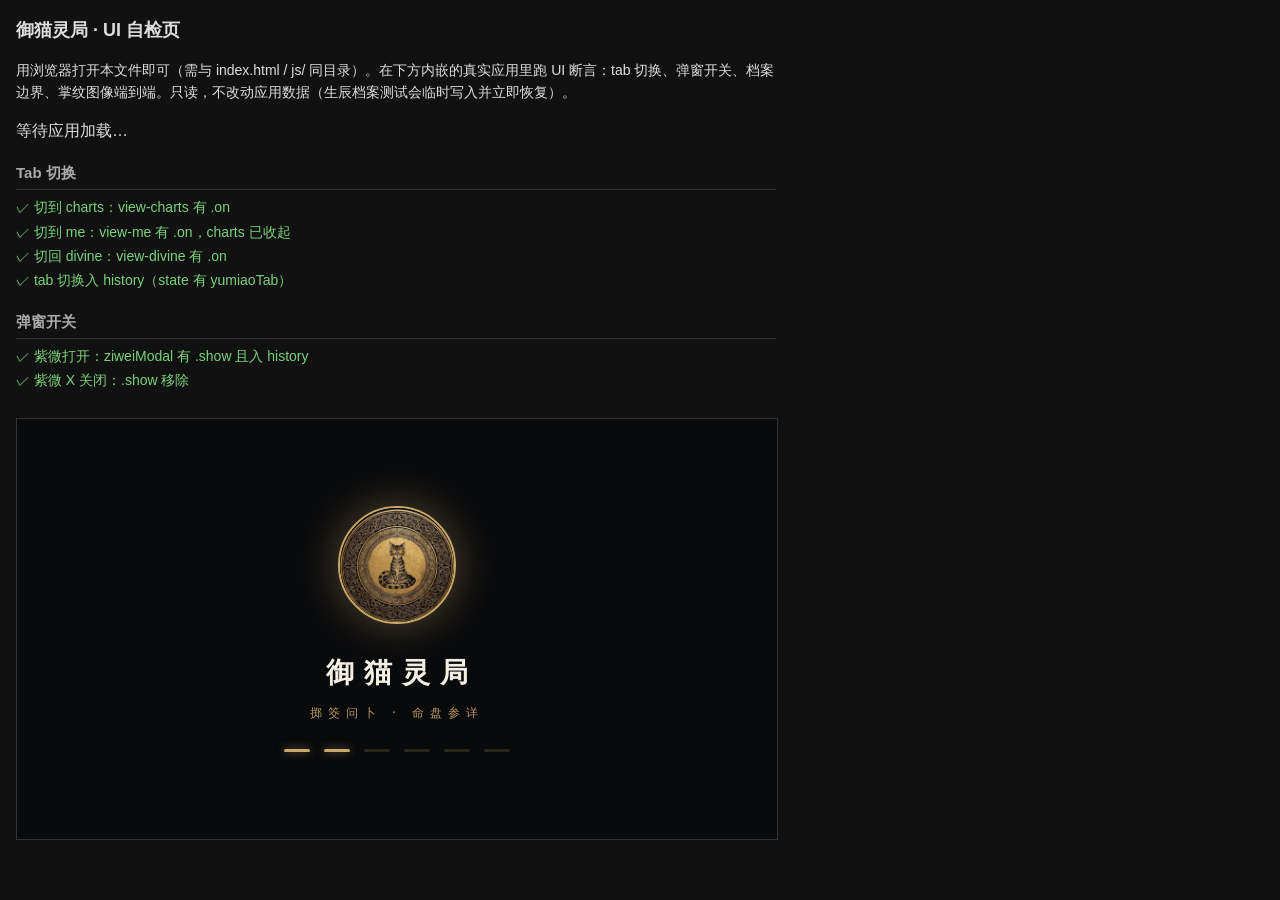
<file: ui-tests.html>
<!doctype html>
<html lang="zh-CN"><head><meta charset="utf-8"><meta name="viewport" content="width=device-width,initial-scale=1">
<title>御猫灵局 · UI 自检</title>
<style>
  body{font:14px/1.6 -apple-system,"PingFang SC",sans-serif;background:#111;color:#ddd;margin:0;padding:16px 16px 40px;max-width:760px}
  h1{font-size:18px;margin:0 0 4px} #sum{margin:0 0 14px;font-size:16px}
  .ok{color:#7ad17a}.bad{color:#ff7b72;font-weight:600}
  li{margin:2px 0;list-style:none} ul{padding:0}
  h2{font-size:15px;margin:18px 0 6px;color:#aaa;font-weight:600;border-bottom:1px solid #333;padding-bottom:4px}
  #frame{width:100%;height:420px;border:1px solid #333;background:#000;margin-top:12px}
</style></head><body>
<h1>御猫灵局 · UI 自检页</h1>
<p>用浏览器打开本文件即可（需与 index.html / js/ 同目录）。在下方内嵌的真实应用里跑 UI 断言：tab 切换、弹窗开关、档案边界、掌纹图像端到端。只读，不改动应用数据（生辰档案测试会临时写入并立即恢复）。</p>
<p id="fileWarn" style="display:none;color:#ffb454;border:1px solid #6b4a14;padding:8px 10px;border-radius:6px">检测到用 file:// 直接打开：浏览器会拦截内嵌应用的跨域访问，测试会整页失败。请在本文件夹运行 <code>python3 -m http.server</code>，再访问 http://localhost:8000/ui-tests.html。</p>
<p id="sum">等待应用加载…</p><ul id="out"></ul>
<iframe id="frame" src="index.html" title="御猫灵局应用"></iframe>
<script>
(function () {
  if (location.protocol === 'file:') document.getElementById('fileWarn').style.display = 'block';
  var out = document.getElementById('out'), pass = 0, fail = 0;
  function section(title) {
    var h = document.createElement('h2'); h.textContent = title; out.appendChild(h);
  }
  async function t(name, fn) {
    var ok = false, msg = '';
    try {
      var r = await fn();
      ok = (r === undefined || r === true); if (!ok) msg = String(r);
    } catch (e) { msg = e && e.message || String(e); }
    ok ? pass++ : fail++;
    var li = document.createElement('li'); li.className = ok ? 'ok' : 'bad';
    li.textContent = (ok ? '✓ ' : '✗ ') + name + (ok ? '' : ' —— ' + msg);
    out.appendChild(li);
  }
  function sum() {
    var s = document.getElementById('sum');
    s.textContent = fail === 0 ? ('全部通过：' + pass + ' / ' + (pass + fail)) : ('有 ' + fail + ' 项失败 / 共 ' + (pass + fail) + ' 项');
    s.style.color = fail === 0 ? '#7ad17a' : '#ff7b72';
  }
  function loadScriptInto(win, src) {
    return new Promise(function (resolve, reject) {
      var s = win.document.createElement('script');
      s.src = src; s.onload = resolve; s.onerror = function () { reject(new Error('load fail: ' + src)); };
      win.document.head.appendChild(s);
    });
  }
  /* 造一张测试图：纯色画布 / 肤色实心椭圆，返回 ImageData */
  function makeImageData(win, draw, w, h) {
    w = w || 200; h = h || 200;
    var cv = win.document.createElement('canvas'); cv.width = w; cv.height = h;
    var ctx = cv.getContext('2d'); draw(ctx, w, h);
    return ctx.getImageData(0, 0, w, h);
  }
  var frame = document.getElementById('frame');
  frame.addEventListener('load', function () {
    var W = frame.contentWindow, D = frame.contentDocument;
    var sleepMs = function (ms) { return new Promise(function (r) { setTimeout(r, ms); }); };
    (async function () {
      /* 等 defer 脚本 + 开屏 */
      await sleepMs(600);
      var hasShow = function (id) { var el = D.getElementById(id); return !!(el && el.classList.contains('show')); };
      /* ── Tab 切换 ── */
      section('Tab 切换');
      await t('切到 charts：view-charts 有 .on', function () {
        W.switchTab('charts');
        return D.getElementById('view-charts').classList.contains('on') || 'view-charts 未高亮';
      });
      await t('切到 me：view-me 有 .on，charts 已收起', function () {
        W.switchTab('me');
        return D.getElementById('view-me').classList.contains('on') && !D.getElementById('view-charts').classList.contains('on') || 'tab 状态不对';
      });
      await t('切回 divine：view-divine 有 .on', function () {
        W.switchTab('divine');
        return D.getElementById('view-divine').classList.contains('on') || 'view-divine 未高亮';
      });
      await t('tab 切换入 history（state 有 yumiaoTab）', function () {
        W.switchTab('charts');
        var ok = W.history.state && W.history.state.yumiaoTab === 'charts';
        W.history.back();
        return ok || ('state=' + JSON.stringify(W.history.state));
      });
      await sleepMs(120);
      W.switchTab('divine');
      /* ── 弹窗开关 ── */
      section('弹窗开关');
      await t('紫微打开：ziweiModal 有 .show 且入 history', function () {
        W.openZiwei();
        var el = D.getElementById('ziweiModal');
        return el.classList.contains('show') && W.YumiaoNav.isOpen('ziweiModal') || '紫微未打开或未入栈';
      });
      await t('紫微 X 关闭：.show 移除', function () {
        W.closeSheetByBtn(D.querySelector('#ziweiModal .sheet-close'));
        return !hasShow('ziweiModal') || '紫微未关闭';
      });
      await t('紫微计算说明：#ziweiBody 里有 details.ziwei-calc-note', async function () {
        var prev = W.localStorage.getItem('yumiao_shared_birth_v1');
        W.localStorage.setItem('yumiao_shared_birth_v1', JSON.stringify({ year: 1990, month: 5, day: 17, hour: 10, sex: 'F', tzOffset: -5, tzName: 'America/Toronto', city: 'Toronto' }));
        W.openZiwei();
        await sleepMs(300);
        var d = D.querySelector('#ziweiBody .mbti-report details.ziwei-calc-note');
        var ok = !!(d && d.querySelectorAll('li').length >= 8) || '计算说明缺失、条数不足或不在报告片段内（记录下载带不走）';
        W.closeSheetByBtn(D.querySelector('#ziweiModal .sheet-close'));
        if (prev == null) W.localStorage.removeItem('yumiao_shared_birth_v1'); else W.localStorage.setItem('yumiao_shared_birth_v1', prev);
        return ok;
      });
      await t('掷筊：选 108 问后手动改输入框 → 清除预设分类，按新问题关键词判断', async function () {
        var q = D.getElementById('question');
        W.setPreferredCategory('job');
        var before = W.resolveCategory('是否适合创业');
        q.value = '今天适合出门吗'; q.dispatchEvent(new W.Event('input', { bubbles: true }));
        var after = W.resolveCategory(q.value);
        W.clearPreferredCategory();
        return (before === 'job' && after !== 'job') || ('before=' + before + ' after=' + after);
      });
      await t('掷筊：选 108 问（填入文字）不会触发清除，分类保留到真正输入为止', async function () {
        var q = D.getElementById('question'), item = null;
        W.selectCasualQuestion(0);
        var kept = W.resolveCategory(q.value);
        W.clearPreferredCategory();
        return !!kept || '108 问第 1 条未带分类';
      });
      await t('星盘：档案只有半截坐标（有纬度无经度 / 越界）也能出盘，不报「分析出错」', async function () {
        var prev = W.localStorage.getItem('yumiao_shared_birth_v1'), bad = [];
        var cases = [{ lat: 43.7, lng: null }, { lat: null, lng: -79.4 }, { lat: 200, lng: 10 }, { lat: 'x', lng: 'y' }];
        for (var i = 0; i < cases.length; i++) {
          var b = { year: 1990, month: 5, day: 17, hour: 10, minute: 0, sex: 'F', gender: '女', tzOffset: -5, tzName: 'America/Toronto', city: 'Toronto', lat: cases[i].lat, lng: cases[i].lng };
          W.localStorage.setItem('yumiao_shared_birth_v1', JSON.stringify(b));
          W.openWesternPanel(); await sleepMs(500);
          W.submitWesternForm(); await sleepMs(900);
          if (!D.querySelector('#westernModal .western-chart-viz svg')) bad.push(JSON.stringify(cases[i]));
          W.closeSheetByBtn(D.querySelector('#westernModal .sheet-close')); await sleepMs(300);
        }
        if (prev == null) W.localStorage.removeItem('yumiao_shared_birth_v1'); else W.localStorage.setItem('yumiao_shared_birth_v1', prev);
        return bad.length === 0 || ('未出盘：' + bad.join(' '));
      });
      await t('MBTI：未答完时「查看详细解读」禁用并写明还差几题；进度条同样提示', async function () {
        W.openMbtiQuiz(); await sleepMs(500);
        var b = D.getElementById('mbtiCastBtn'), pr = D.getElementById('mbtiProgress');
        var r = b.disabled && /还差 \d+ 题/.test(b.textContent) && /还差 \d+ 题/.test(pr.textContent);
        W.closeSheetByBtn(D.querySelector('#mbtiModal .sheet-close'));
        return r || ('btn=' + b.textContent + ' disabled=' + b.disabled + ' progress=' + pr.textContent);
      });
      await t('「我的」改档案：不出现「跳过」，按钮为「取消」且点后关闭、不改档案', async function () {
        var before = W.localStorage.getItem('yumiao_shared_birth_v1');
        W.editProfile(); await sleepMs(300);
        var sk = D.getElementById('obSkip'), ob = D.getElementById('onboard');
        var label = sk.textContent;
        sk.click(); await sleepMs(500);
        var closed = !ob.classList.contains('show'), same = W.localStorage.getItem('yumiao_shared_birth_v1') === before;
        return (label === '取消' && closed && same) || ('label=' + label + ' closed=' + closed + ' same=' + same);
      });
      await t('周易打开：内部挂载，无 iframe', async function () {
        W.openYi();
        var ok = false;
        for (var i = 0; i < 30; i++) {
          await sleepMs(200);
          var m = D.getElementById('yiApp');
          if (m && m.querySelector('.book-title')) { ok = true; break; }
        }
        var noFrame = !D.querySelector('#yiOverlay iframe');
        var bar = !!D.querySelector('#yiOverlay .yi-bar .yi-back');
        W.closeYi();
        await sleepMs(300);
        var closed = !D.getElementById('yiOverlay').classList.contains('show');
        return (ok && noFrame && bar && closed) || '周易未渲染/仍有 iframe/未关闭';
      });
      await t('八字打开即排（有档案时直接出结果）', async function () {
        W.localStorage.setItem('yumiao_shared_birth_v1', JSON.stringify({ year: 1990, month: 6, day: 15, hour: 12, sex: 'M', tzOffset: 8, city: 'Toronto' }));
        W.openBaziPanel();
        /* 八字模块懒加载，轮询等报告出现，最多 6 秒 */
        var rep = '';
        for (var i = 0; i < 30; i++) {
          rep = D.getElementById('baziReport').innerHTML;
          if (rep.length > 100) break;
          await sleepMs(200);
        }
        W.closeBaziPanel();
        return rep.length > 100 || ('report len ' + rep.length);
      });
      await t('历史记录打开/关闭', function () {
        W.toggleHistory();
        var open = hasShow('historyModal');
        W.toggleHistory();
        return open && !hasShow('historyModal') || '历史记录开关异常';
      });
      await t('关于与声明入口可见且可打开', function () {
        var btn = D.querySelector('[onclick="openDisclaimer()"]');
        if (!btn || btn.hasAttribute('hidden')) return '关于入口被 hidden';
        W.openDisclaimer();
        var open = hasShow('disclaimerSheet');
        W.closeDisclaimer();
        return open && !hasShow('disclaimerSheet') || '声明弹窗开关异常';
      });
      /* ── 档案边界（collectProfile）── */
      section('档案边界');
      function setObDate(v) { D.getElementById('obDate').value = v; }
      function setObCity(v) {
        D.querySelectorAll('#obCity button').forEach(function (b) { b.classList.toggle('on', b.dataset.v === v); });
      }
      await t('未来日期被拦截', function () {
        setObDate('2099-01-01');
        return W.collectProfile ? (W.collectProfile() === null || '未来日期未拦截') : 'collectProfile 未暴露';
      });
      await t('年份 1899 被拦截', function () {
        setObDate('1899-06-15');
        return W.collectProfile() === null || '1899 未拦截';
      });
      await t('年份 2101 被拦截', function () {
        setObDate('2101-06-15');
        return W.collectProfile() === null || '2101 未拦截';
      });
      await t('年份 1900 边界可通过（2100 属未来日期，另由未来规则拦截）', function () {
        setObDate('1900-06-15');
        var a = W.collectProfile();
        setObDate('2100-06-15');
        var b = W.collectProfile();
        return !!(a && a.year === 1900 && b === null) || '1900 未通过或 2100 未被未来规则拦截';
      });
      await t('时区 -12 / +14 边界可通过，+15 被拦截（其他城市）', function () {
        setObDate('1990-06-15'); setObCity('other');
        D.getElementById('obTz').value = '-12';
        var a = W.collectProfile();
        D.getElementById('obTz').value = '15';
        var b = W.collectProfile();
        return !!(a && a.tzOffset === -12 && b === null) || '时区边界异常';
      });
      await t('纬度 91 / 经度 181 被拦截（其他城市）', function () {
        setObDate('1990-06-15'); setObCity('other');
        D.getElementById('obTz').value = '-5';
        D.getElementById('obLat').value = '91';
        var a = W.collectProfile();
        D.getElementById('obLat').value = '43';
        D.getElementById('obLng').value = '181';
        var b = W.collectProfile();
        return a === null && b === null || '经纬度越界未拦截';
      });
      /* 恢复档案与城市 */
      setObDate('1990-06-15'); setObCity('toronto');
      D.getElementById('obTz').value = ''; D.getElementById('obLat').value = ''; D.getElementById('obLng').value = '';
      /* ── 掌纹图像端到端 ── */
      section('掌纹图像端到端');
      try { await loadScriptInto(W, 'js/17-palm.js'); } catch (e) { /* 已加载时可能重复，忽略 */ }
      await sleepMs(200);
      var PM = W.YumiaoPalm;
      await t('掌纹模块已加载（YumiaoPalm.analyzeImage 可用）', function () {
        return !!(PM && typeof PM.analyzeImage === 'function') || 'YumiaoPalm 未加载';
      });
      await t('掌纹弹窗默认不显示引导卡片', function () {
        W.openPalmPanel();
        var el = D.getElementById('palmGuideSet');
        var ok = !!(el && el.hidden === true);
        W.closePalmPanel();
        return ok || '引导卡片默认应隐藏';
      });
      await t('结果页有「重新拍一张」按钮', function () {
        var b = D.getElementById('palmRetake');
        return !!(b && b.parentElement && b.parentElement.id === 'palmResultActions') || 'palmRetake 不在结果操作栏';
      });
      await t('引导卡片与对照图并成一套、状态同步', function () {
        W.openPalmPanel();
        var btn = D.getElementById('palmGuideBtn'), set = D.getElementById('palmGuideSet'), card = D.getElementById('palmGuideCard'), diag = D.getElementById('palmGuide');
        if (!btn || !set || !card || !diag || !set.contains(card) || !set.contains(diag)) { W.closePalmPanel(); return '引导元素缺失或未并入同一容器'; }
        btn.click();
        var open = !set.hidden && btn.classList.contains('on');
        btn.click();
        var closed = set.hidden && !btn.classList.contains('on');
        W.closePalmPanel();
        return (open && closed) || '点开/点关后卡片、对照图、按钮状态不同步';
      });
      await t('非肤色图 → nohand（纯蓝画布）', async function () {
        var im = makeImageData(W, function (ctx, w, h) { ctx.fillStyle = '#0000ff'; ctx.fillRect(0, 0, w, h); });
        var res = await PM.analyzeImage(im.data, im.width, im.height, { hand: 'L' });
        return (!res.ok && res.reason === 'nohand') || ('reason=' + res.reason + ' ok=' + res.ok);
      });
      await t('纯色肤色椭圆 → lowcontrast（无纹理）', async function () {
        var im = makeImageData(W, function (ctx, w, h) {
          ctx.fillStyle = '#222222'; ctx.fillRect(0, 0, w, h);
          ctx.fillStyle = 'rgb(200,150,120)';
          ctx.beginPath(); ctx.ellipse(w / 2, h / 2, 70, 90, 0, 0, Math.PI * 2); ctx.fill();
        });
        var res = await PM.analyzeImage(im.data, im.width, im.height, { hand: 'L' });
        return (!res.ok && res.reason === 'lowcontrast') || ('reason=' + res.reason + ' ok=' + res.ok);
      });
      await t('命运圆盘：未转动时「复制结果」隐藏，转完后出现', async function () {
        W.openFortuneWheel();
        var c = D.getElementById('fortuneCopy');
        var before = c && c.style.display === 'none';
        W.spinFortuneWheel();
        await sleepMs(9000);
        var after = c && c.style.display !== 'none';
        W.closeSheetByBtn && D.getElementById('fortuneModal') && D.getElementById('fortuneModal').classList.remove('show');
        return (before && after) || ('before=' + before + ' after=' + after);
      });
      await t('会员权益不再写「云端同步」', async function () {
        return D.getElementById('memberSheet').textContent.indexOf('云端同步') < 0 || '仍含云端同步';
      });
      await t('108 问菜单不超出视口底缘', async function () {
        var m = D.getElementById('casualMenu');
        W.selectQuestionMenuItem('casual');
        await sleepMs(600);
        var r = m.getBoundingClientRect();
        var ok = r.top >= 0 && r.bottom <= W.innerHeight;
        W.closeCasualMenu();
        return ok || ('top=' + r.top + ' bottom=' + r.bottom + ' H=' + W.innerHeight);
      });
      /* 清理：恢复默认档案 */
      W.localStorage.setItem('yumiao_shared_birth_v1', JSON.stringify({ year: 1990, month: 6, day: 15, hour: 12, sex: 'M', tzOffset: 8, city: 'Toronto' }));
      sum();
    })().catch(function (e) {
      var li = document.createElement('li'); li.className = 'bad';
      li.textContent = '✗ 测试流程异常 —— ' + (e && e.message || e);
      out.appendChild(li); sum();
    });
  });
})();
</script>
</body></html>
</file>
<file: style.css>
/* 御猫灵局 · 统一样式（v3.0 合并版）
   单一 :root token 集；每个选择器在同一上下文中只有一条规则；
   base + v3 + v2.12 三层已就地合并（以后只改这里，不再追加覆盖层）。 */
/* ════════════════════════════════════════════════════════════
   御猫灵局 v2.0 · 深墨鎏金设计系统
   移动优先 · 底部导航 · 底部抽屉
   ════════════════════════════════════════════════════════════ */
*{margin:0;padding:0;box-sizing:border-box}
html.scroll-locked, html.scroll-locked body{overflow:hidden;height:100%;overscroll-behavior:none}
input, textarea, [contenteditable]{-webkit-user-select:text;user-select:text}
img{-webkit-touch-callout:none;-webkit-user-select:none;user-select:none;-webkit-user-drag:none}
input, textarea{font-family:inherit}
::selection{background:rgba(var(--gold-rgb),.35)}
.hidden-anchor{position:absolute;width:1px;height:1px;opacity:0;pointer-events:none}
/* ── 通用按钮 ── */
.btn-gold:active{transform:translateY(1px) scale(.99);filter:brightness(.96)}
.btn-gold:disabled{opacity:.45;filter:grayscale(.4);cursor:not-allowed}
.btn-ghost:active{background:rgba(var(--gold-rgb),.14)}
.dim{color:var(--muted)}
/* ══════════ 开屏 ══════════ */
#splash{position:fixed;inset:0;z-index:1000;background:var(--ink-950);display:flex;align-items:center;justify-content:center;transition:opacity .7s ease,visibility .7s}
#splash.gone{opacity:0;visibility:hidden}
.splash-inner{text-align:center;animation:splashIn 1.1s cubic-bezier(.22,1,.36,1)}
.splash-seal{width:118px;height:118px;border-radius:50%;object-fit:cover;border:2px solid var(--gold);box-shadow:0 0 44px rgba(var(--gold-rgb),.4)}
.splash-title{font-family:var(--serif);font-size:28px;font-weight:900;letter-spacing:10px;text-indent:10px;margin:20px 0 8px;color:var(--cream)}
.splash-sub{font-size:var(--fs-sm);letter-spacing:6px;color:var(--gold-soft)}
.splash-progress{margin:26px auto 0;display:flex;gap:14px;justify-content:center}
.splash-progress span{width:26px;height:3px;border-radius:2px;background:rgba(var(--gold-rgb),.18);transition:background .4s}
.splash-progress span.on{background:var(--gold);box-shadow:0 0 8px rgba(var(--gold-rgb),.6)}
/* ══════════ 新手引导 ══════════ */
#onboard{position:fixed;inset:0;z-index:900;background:rgba(11,9,6,.96);display:flex;align-items:center;justify-content:center;padding:24px;opacity:0;visibility:hidden;transition:opacity .4s,visibility .4s;overflow-y:auto;-webkit-overflow-scrolling:touch;overscroll-behavior:contain}
#onboard.show{opacity:1;visibility:visible}
.ob-card{width:100%;max-width:380px;text-align:center;margin:auto;padding:12px 0}
.ob-slides{position:relative;min-height:300px}
.ob-slide{position:absolute;inset:0;opacity:0;transform:translateX(24px);transition:opacity .35s,transform .35s;pointer-events:none;display:flex;flex-direction:column;align-items:center;justify-content:center}
.ob-slide.on{opacity:1;transform:none;pointer-events:auto;position:relative}
.ob-icon{width:76px;height:76px;border-radius:50%;display:flex;align-items:center;justify-content:center;border:1px solid var(--gold);color:var(--gold-bright);margin-bottom:20px;background:radial-gradient(circle at 50% 35%,rgba(var(--gold-rgb),.18),rgba(var(--gold-rgb),.04));box-shadow:0 0 30px rgba(var(--gold-rgb),.18)}
.ob-icon svg{width:38px;height:38px}
.ob-dots{display:flex;gap:8px;justify-content:center;margin:18px 0 22px}
.ob-dots span{width:22px;height:3px;border-radius:2px;background:var(--ink-700);transition:background .3s}
.ob-dots span.on{background:var(--gold)}
.ob-profile{text-align:left;background:var(--card);border:1px solid var(--line-soft);border-radius:var(--r-lg);padding:18px;margin-bottom:6px}
.ob-profile h2{font-family:var(--serif);font-size:var(--fs-lg);letter-spacing:4px;margin-bottom:4px}
.ob-profile-sub{font-size:var(--fs-xs);color:var(--faint);margin-bottom:14px}
.form-row{margin-bottom:12px}
.form-row label{display:block;font-size:var(--fs-xs);color:var(--muted);letter-spacing:2px;margin-bottom:6px}
.form-row input:focus{border-color:var(--gold)}
.seg{display:flex;gap:8px}
.seg button.on{color:var(--on-gold);font-weight:700;background:linear-gradient(180deg,var(--gold-bright),var(--gold));border-color:var(--gold-deep)}
.ob-actions .btn-gold{flex:1}
.ob-actions .btn-ghost{flex:0 0 auto}
/* ══════════ 应用框架 ══════════ */
.brand{display:flex;align-items:center;gap:10px}
.brand-t{display:flex;flex-direction:column;line-height:1.3}
.topbar-daily:active{background:rgba(var(--gold-rgb),.18)}
.tab.on{color:var(--gold-bright)}
.tab.on svg{filter:drop-shadow(0 0 6px rgba(var(--gold-rgb),.5))}
/* ══════════ 问卜页 ══════════ */
.box-wrap{position:relative;width:100%;max-width:420px;margin:0 auto}
.box-wrap::before{content:"";position:absolute;inset:-10% -4%;pointer-events:none;z-index:0;background:radial-gradient(ellipse at 50% 58%,rgba(232,199,102,.22),rgba(232,199,102,.07) 46%,transparent 70%);animation:boxGlow 5.2s ease-in-out infinite}
.box-img{position:relative;z-index:1;width:100%;display:block;border-radius:var(--r-md);filter:drop-shadow(0 16px 30px rgba(var(--black-rgb),.5))}
.jade-zone{position:absolute;z-index:3;top:64%;height:18%;width:17%;border-radius:50%;cursor:pointer}
.jade-zone.dragon{left:21%}
.jade-zone.tiger{left:41.5%}
.jade-zone.lion{left:62%}
[hidden]{display:none !important}
.beast-overlay{position:absolute;inset:0;z-index:2;display:flex;align-items:center;justify-content:center;pointer-events:none}
.beast-overlay img{width:74%;aspect-ratio:1/1;border-radius:50%;object-fit:cover;border:2px solid rgba(232,199,102,.85);outline:1px solid rgba(232,199,102,.4);outline-offset:5px;box-shadow:0 0 26px rgba(232,199,102,.55),0 0 64px rgba(var(--gold-rgb),.28);animation:haloIn .45s ease}
.beast-overlay.watermark{opacity:.35}
.beast-ico{width:22px;height:22px;border-radius:50%;object-fit:cover;vertical-align:-5px;margin-right:5px;border:1px solid rgba(232,199,102,.6);background:#141009}
.beast-ico.sm{width:14px;height:14px;vertical-align:-2px;margin-right:3px}
.result-desc, .daily-verse, .hero-tip, .foot-note, .fortune-result, .fr-catline, .sheet p, .mbti-q, .mbti-report p{text-wrap:pretty}
.beast-labels button.picked{border-color:var(--gold);background:rgba(var(--gold-rgb),.12);box-shadow:0 0 14px rgba(var(--gold-rgb),.2)}
.beast-labels button.picked strong{color:var(--gold-bright)}
.hero-tip span{color:var(--gold-bright);font-weight:600}
.question-row{display:flex;gap:8px;align-items:stretch}
.question-row .question-box{flex:1;min-width:0}
.question-box::placeholder{color:var(--faint)}
.question-box:focus{border-color:var(--gold)}
.btn-sub:active{background:rgba(var(--gold-rgb),.18)}
.ritual-area{margin-top:12px;text-align:center}
.jiao-display{display:flex;justify-content:center;gap:28px;margin:10px 0 6px;min-height:64px;align-items:center;perspective:600px}
.jiao{width:68px;height:46px;position:relative;background-repeat:no-repeat;background-position:center;background-size:contain;transform-style:preserve-3d;transition:transform .45s cubic-bezier(.34,1.4,.64,1);filter:drop-shadow(0 10px 12px rgba(var(--black-rgb),.55))}
.jiao.spinning{background-image:url("pics/jiao-cup.webp");animation:tossJiao .9s cubic-bezier(.4,0,.2,1) forwards}
.jiao.spinning:nth-child(2){animation-delay:.06s}
.jiao.yang{background-image:url("pics/jiao-cup.webp")}
.jiao.yin{background-image:url("pics/jiao-cup.webp");filter:brightness(.32) saturate(.75) drop-shadow(0 10px 12px rgba(var(--black-rgb),.55))}
.jiao.landed{transform:rotate(var(--land-rot,0deg))}
.result-area{min-height:60px;padding:0 4px}
.result-title.sheng{color:var(--jade)}
.result-title.xiao{color:var(--gold-bright)}
.result-title.yin{color:var(--cinnabar)}
.result-desc{font-size:var(--fs-sm);line-height:1.9;color:var(--cream-dim);max-width:440px;margin:0 auto;text-align:left}
.result-desc.loading{color:var(--muted);font-style:italic;animation:pulseLoading 1.4s ease-in-out infinite}
.oracle-shenyi{margin:0 0 10px;font-size:var(--fs-sm);line-height:1.9;color:var(--cream-dim)}
.oracle-yiji{display:flex;justify-content:center;gap:8px;flex-wrap:wrap;margin-top:8px}
.oracle-pill{display:flex;align-items:center;gap:8px;padding:7px 12px;border-radius:12px;font-size:var(--fs-xs)}
.oracle-pill.yi{background:rgba(93,168,138,.1);border:1px solid rgba(93,168,138,.4);color:var(--jade)}
.oracle-pill.ji{background:rgba(192,87,74,.1);border:1px solid rgba(192,87,74,.4);color:var(--cinnabar)}
.oracle-tag{width:20px;height:20px;border-radius:50%;display:inline-flex;align-items:center;justify-content:center;font-size:var(--fs-xs);font-weight:700;color:#0b0906;flex:0 0 auto}
.oracle-pill.yi .oracle-tag{background:var(--jade)}
.oracle-pill.ji .oracle-tag{background:var(--cinnabar)}
.result-beast{margin-top:10px;font-size:var(--fs-xs);color:var(--muted);letter-spacing:1px}
/* ══════════ 功能卡片 ══════════ */
.profile-info{flex:1;min-width:0}
.f-icon.gold{color:var(--on-gold);background:linear-gradient(180deg,var(--gold-bright),var(--gold))}
.f-text{flex:1;min-width:0;display:flex;flex-direction:column;gap:2px}
.feature-card.danger .f-text strong{color:var(--cinnabar)}
.member-tag{flex:0 0 auto;font-size:var(--fs-xs);letter-spacing:2px;color:var(--on-gold);font-weight:700;background:linear-gradient(180deg,var(--gold-bright),var(--gold));border-radius:999px;padding:6px 14px}
.switch.on{background:rgba(var(--gold-rgb),.35);border-color:var(--gold)}
/* ══════════ 底部抽屉 ══════════ */
.sheet-backdrop.show{opacity:1;pointer-events:auto}
.sheet::-webkit-scrollbar{display:none}
.sheet-close:active{background:rgba(var(--gold-rgb),.12)}
.mbti-progress{font-size:var(--fs-xs);color:var(--gold-soft);text-align:right;margin-bottom:8px;flex:0 0 auto;letter-spacing:1px}
.mbti-quick-result{display:none;flex:0 0 auto;margin-bottom:10px;padding:12px;background:rgba(var(--gold-rgb),.1);border:1px solid var(--line);border-radius:var(--r-md);text-align:center}
.mbti-quick-result.show{display:block}
.mbti-quick-note{font-size:var(--fs-xs);color:var(--muted);margin-top:4px}
.tag-ok, .tag-warn{display:inline-block;font-size:var(--fs-xs);letter-spacing:2px;text-indent:2px;padding:2px 8px;border-radius:20px;margin-right:6px;vertical-align:1px}
.tag-ok{color:#0f0d08;background:linear-gradient(180deg,var(--gold-bright),var(--gold));font-weight:700}
.tag-warn{color:var(--gold-bright);border:1px solid rgba(var(--gold-rgb),.55);background:rgba(var(--gold-rgb),.1)}
.mbti-list{overflow-y:auto;-webkit-overflow-scrolling:touch;overscroll-behavior:contain;flex:1 1 auto;min-height:0;padding-right:2px}
.mbti-item:last-child{border-bottom:none}
.mbti-q{font-size:var(--fs-sm);line-height:1.7;color:var(--cream);margin-bottom:10px}
.mbti-reveal{display:none;flex-direction:column;align-items:center;gap:10px;overflow-y:auto;flex:1 1 auto;min-height:0;padding:6px 2px}
.mbti-reveal>*{flex-shrink:0}
.mbti-reveal .jiao-display{min-height:48px;margin:6px 0}
.mbti-report{width:100%;text-align:left}
.mbti-summary{font-size:var(--fs-sm);color:var(--cream-dim);text-align:center;line-height:1.9;margin-bottom:12px;padding-bottom:12px;border-bottom:1px solid var(--line-soft)}
.mbti-sec{font-size:var(--fs-sm);color:var(--cream-dim);line-height:1.9;margin-bottom:10px}
.mbti-sec-label{display:inline-block;color:var(--on-gold);background:linear-gradient(180deg,var(--gold-bright),var(--gold));font-size:var(--fs-xs);font-weight:700;padding:2px 8px;border-radius:4px;margin-right:8px;letter-spacing:2px}
.mbti-brief-note{font-size:var(--fs-xs);color:var(--gold-soft);text-align:center;margin-top:6px}
.mbti-no-report{font-size:var(--fs-sm);color:var(--cinnabar);text-align:center;line-height:2;padding:10px}
.bazi-form{overflow-y:auto;-webkit-overflow-scrolling:touch;overscroll-behavior:contain;flex:1 1 auto;min-height:0;padding:2px}
.bazi-row{margin-bottom:14px}
.bazi-row>label{display:block;font-size:var(--fs-xs);color:var(--muted);margin-bottom:8px;letter-spacing:2px}
.bazi-optional{color:var(--faint);font-size:var(--fs-xs)}
/* ── 统一生辰档案条：一次录入，全部分支共用 ── */
.profile-bar{display:flex;align-items:center;gap:12px;background:var(--card);border:1px solid var(--line-soft);border-radius:var(--r-lg);padding:12px 14px;margin-bottom:14px}
.profile-bar .pb-info{flex:1;min-width:0}
.profile-bar .pb-text{font-size:var(--fs-sm);color:var(--cream);margin-top:3px;letter-spacing:.5px}
.profile-bar .pb-sub{font-size:var(--fs-xs);color:var(--muted);margin-top:3px;letter-spacing:1px}
.profile-bar .pb-extra{font-size:var(--fs-xs);color:var(--gold-bright);margin-top:3px;letter-spacing:1px}
.profile-empty{border:1.5px dashed var(--line);border-radius:var(--r-lg);padding:20px 14px;text-align:center;margin-bottom:14px}
.profile-empty p{font-size:var(--fs-sm);color:var(--muted);margin-bottom:12px;letter-spacing:1px;line-height:1.9}
/* ── 紧凑输入行（引导页经纬度 / 其他城市） ── */
.geo-row{display:flex;gap:8px}
.geo-row input:focus{outline:none;border-color:var(--gold)}
.ob-optional{color:var(--faint);font-size:var(--fs-xs);letter-spacing:1px}
.bazi-row-tight{margin-bottom:12px}
.bazi-error{font-size:var(--fs-xs);color:var(--cinnabar);min-height:18px;text-align:center;margin:6px 0}
.bazi-calc-note,.ziwei-calc-note{margin:10px 0;font-size:var(--fs-sm);color:var(--cream-dim);line-height:1.9}
.bazi-calc-note summary,.ziwei-calc-note summary{cursor:pointer;color:var(--gold-soft);font-size:var(--fs-sm);letter-spacing:1px}
.bazi-calc-note ul,.ziwei-calc-note ul{margin:6px 0 0;padding-left:18px}
.bazi-calc-note li,.ziwei-calc-note li{margin-bottom:2px}
#historyList{overflow-y:auto;-webkit-overflow-scrolling:touch;flex:1 1 auto;min-height:0}
.history-item{font-size:var(--fs-sm);color:var(--cream-dim);padding:11px 2px;border-bottom:1px solid var(--line-soft);display:flex;justify-content:space-between;gap:12px;line-height:1.7}
.history-item:last-child{border-bottom:none}
.history-empty{font-size:var(--fs-sm);color:var(--faint);text-align:center;padding:20px 0}
.history-result{font-weight:600;white-space:nowrap;font-size:var(--fs-xs)}
.history-result.sheng{color:var(--jade)}
.history-result.xiao{color:var(--gold-bright)}
.history-result.yin{color:var(--cinnabar)}
.fortune-layout>*{flex-shrink:0}
.fortune-stage{position:relative;width:200px;height:200px;margin:2px auto 0;filter:drop-shadow(0 10px 18px rgba(var(--black-rgb),.5))}
.fortune-wheel{width:200px;height:200px;border-radius:50%;position:relative;border:4px solid transparent;background:conic-gradient(from -90deg,var(--gold) 0 45deg,#8a7028 45deg 90deg,#d4b85a 90deg 135deg,#6b5520 135deg 180deg,
    var(--gold) 180deg 225deg,#8a7028 225deg 270deg,#d4b85a 270deg 315deg,#6b5520 315deg 360deg);box-shadow:0 0 0 2px var(--gold-bright),0 0 0 5px #3a2e14,inset 0 2px 6px rgba(var(--white-rgb),.4),inset 0 -5px 12px rgba(var(--black-rgb),.45)}
.fortune-wheel.spinning{transition:transform 3.2s cubic-bezier(.08,.7,.12,1)}
.fortune-wheel::after{content:'';position:absolute;inset:0;border-radius:50%;pointer-events:none;background:linear-gradient(145deg,rgba(var(--white-rgb),.3),transparent 42%,transparent 58%,rgba(var(--black-rgb),.22))}
.fortune-labels{position:absolute;inset:0;pointer-events:none;border-radius:50%;z-index:1}
.fortune-pointer{position:absolute;top:-4px;left:50%;transform:translateX(-50%);z-index:4;width:0;height:0;border-left:10px solid transparent;border-right:10px solid transparent;border-top:18px solid var(--gold-bright);filter:drop-shadow(0 2px 3px rgba(var(--black-rgb),.4))}
.fortune-cat{margin-top:14px}
.fortune-result{width:100%;min-height:64px;padding:12px 14px;border-radius:var(--r-md);background:rgba(var(--cream-rgb),.05);border:1px solid var(--line-soft);font-size:var(--fs-sm);line-height:1.9;color:var(--cream-dim);text-align:left}
.fortune-result .fr-tag{display:inline-block;font-size:var(--fs-xs);color:var(--on-gold);background:linear-gradient(180deg,var(--gold-bright),var(--gold));padding:2px 9px;border-radius:4px;margin-bottom:8px;letter-spacing:2px;font-weight:700}
.fortune-result .fr-catline{margin-top:8px;font-size:var(--fs-xs);color:var(--muted);font-style:italic}
.question-menu.show{opacity:1;transform:none;pointer-events:auto}
.question-menu::-webkit-scrollbar{width:5px}
.question-menu::-webkit-scrollbar-thumb{background:var(--gold-deep);border-radius:4px}
#casualMenu{max-height:min(64vh,440px);display:flex;flex-direction:column}
#casualMenuGrid{flex:1 1 auto;display:grid;grid-template-columns:repeat(2,1fr);gap:4px;overflow-y:auto;padding:0 4px 8px;align-content:start}
.western-chart-wrap{text-align:center;padding:4px 6px;margin-bottom:8px;max-height:640px;overflow:hidden;flex:0 0 auto;transform-origin:center top;transition:max-height .4s ease,opacity .32s ease,transform .4s ease,padding .4s ease,margin .4s ease}
.western-chart-wrap.hidden{display:none}
.western-chart-wrap.chart-leaving{max-height:0;opacity:0;transform:scale(.72);margin-bottom:0;padding-top:0;padding-bottom:0;pointer-events:none}
.western-chart-img{width:100%;max-width:300px;height:auto;border-radius:var(--r-md);border:1px solid var(--line-soft)}
.western-chart-viz{width:100%;margin:0 0 12px;padding:12px 6px;text-align:center;background:rgba(var(--cream-rgb),.04);border:1px solid var(--line-soft);border-radius:var(--r-md)}
.western-chart-viz svg{width:100%;max-width:340px;height:auto;display:inline-block}
.western-chart-viz .viz-caption{font-size:var(--fs-xs);color:var(--muted);letter-spacing:1px;margin:4px 0 8px}
.western-chart-viz .viz-bars{display:flex;gap:8px;justify-content:center;flex-wrap:wrap;margin:6px 0 2px}
.western-chart-viz .viz-bar-col{width:44px;text-align:center;font-size:var(--fs-xs);color:var(--muted)}
.western-chart-viz .viz-bar-track{height:56px;width:14px;margin:0 auto 4px;background:rgba(var(--gold-rgb),.1);border-radius:6px;display:flex;align-items:flex-end;overflow:hidden;border:1px solid var(--line-soft)}
.western-chart-viz .viz-bar-fill{width:100%;border-radius:5px 5px 0 0}
.western-chart-viz .viz-legend{display:flex;flex-wrap:wrap;gap:4px 10px;justify-content:center;font-size:var(--fs-xs);color:var(--muted);margin-top:6px}
.western-chart-viz .viz-dot{width:8px;height:8px;border-radius:50%;display:inline-block;margin-right:3px}
#westernReport{text-align:left;font-size:var(--fs-sm);line-height:1.8;max-height:52vh;overflow-y:auto;padding:2px}
#westernReport .w-hero{background:rgba(var(--gold-rgb),.1);border:1px solid var(--line);border-radius:var(--r-md);padding:10px 12px;margin-bottom:10px}
#westernReport .w-hero-title{font-weight:700;color:var(--gold-bright);font-size:var(--fs-sm);margin-bottom:2px}
#westernReport .w-hero-sub{font-size:var(--fs-xs);color:var(--muted)}
#westernReport .w-acc{border:1px solid var(--line-soft);border-radius:var(--r-md);margin-bottom:8px;overflow:hidden;background:rgba(var(--cream-rgb),.03)}
#westernReport .w-acc-hd{display:flex;align-items:center;justify-content:space-between;padding:10px 12px;font-weight:600;font-size:var(--fs-sm);color:var(--cream)}
#westernReport .w-acc-hd .w-acc-ico{font-size:var(--fs-xs);color:var(--gold-soft);transition:transform .2s}
#westernReport .w-acc.open .w-acc-ico{transform:rotate(90deg)}
#westernReport .w-acc-bd{display:none;padding:4px 12px 12px;border-top:1px solid var(--line-soft)}
#westernReport .w-acc.open .w-acc-bd{display:block}
#westernReport .w-line{margin:3px 0;color:var(--cream-dim)}
#westernReport .w-sub{color:var(--muted);font-size:var(--fs-xs);margin:4px 0 6px}
#westernReport .w-chip{display:inline-block;padding:2px 9px;margin:2px 4px 2px 0;border-radius:999px;background:rgba(var(--gold-rgb),.14);color:var(--gold-bright);font-size:var(--fs-xs)}
#westernReport .w-note{color:var(--faint);font-size:var(--fs-xs);margin-top:8px}
#westernDictBox{display:none;text-align:left;max-height:52vh;overflow-y:auto;padding:4px 2px}
#westernDictBox .w-dict-item{border-bottom:1px solid var(--line-soft);padding:10px 4px}
#westernDictBox .w-dict-item strong{color:var(--gold-bright)}
#westernDictBox .w-dict-item p{margin:6px 0 0;color:var(--cream-dim);font-size:var(--fs-sm);line-height:1.8}
.daily-sheet-body{text-align:center;overflow-y:auto;flex:1 1 auto;min-height:0}
.daily-meta{display:flex;gap:8px;justify-content:center;flex-wrap:wrap;margin-bottom:16px}
.daily-meta span{font-size:var(--fs-xs);color:var(--muted);border:1px solid var(--line-soft);border-radius:999px;padding:6px 14px}
.daily-meta span b{color:var(--gold-bright);font-weight:600}
.member-perks{list-style:none;margin:6px 0 16px;display:flex;flex-direction:column;gap:10px}
.member-perks li{display:flex;flex-direction:column;gap:2px;background:rgba(var(--gold-rgb),.06);border:1px solid var(--line-soft);border-radius:var(--r-md);padding:13px 15px}
.member-perks span{font-size:var(--fs-xs);color:var(--muted)}
.disclaimer-body{font-size:var(--fs-sm);line-height:2;color:var(--cream-dim);overflow-y:auto;flex:1 1 auto;min-height:0}
.disclaimer-body p{margin-bottom:14px}
#toast.show{opacity:1;transform:translateX(-50%)}
/* ════════════════════════════════════════════════════════════
   御猫灵局 v2.0 · 深墨鎏金设计系统
   移动优先 · 底部导航 · 底部抽屉
   ════════════════════════════════════════════════════════════ */
html{scroll-behavior:smooth;-webkit-text-size-adjust:100%;text-size-adjust:100%}
button{font-family:inherit;cursor:pointer;border:none;background:none;color:inherit;transition:transform var(--dur-1) var(--ease),background-color var(--dur-2),border-color var(--dur-2),color var(--dur-2),opacity var(--dur-2),filter var(--dur-2),box-shadow var(--dur-2)}
/* ══════════════════════════════════════════════════════════
   v3 统一设计规范（参考 iOS HIG / Material 3 / 微信）
   字号 11/12/14/16/18/22 · 触控 ≥44px · 圆角 10/14/18/22 · 动效 .15/.25/.34s
   ══════════════════════════════════════════════════════════ */
.btn-gold:active, .btn-ghost:active, .btn-sub:active, .seg button:active, .feature-card:active, .beast-labels button:active, .topbar-daily:active, .member-card:active{transform:scale(.97)}
.tab:active{opacity:.6}
/* ── 通用按钮 ── */
.btn-gold.btn-sm{min-height:var(--tap);padding:0 20px;font-size:var(--fs-sm);letter-spacing:2px;text-indent:2px;border-radius:var(--r-sm)}
.btn-ghost{display:inline-flex;align-items:center;justify-content:center;gap:6px;color:var(--cream-dim);border:1px solid var(--line);background:rgba(var(--gold-rgb),.06);transition:border-color .2s,background .2s;min-height:48px;padding:0 20px;font-size:var(--fs-sm);letter-spacing:1px;border-radius:var(--r-sm)}
.btn-ghost.btn-sm{min-height:var(--tap);padding:0 16px;font-size:var(--fs-sm)}
/* ══════════ 问卜页 ══════════ */
.btn-sub{flex:1;background:rgba(var(--gold-rgb),.07);border:1px solid var(--line-soft);cursor:pointer;transition:background .2s;min-height:var(--tap);padding:0 4px;font-size:var(--fs-sm);letter-spacing:4px;text-indent:4px;border-radius:var(--r-sm);color:var(--gold-bright)}
.cast-subrow{display:flex;gap:10px;margin-top:12px}
/* ══════════ 新手引导 ══════════ */
.form-row input[type="date"], .form-row input[type="time"], .form-row input[type="number"]{width:100%;color:var(--cream);background:var(--ink-800);border:1px solid var(--line);border-radius:var(--r-sm);outline:none;min-height:48px;padding:0 14px;font-size:16px}
/* ── 紧凑输入行（引导页经纬度 / 其他城市） ── */
.geo-row input{flex:1;min-width:0;width:100%;color:var(--cream);background:rgba(var(--cream-rgb),.05);border:1px solid var(--line-soft);border-radius:var(--r-md);min-height:48px;padding:0 14px;font-size:16px}
/* ── 输入：16px 防 iOS 聚焦缩放，高度 48 ── */
.form-row label, .bazi-row>label{font-size:var(--fs-sm);letter-spacing:1px;margin-bottom:8px}
/* ══════════ 新手引导 ══════════ */
.seg button{flex:1;color:var(--muted);border:1px solid var(--line);border-radius:var(--r-sm);background:transparent;transition:all .2s;min-height:var(--tap);padding:0;font-size:var(--fs-md)}
/* ══════════ 底部抽屉 ══════════ */
.bazi-checkbox{display:flex !important;align-items:center;gap:8px;color:var(--muted) !important;cursor:pointer;min-height:var(--tap);font-size:var(--fs-sm) !important}
.bazi-checkbox input{accent-color:var(--gold);width:20px;height:20px}
/* ══════════ 应用框架 ══════════ */
.tab{flex:1;display:flex;flex-direction:column;align-items:center;padding:6px 0;color:var(--faint);transition:color var(--dur-2),opacity var(--dur-1);min-height:52px;justify-content:center;gap:2px;font-size:var(--fs-xs);letter-spacing:1px}
.tab svg{width:24px;height:24px}
/* ══════════ 问卜页 ══════════ */
.beast-labels{display:flex;justify-content:center;gap:10px;margin-top:12px}
.beast-labels button{flex:1;border:1px solid var(--line-soft);background:var(--card);display:flex;flex-direction:column;gap:1px;transition:all .2s;min-height:52px;padding:6px 4px;max-width:120px;border-radius:var(--r-sm)}
.beast-labels button strong{font-family:var(--serif);color:var(--cream);font-size:var(--fs-sm);letter-spacing:3px}
.beast-labels button span{color:var(--muted);font-size:var(--fs-xs);letter-spacing:0}
.hero-tip{color:var(--muted);margin-top:10px;font-size:var(--fs-sm);letter-spacing:.5px;min-height:22px}
/* ── 卡片 / 列表 ── */
.profile-card, .profile-bar{padding:14px 16px;margin-bottom:12px;border-radius:var(--r-lg)}
/* ── 通用按钮 ── */
.kicker{color:var(--gold-soft);font-weight:500;font-size:var(--fs-xs);letter-spacing:2px}
/* ══════════ 问卜页 ══════════ */
.daily-verse{font-family:var(--serif);color:var(--cream);margin-top:4px;display:-webkit-box;-webkit-line-clamp:2;-webkit-box-orient:vertical;overflow:hidden;font-size:var(--fs-md);line-height:1.6}
/* ── 卡片 / 列表 ── */
.profile-info p, .profile-bar .pb-text{font-size:var(--fs-md)}
/* ── 统一生辰档案条：一次录入，全部分支共用 ── */
.profile-bar .pb-kicker{letter-spacing:3px;color:var(--faint);font-size:var(--fs-xs)}
/* ── 卡片 / 列表 ── */
.profile-bar .pb-sub, .profile-bar .pb-extra{font-size:var(--fs-sm)}
/* ══════════ 功能卡片 ══════════ */
.f-icon{flex:0 0 auto;display:flex;align-items:center;justify-content:center;color:var(--gold-bright);background:rgba(var(--gold-rgb),.1);border:1px solid var(--line-soft);width:40px;height:40px;border-radius:var(--r-sm)}
.f-icon svg{width:22px;height:22px}
.f-text strong{font-family:var(--serif);color:var(--cream);font-weight:600;font-size:var(--fs-md);letter-spacing:1px}
.f-text span{color:var(--muted);font-size:var(--fs-sm)}
.f-go{color:var(--faint);font-size:var(--fs-xl)}
.member-card{display:flex;align-items:center;gap:14px;width:100%;text-align:left;margin-bottom:14px;background:linear-gradient(135deg,rgba(var(--gold-rgb),.22),rgba(var(--gold-rgb),.06));border:1px solid var(--gold);padding:16px;box-shadow:0 8px 26px rgba(var(--gold-rgb),.14);border-radius:var(--r-lg)}
/* ── 通用按钮 ── */
.foot-note{text-align:center;color:var(--faint);letter-spacing:1px;margin:16px 0 4px;font-size:var(--fs-xs);line-height:1.8}
/* ══════════ 功能卡片 ══════════ */
.switch{flex:0 0 auto;border-radius:999px;background:var(--ink-700);border:1px solid var(--line-soft);position:relative;transition:background .25s;width:52px;height:30px}
.switch span{position:absolute;border-radius:50%;background:var(--muted);transition:all .25s;width:24px;height:24px;top:2px;left:2px}
.switch.on span{background:var(--gold-bright);left:24px}
/* ══════════ 问卜页 ══════════ */
.result-title{font-family:var(--serif);font-weight:700;font-size:var(--fs-2xl);letter-spacing:6px;text-indent:6px;margin-bottom:8px}
/* ── 结果 / 阅读文本：16px 正文，行高 1.8 ── */
.result-desc, .oracle-shenyi, .oracle-poem, .mbti-q, .mbti-sec, .mbti-summary, .fortune-result, .history-item, .disclaimer-body, #westernReport, #westernReport .w-line, #westernDictBox .w-dict-item p, .mbti-no-report{font-size:var(--fs-md);line-height:1.8;letter-spacing:.2px}
/* ══════════ 问卜页 ══════════ */
.oracle-poem{margin:0 0 10px;padding-bottom:10px;border-bottom:1px solid var(--line-soft);font-family:var(--serif);font-style:italic;font-size:var(--fs-sm);line-height:2;color:var(--gold-bright);text-align:center;letter-spacing:1.5px}
/* ── 结果 / 阅读文本：16px 正文，行高 1.8 ── */
.result-beast, .mbti-intro, .mbti-progress, .mbti-quick-note, .mbti-brief-note, .history-empty, .history-result, .oracle-pill, .daily-meta span, .member-perks span, .bazi-error, .profile-empty p, .fortune-result .fr-catline{font-size:var(--fs-sm)}
/* ══════════ 底部抽屉 ══════════ */
.mbti-intro{font-size:var(--fs-xs);color:var(--muted);padding-bottom:10px;margin-bottom:10px;border-bottom:1px solid var(--line-soft);flex:0 0 auto;line-height:1.7;letter-spacing:.3px}
/* ── 结果 / 阅读文本：16px 正文，行高 1.8 ── */
.mbti-sec-label, .tag-ok, .tag-warn, .oracle-tag, #westernReport .w-chip, .fortune-result .fr-tag{font-size:var(--fs-xs)}
/* ══════════ 底部抽屉 ══════════ */
.mbti-num{color:var(--gold-soft);font-weight:600;margin-right:6px;font-size:var(--fs-sm)}
.mbti-item{border-bottom:1px solid var(--line-soft);padding:14px 2px}
/* ── 通用按钮 ── */
.btn-gold.btn-block{width:100%;margin-top:12px}
/* ── 工具类（替代行内 style=；动态值仍用行内样式） ── */
.mt-6{margin-top:6px}.mt-8{margin-top:8px}.mt-10{margin-top:10px}.mb-8{margin-bottom:8px}
.ta-c{text-align:center}.fine{color:var(--muted);font-size:11px}
.note{margin-top:8px;color:var(--muted);font-size:var(--fs-sm)}
.dim{opacity:.92}.c-dim{color:var(--cream-dim)}.c-goldsoft{color:var(--gold-soft)}
.btn-link{min-height:0;padding:0 6px;border:none;background:none;text-decoration:underline}
.sx-icon{font-size:44px;margin:8px 0}
.hist-head{text-align:left;padding:2px 6px 6px;color:var(--muted);font-size:11px}
.zw-center{grid-row:2/span 2;grid-column:2/span 2}

/* ══════════ 底部抽屉 ══════════ */
.sheet.show{transform:translateY(0);visibility:visible;pointer-events:auto;transition:transform var(--dur-3) var(--ease),visibility 0s}
.sheet-backdrop{position:fixed;inset:0;z-index:80;background:rgba(5,4,2,.62);backdrop-filter:blur(2px);-webkit-backdrop-filter:blur(2px);opacity:0;pointer-events:none;transition:opacity var(--dur-2) ease}
.sheet-handle{width:44px;height:4px;border-radius:2px;background:var(--ink-700);flex:0 0 auto;margin:8px auto 0}
.sheet-head h3{font-family:var(--serif);color:var(--cream);font-weight:600;font-size:var(--fs-lg);letter-spacing:3px}
/* ── 底部抽屉 / 弹窗：统一结构 ── */
.sheet-close::after{content:"";position:absolute;inset:-4px}
/* ══════════ 底部抽屉 ══════════ */
.mbti-type{font-family:var(--serif);font-weight:700;color:var(--gold-bright);text-align:center;margin-bottom:8px;letter-spacing:3px;font-size:var(--fs-xl)}
/* ── 紧凑输入行（引导页经纬度 / 其他城市） ── */
.daily-verse-full{font-family:var(--serif);line-height:2.2;letter-spacing:3px;color:var(--cream);padding:18px 12px;margin-bottom:14px;background:rgba(var(--gold-rgb),.07);border:1px solid var(--line);border-radius:var(--r-md);font-size:var(--fs-lg)}
.daily-date{letter-spacing:3px;color:var(--gold-soft);margin-bottom:12px;font-size:var(--fs-sm)}
.member-perks strong{font-family:var(--serif);letter-spacing:2px;color:var(--gold-bright);font-size:var(--fs-md)}
.disclaimer-body strong{color:var(--gold-bright);letter-spacing:2px;font-size:var(--fs-md)}
/* ── 底部抽屉 / 弹窗：统一结构 ── */
.mbti-reveal-actions{gap:12px}
/* ── 紧凑输入行（引导页经纬度 / 其他城市） ── */
.question-menu{position:absolute;top:calc(100% + 8px);left:0;right:0;z-index:30;background:linear-gradient(180deg,#211c13,#171309);border:1px solid var(--line);box-shadow:var(--shadow);max-height:300px;overflow-y:auto;opacity:0;transform:translateY(-8px) scale(.98);pointer-events:none;border-radius:var(--r-md);padding:8px;transition:opacity var(--dur-2),transform var(--dur-2) var(--ease)}
.question-menu-title{color:var(--gold-soft);font-size:var(--fs-sm);letter-spacing:2px;padding:8px 12px}
.question-menu-custom{display:flex;align-items:center;gap:8px;color:var(--muted);margin:0 4px 6px;border-radius:var(--r-sm);background:rgba(var(--gold-rgb),.08);min-height:var(--tap);font-size:var(--fs-sm);padding:0 12px}
/* ══════════ 问卜页 ══════════ */
.question-menu-cell{text-wrap:balance;display:flex;align-items:center;gap:8px;min-height:var(--tap);padding:8px 12px;border-radius:var(--r-sm);font-size:var(--fs-sm);line-height:1.5;color:var(--cream-dim);cursor:pointer;transition:background var(--dur-1),transform var(--dur-1)}
/* ── 问卜菜单：统一列表项 ≥44 ── */
.question-menu-cell:active{background:rgba(var(--gold-rgb),.18)}
/* ── 紧凑输入行（引导页经纬度 / 其他城市） ── */
#casualMenuGrid .casual-item .qm-num{font-size:var(--fs-xs);color:var(--gold-soft)}
.casual-scroll-hint{color:var(--gold-soft);text-align:center;letter-spacing:1px;padding-top:6px;flex:0 0 auto;font-size:var(--fs-xs)}
/* ── 命运圆盘：按屏宽缩放 ── */
.fortune-stage, .fortune-wheel{width:var(--wheel);height:var(--wheel)}
/* ── 紧凑输入行（引导页经纬度 / 其他城市） ── */
.fortune-labels span{position:absolute;left:50%;top:50%;width:44%;transform-origin:0 0;font-weight:700;color:var(--on-gold);text-align:center;line-height:1.2;text-shadow:0 1px 0 rgba(255,240,200,.5);font-size:var(--fs-xs)}
.fortune-hub{position:absolute;left:50%;top:50%;transform:translate(-50%,-50%);border-radius:50%;z-index:3;background:radial-gradient(circle at 32% 28%,#fff6d0 0%,#e0c36a 40%,#a8791f 78%,#5a4018 100%);border:2px solid #3a2c10;display:flex;align-items:center;justify-content:center;font-family:var(--serif);font-size:var(--fs-xl);font-weight:700;color:#3a2a08;width:60px;height:60px}
.fortune-cat img{object-fit:cover;border-radius:12px;border:1px solid var(--line-soft);display:block;width:112px;height:66px}
.fortune-layout{display:flex;flex-direction:column;align-items:center;gap:12px}
/* ── Toast 统一（#toast 与 mini-toast 同款） ── */
#toast, .mini-toast{position:fixed;left:50%;bottom:calc(var(--tabbar-h) + 18px);transform:translate(-50%,12px);background:rgba(30,25,14,.96);color:var(--cream);border:1px solid var(--gold);box-shadow:var(--shadow);opacity:0;transition:opacity .25s,transform .25s;z-index:1000;pointer-events:none;max-width:86vw;text-align:center}
/* ══════════ 新手引导 ══════════ */
.ob-slide h2{font-family:var(--serif);letter-spacing:6px;text-indent:6px;margin-bottom:12px;color:var(--cream);font-size:var(--fs-xl)}
.ob-slide p{color:var(--muted);font-size:var(--fs-md);line-height:1.9;letter-spacing:.5px}
/* ── 开屏 / 引导 ── */
.ob-profile-sub, .ob-optional{font-size:var(--fs-sm)}
/* ══════════ 新手引导 ══════════ */
.ob-actions{display:flex;margin-top:14px;gap:12px}
/* ── 三联卡：一行三卡，无需滑动 ── */
.trio{display:grid;grid-template-columns:repeat(3,1fr);gap:8px}
.trio .feature-card{flex-direction:column;align-items:center;text-align:center;gap:8px;padding:14px 6px 12px;border-radius:14px}
.trio .f-icon{width:38px;height:38px;border-radius:12px}
.trio .f-icon svg{width:20px;height:20px}
.trio .f-text{align-items:center;gap:3px}
.trio .f-text strong{font-size:var(--fs-sm);letter-spacing:1px}
.trio .f-go{display:none}
/* ── 3) 滑杆组件（yslider）：鎏金细滑杆 ── */
input[type=range].yslider{-webkit-appearance:none;appearance:none;width:100%;height:28px;background:transparent;--val:50;cursor:pointer;display:block}
input[type=range].yslider::-webkit-slider-runnable-track{height:3px;border-radius:2px;background:linear-gradient(90deg,var(--gold) calc(var(--val)*1%),rgba(var(--cream-rgb),.16) calc(var(--val)*1%))}
input[type=range].yslider::-webkit-slider-thumb{-webkit-appearance:none;appearance:none;width:20px;height:20px;margin-top:-8.5px;border-radius:50%;background:radial-gradient(circle at 35% 32%,#ffedb5,var(--gold) 55%,#8a6a1c);border:1px solid #4a3a12;box-shadow:0 0 12px rgba(212,175,55,.5),inset 0 1px 2px rgba(var(--white-rgb),.6)}
input[type=range].yslider::-moz-range-track{height:3px;border-radius:2px;background:rgba(var(--cream-rgb),.16)}
input[type=range].yslider::-moz-range-progress{height:3px;border-radius:2px;background:var(--gold)}
input[type=range].yslider::-moz-range-thumb{width:20px;height:20px;border-radius:50%;background:radial-gradient(circle at 35% 32%,#ffedb5,var(--gold) 55%,#8a6a1c);border:1px solid #4a3a12;box-shadow:0 0 12px rgba(212,175,55,.5)}
.mbti-slider-wrap{padding:2px 2px 0}
.mbti-slider-labels{display:flex;justify-content:space-between;align-items:center;font-size:var(--fs-xs);color:var(--faint);letter-spacing:2px;margin-bottom:2px}
.mbti-slider-state{color:var(--gold-soft);letter-spacing:1px}
.mbti-slider-state.yes{color:var(--gold-bright)}
.mbti-slider-state.no{color:var(--muted)}
.mbti-slider-ticks{display:flex;justify-content:space-between;padding:0 8px;margin-top:-4px}
.mbti-slider-ticks i{width:1px;height:5px;background:var(--line);opacity:.7}
/* ── 记录下载：mini-toast ── */
.mini-toast{position:fixed;left:50%;bottom:88px;transform:translate(-50%,12px);background:rgba(20,16,10,.92);color:var(--cream);border:1px solid rgba(212,175,55,.45);padding:10px 18px;border-radius:999px;font-size:var(--fs-sm);opacity:0;transition:opacity .25s,transform .25s;z-index:9999;pointer-events:none}
.mini-toast.show{opacity:1;transform:translate(-50%,0)}
/* ── 记录下载：打印 / PDF ── */
#print-root{display:none}
/* ══════════ 周易浮层 ══════════ */
#yiOverlay{position:fixed;inset:0;z-index:95;display:none;flex-direction:column;background:var(--ink-950)}
#yiOverlay.show{display:flex}
.yi-bar{flex:0 0 auto;display:grid;grid-template-columns:1fr auto 1fr;align-items:center;gap:8px;padding:calc(8px + env(safe-area-inset-top)) max(10px,env(safe-area-inset-right)) 8px max(10px,env(safe-area-inset-left));background:linear-gradient(180deg,rgba(18,16,11,.97),rgba(11,9,6,.97));border-bottom:1px solid var(--line-soft)}
.yi-back{justify-self:start;min-height:var(--tap);display:inline-flex;align-items:center;justify-content:center;min-width:84px;padding:8px 12px;font-size:var(--fs-sm);letter-spacing:1px;color:var(--gold-bright);border:1px solid var(--line);border-radius:999px;background:rgba(var(--gold-rgb),.08);text-align:center;text-decoration:none}
.yi-back:active{background:rgba(var(--gold-rgb),.2)}
.yi-title{font-family:var(--serif);font-size:var(--fs-md);letter-spacing:5px;text-indent:5px;color:var(--cream)}
.yi-sp{justify-self:end;min-width:84px}
.yi-body{position:relative;flex:1 1 auto;min-height:0;overflow:hidden}
.yi-fail{padding:48px 24px;text-align:center;color:var(--muted);line-height:2;letter-spacing:1px}
/* ═════ 解读页（MBTI / 八字 / 星座 / 星盘）：揭晓后整页让给报告，整张弹窗统一滚动 ═════ */
#mbtiModal.is-reveal .mbti-intro, #mbtiModal.is-reveal .mbti-progress, #mbtiModal.is-reveal .mbti-quick-result{display:none}
#mbtiModal .mbti-reveal-actions{display:flex}
#mbtiModal:not(.is-reveal) .mbti-reveal-actions .mr{display:none}
#mbtiModal.is-reveal .mbti-reveal-actions .mq{display:none}
#baziModal .mbti-reveal-actions,#zodiacModal .mbti-reveal-actions,#westernModal .mbti-reveal-actions{display:none}
#baziModal.is-reveal .mbti-reveal-actions,#zodiacModal.is-reveal .mbti-reveal-actions,#westernModal.is-reveal .mbti-reveal-actions{display:flex}
#mbtiModal .mbti-reveal{overflow:visible;flex:0 0 auto;padding:4px 2px 0}
#westernModal .mbti-reveal{overflow:visible;flex:0 0 auto;padding:4px 2px 0}
/* ══════════ 底部抽屉 ══════════ */
.mbti-reveal-actions{display:flex;gap:10px;justify-content:center;flex-wrap:wrap;flex:0 0 auto;margin:0 -20px;padding:12px 20px calc(12px + env(safe-area-inset-bottom));background:#14110b;border-top:1px solid var(--line-soft)}
.mbti-reveal-actions .btn-block{margin-top:0}
/* ═════ 解读页（MBTI / 八字 / 星座 / 星盘）：揭晓后整页让给报告，整张弹窗统一滚动 ═════ */
#mbtiModal{align-items:stretch}
/* ═════ 塔罗牌占卜 ═════ */
.tarot-step{padding:2px 0 0}
.tarot-spread-row{display:flex;gap:10px;margin:14px 0 6px}
#tarotModal:has(.tarot-spread-row){min-height:min(380px,calc(var(--app-height,100dvh)*.88))}
#tarotModal:has(.tarot-spread-row) .sheet-scroll{display:flex;flex-direction:column;justify-content:center}
#tarotModal:has(.tarot-spread-row) .tarot-step{padding:8px 0 16px}
@media (orientation:landscape) and (max-height:600px){#tarotModal:has(.tarot-spread-row){min-height:min(300px,94dvh)}}
.tarot-prog{color:var(--gold-bright);font-weight:600}
.tarot-grid{display:grid;grid-template-columns:repeat(4,1fr);gap:8px;margin:12px 0}
.tarot-back{aspect-ratio:3/4.6;border-radius:8px;border:1px solid var(--gold-deep);background:#1a1410;padding:0;overflow:hidden;display:flex;align-items:center;justify-content:center;min-height:64px;cursor:pointer;transition:transform .15s,opacity .25s}
.tarot-back img{display:block;width:100%;height:100%;object-fit:cover}
.tarot-back:active{transform:scale(.94)}
.tarot-back.picked{opacity:.18;pointer-events:none}
.tarot-back.picked img{opacity:0}
.tarot-actions{display:flex;justify-content:center;gap:10px;margin:10px 0 4px}
.mbti-report.tarot-cards{display:flex;flex-direction:column;gap:10px;margin:12px 0}
.tarot-card{border:1px solid var(--line);border-radius:var(--r-md);background:var(--card);padding:14px 12px;text-align:center;position:relative}
.tarot-card-pos{font-size:var(--fs-xs);letter-spacing:3px;color:var(--muted);margin-bottom:6px}
.tarot-card-img{margin:0 auto 6px;width:120px}
.tarot-card-img img{display:block;width:100%;border-radius:8px;box-shadow:0 4px 14px rgba(var(--black-rgb),.45);border:1px solid rgba(var(--gold-rgb),.35)}
.tarot-card-img.rev img{transform:rotate(180deg)}
.tarot-card-no{font-size:var(--fs-xs);color:var(--faint);letter-spacing:2px}
.tarot-card-name{font-size:var(--fs-lg);font-weight:700;letter-spacing:6px;text-indent:6px;color:var(--cream);margin:2px 0 6px}
.tarot-card-ori{display:inline-block;font-size:var(--fs-xs);letter-spacing:2px;padding:2px 10px;border-radius:999px;margin-bottom:8px}
.tarot-card-ori.is-up{color:#7bc98a;border:1px solid rgba(123,201,138,.4)}
.tarot-card-ori.is-rev{color:#e08a8a;border:1px solid rgba(224,138,138,.4)}
.tarot-card-keys{font-size:var(--fs-sm);color:var(--gold-bright);letter-spacing:1px;line-height:1.8}
/* ═════ 姓名五格 ═════ */
.wuge-form{margin:12px 0}
.wuge-name-input{text-align:center;letter-spacing:6px;font-size:var(--fs-lg)}
.wuge-note{font-size:var(--fs-xs);color:var(--muted);line-height:1.8;margin:8px 2px 0}
.wuge-err{color:#e08a8a;font-size:var(--fs-sm);margin:0 2px 8px;letter-spacing:1px}
.wuge-name-line{display:flex;justify-content:center;gap:14px;margin:6px 0 12px}
.wuge-char{display:flex;flex-direction:column;align-items:center;gap:2px}
.wuge-char b{font-size:var(--fs-xl);color:var(--cream)}
.wuge-char i{font-style:normal;font-size:var(--fs-xs);color:var(--gold-bright)}
.wuge-ge-grid{display:grid;grid-template-columns:repeat(5,1fr);gap:6px;margin:10px 0}
.wuge-ge{border:1px solid var(--line-soft);border-radius:8px;background:var(--card);padding:8px 4px;text-align:center}
.wuge-ge-head span{display:block;font-size:var(--fs-xs);color:var(--muted);letter-spacing:2px}
.wuge-ge-head b{font-size:var(--fs-lg);color:var(--cream)}
.wuge-ge-shuli{font-size:10px;color:var(--muted);margin-top:4px;line-height:1.6}
.wuge-ge-jx{font-size:var(--fs-sm);font-weight:700;margin-top:4px;letter-spacing:2px}
.wuge-ge-jx.is-ji{color:#7bc98a}
.wuge-ge-jx.is-xiong{color:#e08a8a}
.wuge-ge-jx.is-banji{color:var(--gold-bright)}
.wuge-sancai{display:flex;justify-content:space-between;align-items:center;border:1px solid var(--gold-deep);border-radius:8px;background:rgba(var(--gold-rgb),.05);padding:8px 12px;margin:10px 0}
.wuge-sancai span{font-size:var(--fs-sm);color:var(--cream);letter-spacing:2px}
.wuge-sancai b{font-size:var(--fs-md);letter-spacing:2px}
.wuge-sancai b.is-ji{color:#7bc98a}
.wuge-sancai b.is-xiong{color:#e08a8a}
.wuge-sancai b.is-banji{color:var(--gold-bright)}
.western-fab{position:fixed;z-index:120;min-width:120px;min-height:48px;padding:12px 24px;border-radius:999px;font-size:var(--fs-md);font-weight:700;letter-spacing:2px;touch-action:none;user-select:none;-webkit-user-select:none;box-shadow:0 4px 20px rgba(var(--black-rgb),.45),0 0 0 1px var(--line);cursor:grab}
.western-fab:active{cursor:grabbing}
.western-fab.dragging{opacity:.92;box-shadow:0 8px 28px rgba(var(--black-rgb),.55),0 0 0 1px var(--gold-bright)}
.western-fab.hidden{display:none}
.sx-fortune{cursor:pointer;-webkit-tap-highlight-color:transparent}
.sx-fortune-head{display:flex;align-items:center;justify-content:space-between;gap:8px;margin-bottom:4px}
.sx-plus{position:fixed;right:18px;bottom:calc(18px + env(safe-area-inset-bottom));z-index:5;width:44px;height:44px;border-radius:50%;border:1px solid var(--gold);background:rgba(20,17,11,.92);color:var(--gold-bright);font-size:22px;line-height:1;display:flex;align-items:center;justify-content:center;cursor:pointer;padding:0;box-shadow:0 4px 16px rgba(var(--black-rgb),.5),0 0 0 1px var(--line)}
#shengxiaoBody .sx-fortune{padding-bottom:60px}
#westernModal .sheet-scroll{padding-bottom:calc(84px + env(safe-area-inset-bottom))}
.sx-plus:active{background:rgba(var(--gold-rgb),.3)}
.sx-stars{color:var(--gold-bright);letter-spacing:2px;font-size:var(--fs-sm)}
.sx-months{display:grid;grid-template-columns:repeat(4,1fr);gap:8px;margin:2px 0 12px}
.sx-month{position:relative;border:1px solid var(--line);border-radius:var(--r-sm);background:var(--ink-800);padding:8px 2px;text-align:center}
.sx-month b{display:block;color:var(--cream);font-size:var(--fs-sm);font-weight:600;margin-bottom:2px}
.sx-month span{color:var(--gold-bright);font-size:10px;letter-spacing:1px}
.sx-month.now{border-color:var(--gold);background:rgba(var(--gold-rgb),.14)}
.sx-month i{position:absolute;top:-7px;right:-4px;font-style:normal;font-size:9px;color:var(--on-gold);background:var(--gold-bright);border-radius:6px;padding:0 5px}
/* ══════════ 紫微斗数命盘 ══════════ */
.zw-board{display:grid;grid-template-columns:repeat(4,1fr);gap:4px;margin:4px 0 12px}
.zw-cell{border:1px solid var(--line);border-radius:var(--r-xs);background:var(--card);padding:6px 5px;min-height:96px;font-size:var(--fs-xs);line-height:1.6}
.zw-palace{display:flex;justify-content:space-between;align-items:baseline;margin-bottom:2px}
.zw-palace-name{color:var(--gold-bright);font-weight:700;font-size:var(--fs-sm)}
.zw-ganzhi{color:var(--muted);font-size:10px}
.zw-stars{min-height:44px}
.zw-major{color:var(--cinnabar);font-weight:700;font-size:var(--fs-sm)}
.zw-minor{color:var(--cream-dim)}
.zw-hua{display:inline-block;font-style:normal;font-size:9px;width:15px;height:15px;line-height:15px;text-align:center;border-radius:50%;background:var(--cinnabar);color:#fff;margin-left:2px;vertical-align:1px}
.zw-br{font-style:normal;font-size:9px;color:var(--gold-soft);margin-left:1px;opacity:.85;vertical-align:1px}
.zw-daxian{color:var(--gold-soft);font-size:10px;margin-top:2px}
.zw-center{display:flex;flex-direction:column;align-items:center;justify-content:center;text-align:center;background:rgba(var(--gold-rgb),.08);border-color:var(--gold);font-size:var(--fs-xs);color:var(--cream-dim);line-height:1.9;padding:8px 4px}
.zw-center-title{font-size:var(--fs-lg);letter-spacing:6px;color:var(--gold-bright);font-weight:700;margin-bottom:4px}
.zw-center b{color:var(--gold-bright)}
.zw-sh, .zw-dx{display:inline-block;margin:2px 6px 2px 0;font-size:var(--fs-sm);color:var(--cream-dim)}
/* ══════════ 紫微子弹窗（宫格即按钮，底图模糊，递进说明） ══════════ */
.zw-tap{cursor:pointer;-webkit-tap-highlight-color:transparent}
.zw-tap:active{background:rgba(var(--gold-rgb),.18)}
.zw-pop-backdrop{position:absolute;inset:0;z-index:30;display:none;align-items:center;justify-content:center;background:rgba(8,6,3,.45);-webkit-backdrop-filter:blur(7px);backdrop-filter:blur(7px);padding:22px}
.zw-pop-backdrop.show{display:flex}
.zw-pop{width:100%;max-width:340px;max-height:78%;display:flex;flex-direction:column;overflow:hidden;background:var(--card-solid);border:1px solid var(--gold);border-radius:var(--r-lg);box-shadow:var(--shadow)}
.zw-pop-head{display:flex;align-items:center;justify-content:space-between;padding:10px 12px;border-bottom:1px solid var(--line)}
.zw-pop-head h4{margin:0;font-size:var(--fs-lg);color:var(--gold-bright)}
.zw-pop-body{overflow-y:auto;padding:12px 14px;font-size:var(--fs-md);color:var(--cream-dim);line-height:1.9}
.zw-pop-body b{color:var(--cream)}
.zw-more{display:block;width:100%;margin-top:10px;padding:10px;min-height:44px;border-radius:var(--r-sm);border:1px solid var(--gold);background:rgba(var(--gold-rgb),.12);color:var(--gold-bright);font-size:var(--fs-md);cursor:pointer}
.zw-more:active{background:rgba(var(--gold-rgb),.3)}
/* ══════════ 掌纹分析（js/17） ══════════ */
.palm-cols{display:block}
.palm-col{min-width:0}
.palm-stage{position:relative;display:flex;align-items:center;justify-content:center;min-height:200px;background:var(--ink-900);border:1px solid var(--line);border-radius:var(--r-md);overflow:hidden}
.palm-empty{display:flex;flex-direction:column;align-items:center;gap:6px;padding:24px 20px;text-align:center;color:var(--muted)}
.palm-empty[hidden], #palmCanvas[hidden], .palm-busy[hidden]{display:none}
.palm-empty svg{width:44px;height:44px;color:var(--gold-soft);margin-bottom:4px}
.palm-empty strong{font-size:var(--fs-md);font-weight:600;letter-spacing:3px;color:var(--cream-dim)}
.palm-empty span{font-size:var(--fs-sm);line-height:1.7;max-width:260px}
#palmCanvas{display:block;width:100%;height:auto;max-height:54dvh;object-fit:contain;background:var(--ink-900)}
.palm-busy{position:absolute;inset:0;display:flex;align-items:center;justify-content:center;gap:10px;background:rgba(11,9,6,.72);color:var(--cream);font-size:var(--fs-sm);letter-spacing:2px}
.palm-spin{width:18px;height:18px;border-radius:50%;border:2px solid var(--line);border-top-color:var(--gold-bright);animation:palmSpin .9s linear infinite}
.palm-status{min-height:20px;margin:10px 2px 0;font-size:var(--fs-sm);line-height:1.7;color:var(--muted)}
.palm-status.ok{color:var(--cream-dim)}
.palm-status.warn{color:var(--gold-bright)}
.palm-actions{display:flex;gap:8px;flex-wrap:wrap;margin:12px 0 4px}
.palm-actions .btn-gold, .palm-actions .btn-ghost{flex:1 1 auto;min-width:72px}
.palm-actions .btn-ghost.on{border-color:var(--gold);color:var(--gold-bright);background:rgba(var(--gold-rgb),.16)}
.palm-guide-set{margin:10px 0 2px;padding:12px 14px;background:var(--card);border:1px solid var(--line);border-radius:var(--r-md)}
.palm-guide-set[hidden]{display:none}
.palm-guide{margin:12px 0 0;padding:12px 0 0;border-top:1px solid var(--line-soft);text-align:center}
.palm-guide svg{display:block;width:100%;max-width:220px;height:auto;margin:0 auto 6px}
.palm-guide p{font-size:var(--fs-xs);color:var(--muted);line-height:1.7}
.palm-guide-card{margin:0}
.palm-guide-card strong{display:block;font-size:var(--fs-sm);color:var(--gold-bright);letter-spacing:1px;margin-bottom:8px}
.palm-guide-card ul{margin:0 0 10px;padding-left:18px;font-size:var(--fs-sm);line-height:1.9;color:var(--cream-dim)}
.palm-guide-card-actions{display:flex;gap:8px;flex-wrap:wrap}
.palm-guide-card-actions .btn-gold,.palm-guide-card-actions .btn-ghost{flex:1 1 auto;min-width:72px}
.palm-hand-row{margin:14px 0 12px}
.palm-hand-row .seg button{min-height:var(--tap);font-size:var(--fs-sm)}
.palm-hand-row .seg button.on{color:var(--gold-bright);font-weight:600;background:rgba(var(--gold-rgb),.14);border-color:var(--gold)}
.palm-mode{margin:2px 0 10px}
.palm-hint{font-size:var(--fs-sm);line-height:1.7;color:var(--muted);margin:0 2px 8px}
.palm-more{margin:14px 0 2px;padding-top:12px;border-top:1px solid var(--line-soft);font-size:var(--fs-xs);letter-spacing:3px;color:var(--gold-soft)}
.palm-pk{padding:12px 0;border-bottom:1px solid var(--line-soft)}
.palm-pk:last-child{border-bottom:none}
.palm-pk-head{display:flex;align-items:baseline;justify-content:space-between;gap:10px}
.palm-pk-head strong{font-size:var(--fs-md);font-weight:600;letter-spacing:3px;color:var(--cream)}
.palm-conf{font-size:var(--fs-xs);letter-spacing:1px;white-space:nowrap}
.palm-conf.c3{color:var(--jade)}
.palm-conf.c2{color:var(--gold-bright)}
.palm-conf.c1{color:var(--gold-soft)}
.palm-conf.c0{color:var(--faint)}
.palm-pk-desc{font-size:var(--fs-xs);color:var(--faint);line-height:1.7;margin:2px 0 8px}
.palm-chips{display:flex;flex-wrap:wrap;gap:8px}
.palm-chip{display:inline-flex;align-items:center;justify-content:center;gap:4px;min-height:var(--tap);padding:0 14px;font-size:var(--fs-md);color:var(--cream-dim);border:1px solid var(--line);border-radius:var(--r-sm);background:transparent}
.palm-chip i{font-style:normal;font-size:10px;line-height:16px;padding:0 6px;border:1px solid currentColor;border-radius:999px;opacity:.8;letter-spacing:1px}
.palm-chip.on{color:var(--on-gold);font-weight:700;background:linear-gradient(180deg,var(--gold-bright),var(--gold));border-color:var(--gold-deep)}
.palm-chip[class*="lv-"]::before{content:"";width:7px;height:7px;border-radius:50%;background:var(--jade);flex:0 0 auto}
.palm-chip.lv-watch::before{background:var(--gold-bright)}
.palm-chip.lv-doctor::before{background:var(--cinnabar)}
.palm-chip.on[class*="lv-"]::before{box-shadow:0 0 0 1.5px var(--on-gold)}
.palm-report{margin-top:14px;padding-top:12px;border-top:1px solid var(--line)}
.palm-report[hidden], .palm-result-actions[hidden]{display:none}
.palm-meta{text-align:center;font-size:var(--fs-xs);letter-spacing:2px;color:var(--muted);margin:-2px 0 12px}
.palm-lv{display:inline-block;font-size:var(--fs-xs);letter-spacing:1px;padding:1px 10px;margin:0 0 4px;border-radius:999px;border:1px solid currentColor}
.palm-lv.ok{color:var(--jade)}
.palm-lv.watch{color:var(--gold-bright)}
.palm-lv.doctor{color:#e08a8a}
.palm-adv{color:var(--gold-bright);font-weight:600}
.palm-handnote{color:var(--muted);font-size:var(--fs-xs)}
.palm-result-actions{margin:0 -20px}
/* ════════════════════════════════════════════════════════════
   御猫灵局 v2.0 · 深墨鎏金设计系统
   移动优先 · 底部导航 · 底部抽屉
   ════════════════════════════════════════════════════════════ */
:root{--ink-700:#2a251c;--jade:#5da88a;--cinnabar:#c0574a;--shadow:0 18px 44px rgba(var(--black-rgb),.5);--r-xs:6px;--fs-xs:11px;--fs-sm:12px;--fs-md:14px;--fs-lg:16px;--fs-xl:18px;--fs-2xl:22px;--tap:44px;--dur-1:.15s;--dur-2:.25s;--dur-3:.34s;--wheel:min(72vw,248px);--serif:'Noto Serif SC','Songti SC',serif;--sans:'Noto Sans SC','PingFang SC','Microsoft YaHei',system-ui,sans-serif;--ink-950:#090a0c;--ink-900:#101216;--ink-850:#171a20;--ink-800:#1d2229;--gold:#c9a86a;--gold-bright:#e6c98e;--gold-soft:#b99a62;--gold-deep:#80663b;--gold-rgb:201,168,106;--cream-rgb:243,238,227;--white-rgb:255,255,255;--black-rgb:0,0,0;--on-gold:#1a1408;--gold-hi:#e6c98e;--gold-mid:#d9ab3c;--gold-line:rgba(238,211,158,.55);--sh-gold:0 7px 20px rgba(180,145,83,.2);--cream:#f3eee3;--cream-dim:#d5cbbb;--muted:#a59b8b;--faint:#81796d;--line:rgba(var(--gold-rgb),.24);--line-soft:rgba(var(--gold-rgb),.13);--card:rgba(var(--white-rgb),.045);--card-solid:#171a20;--r-xl:24px;--r-lg:18px;--r-md:14px;--r-sm:11px;--ease:cubic-bezier(.2,.75,.25,1);--tabbar-h:calc(68px + env(safe-area-inset-bottom))}
body{-webkit-user-select:none;user-select:none;min-height:100vh;color:var(--cream);font-family:var(--sans);-webkit-tap-highlight-color:transparent;touch-action:manipulation;overflow-x:hidden;color-scheme:dark;font-size:var(--fs-md);line-height:1.6;background:radial-gradient(ellipse 80% 32% at 50% -8%,rgba(var(--gold-rgb),.12),transparent 68%),
    linear-gradient(180deg,#14171c 0%,#0b0d10 48%,#090a0c 100%);letter-spacing:.01em}
body::before{content:'';position:fixed;inset:0;pointer-events:none;z-index:0;background-image:url("data:image/svg+xml,%3Csvg xmlns='http://www.w3.org/2000/svg' width='120' height='120'%3E%3Cfilter id='n'%3E%3CfeTurbulence type='fractalNoise' baseFrequency='0.9' numOctaves='2' seed='7' stitchTiles='stitch'/%3E%3CfeColorMatrix type='matrix' values='0 0 0 0 0.79 0 0 0 0 0.64 0 0 0 0 0.15 0 0 0 0.05 0'/%3E%3C/filter%3E%3Crect width='100%25' height='100%25' filter='url(%23n)'/%3E%3C/svg%3E");opacity:.22}
/* ═══════════════════════════════════════════════════════════
   v2.12 · 统一体验层（在不改变业务模块契约的前提下收敛视觉）
   Design tokens / responsive shell / consistent interaction
   ═══════════════════════════════════════════════════════════ */
button, a, input, textarea, select{outline-offset:3px}
/* ══════════════════════════════════════════════════════════
   v3 统一设计规范（参考 iOS HIG / Material 3 / 微信）
   字号 11/12/14/16/18/22 · 触控 ≥44px · 圆角 10/14/18/22 · 动效 .15/.25/.34s
   ══════════════════════════════════════════════════════════ */
:focus-visible{outline:2px solid var(--gold-bright);outline-offset:3px}
/* ══════════ 应用框架 ══════════ */
#app{z-index:1;display:flex;flex-direction:column;width:100%;max-width:760px;margin:0 auto;min-height:var(--app-height, 100dvh);position:relative}
#topbar{position:sticky;top:0;z-index:50;display:flex;align-items:center;justify-content:space-between;width:100%;max-width:760px;margin:0 auto;padding:max(12px,env(safe-area-inset-top)) 20px 12px;min-height:68px;background:rgba(10,12,15,.82);backdrop-filter:blur(18px);-webkit-backdrop-filter:blur(18px);border-bottom:1px solid rgba(var(--white-rgb),.055);box-shadow:0 8px 28px rgba(var(--black-rgb),.12)}
.brand img{border:0;width:36px;height:36px;border-radius:50%;object-fit:cover}
.brand-t strong{font-family:var(--serif);color:var(--cream);font-size:16px;letter-spacing:2px;font-weight:650}
.brand-t span{font-size:10px;letter-spacing:1.5px;color:var(--muted)}
.topbar-daily{display:flex;align-items:center;gap:6px;color:var(--gold-bright);min-height:40px;padding:0 12px;border:1px solid var(--line);border-radius:999px;background:rgba(var(--gold-rgb),.08);font-size:12px;letter-spacing:.5px}
.topbar-daily svg{width:17px;height:17px}
#views{flex:1;padding:18px 18px calc(var(--tabbar-h) + 24px)}
.view{display:none;animation:viewIn .35s cubic-bezier(.22,1,.36,1);gap:16px}
.view.on{display:block;animation:viewEnter .28s var(--ease) both}
/* ═══════════════════════════════════════════════════════════
   v2.12 · 统一体验层（在不改变业务模块契约的前提下收敛视觉）
   Design tokens / responsive shell / consistent interaction
   ═══════════════════════════════════════════════════════════ */
.profile-card, .feature-card, .member-card{border:1px solid rgba(var(--white-rgb),.075);background:linear-gradient(145deg,rgba(var(--white-rgb),.065),rgba(var(--white-rgb),.025));box-shadow:0 8px 24px rgba(var(--black-rgb),.14)}
/* ══════════ 功能卡片 ══════════ */
.profile-card{display:flex;align-items:center;gap:12px;background:var(--card);border:1px solid var(--line-soft);margin-bottom:14px;border-radius:var(--r-lg);padding:16px 17px}
/* ═══════════════════════════════════════════════════════════
   v2.12 · 统一体验层（在不改变业务模块契约的前提下收敛视觉）
   Design tokens / responsive shell / consistent interaction
   ═══════════════════════════════════════════════════════════ */
.profile-info .kicker{letter-spacing:1.5px}
/* ══════════ 功能卡片 ══════════ */
.profile-info p{margin-top:4px;font-size:14px;color:var(--cream)}
.feature-list{flex-direction:column;display:grid;grid-template-columns:repeat(2,minmax(0,1fr));gap:10px;margin:0}
/* ═══════════════════════════════════════════════════════════
   v2.12 · 统一体验层（在不改变业务模块契约的前提下收敛视觉）
   Design tokens / responsive shell / consistent interaction
   ═══════════════════════════════════════════════════════════ */
.feature-list.trio{grid-template-columns:repeat(3,minmax(0,1fr))}
/* ══════════ 功能卡片 ══════════ */
.feature-card{width:100%;background:var(--card);border:1px solid var(--line-soft);min-width:0;min-height:78px;padding:13px 12px;border-radius:16px;display:flex;align-items:center;gap:10px;text-align:left;transition:transform .18s var(--ease),border-color .18s,background .18s}
.feature-card:active{transform:scale(.985);border-color:var(--line);background:rgba(var(--gold-rgb),.09)}
/* ═══════════════════════════════════════════════════════════
   v2.12 · 统一体验层（在不改变业务模块契约的前提下收敛视觉）
   Design tokens / responsive shell / consistent interaction
   ═══════════════════════════════════════════════════════════ */
.feature-card .f-icon{width:34px;height:34px;flex:0 0 34px;border-radius:11px;background:rgba(var(--gold-rgb),.10);display:grid;place-items:center;color:var(--gold-bright)}
.feature-card .f-icon svg{width:19px;height:19px}
.feature-card .f-text{min-width:0;display:flex;flex-direction:column;gap:2px}
.feature-card .f-text strong{font-size:13px;line-height:1.35;letter-spacing:.2px;font-weight:600;color:var(--cream)}
.feature-card .f-text span{font-size:10px;line-height:1.4;color:var(--muted)}
.feature-card .f-go{margin-left:auto;color:var(--faint);font-size:18px}
.feature-list.trio .feature-card{min-height:94px;flex-direction:column;align-items:flex-start;justify-content:center;gap:8px;padding:12px}
.feature-list.trio .feature-card .f-icon{width:32px;height:32px;flex-basis:32px}
.feature-list.trio .feature-card .f-go{display:none}
#view-charts .feature-list.trio{margin-top:0}
#view-me .feature-list{grid-template-columns:1fr}
#view-me .feature-card{min-height:68px;flex-direction:row;align-items:center}
/* ══════════ 问卜页 ══════════ */
.hero{text-align:center;margin-bottom:6px;padding-top:2px}
/* ═══════════════════════════════════════════════════════════
   v2.12 · 统一体验层（在不改变业务模块契约的前提下收敛视觉）
   Design tokens / responsive shell / consistent interaction
   ═══════════════════════════════════════════════════════════ */
.hero-tip, .foot-note{letter-spacing:.2px}
/* ══════════ 问卜页 ══════════ */
.question-wrap{position:relative;margin-bottom:12px;width:100%}
.question-box{width:100%;color:var(--cream);outline:none;transition:border-color .2s;height:48px;font-size:16px;padding:0 16px;border-radius:14px;min-height:50px;background:rgba(var(--white-rgb),.055);border:1px solid rgba(var(--white-rgb),.11)}
/* ═══════════════════════════════════════════════════════════
   v2.12 · 统一体验层（在不改变业务模块契约的前提下收敛视觉）
   Design tokens / responsive shell / consistent interaction
   ═══════════════════════════════════════════════════════════ */
.result-area, .ritual-area{border-radius:18px}
/* ── 通用按钮 ── */
.btn-gold{display:inline-flex;align-items:center;justify-content:center;gap:8px;color:var(--on-gold);font-weight:700;transition:transform .15s,box-shadow .2s,filter .2s;min-height:48px;padding:0 28px;font-size:var(--fs-md);background:linear-gradient(180deg,var(--gold-hi),var(--gold) 75%,var(--gold-mid));border:1px solid rgba(238,211,158,.55);box-shadow:0 7px 20px rgba(180,145,83,.2);border-radius:12px;letter-spacing:1.5px;text-indent:0}
.btn-gold.btn-lg{font-weight:700;color:var(--on-gold);background:linear-gradient(180deg,var(--gold-hi),#d9ab3c 58%,#b8891e);border:1px solid #8a6a12;cursor:pointer;padding:0;font-size:var(--fs-lg);letter-spacing:12px;text-indent:12px;border-radius:16px;min-height:54px;box-shadow:0 10px 26px rgba(var(--gold-rgb),.16)}
.btn-gold.btn-lg:active{transform:translateY(1px);box-shadow:0 3px 12px rgba(var(--gold-rgb),.3)}
.btn-gold.btn-lg:disabled{opacity:.55;transform:none}
.btn-gold.btn-col{flex:1;display:flex;flex-direction:column;align-items:center;gap:4px;padding:14px 8px;line-height:1.5}
.btn-gold.btn-col strong{font-size:var(--fs-md);letter-spacing:4px;text-indent:4px}
.btn-gold.btn-col span{font-size:var(--fs-xs);letter-spacing:1px;opacity:.75;font-weight:400}
.btn-ghost.gold{flex:0 0 auto;padding:0 14px;font-size:var(--fs-sm);font-weight:700;color:var(--gold-bright);border:1px solid var(--gold-deep);background:rgba(var(--gold-rgb),.12);cursor:pointer;white-space:nowrap;border-radius:12px}
.btn-ghost.gold:active{background:rgba(var(--gold-rgb),.25)}
.btn-back{background:none;border:0;color:var(--gold-bright);font-size:var(--fs-md);padding:8px 4px 10px;min-height:44px;cursor:pointer}
.sheet-scroll{flex:1 1 auto;min-height:0;overflow-y:auto;-webkit-overflow-scrolling:touch;overscroll-behavior:contain;padding-bottom:calc(20px + env(safe-area-inset-bottom))}
.sheet-scroll .bazi-form,.sheet-scroll .mbti-list,.sheet-scroll .mbti-reveal{overflow:visible;flex:0 0 auto}

/* ═══════════════════════════════════════════════════════════
   v2.12 · 统一体验层（在不改变业务模块契约的前提下收敛视觉）
   Design tokens / responsive shell / consistent interaction
   ═══════════════════════════════════════════════════════════ */
.btn-ghost, .btn-sub{border-radius:11px;letter-spacing:.2px}
/* ══════════ 底部抽屉 ══════════ */
.sheet{position:fixed;left:0;right:0;bottom:0;z-index:81;margin:0 auto;max-height:calc(var(--app-height, 100dvh) * 0.88);display:flex;flex-direction:column;background:linear-gradient(180deg,#1e1a13 0%,#14110b 100%);border:1px solid var(--line);border-bottom:none;box-shadow:var(--shadow);transform:translateY(103%);visibility:hidden;pointer-events:none;overflow:hidden;overflow-x:hidden;overscroll-behavior:contain;scrollbar-width:none;max-width:520px;padding:0 20px;border-radius:var(--r-xl) var(--r-xl) 0 0;transition:transform var(--dur-3) var(--ease),visibility 0s linear var(--dur-3);border-color:rgba(var(--gold-rgb),.2)}
/* ══════════ 底部抽屉 ══════════ */
.sheet-head{display:flex;align-items:center;justify-content:space-between;margin-bottom:8px;flex:0 0 auto;position:static;margin-left:-18px;margin-right:-18px;background:linear-gradient(180deg,#1e1a13 0%,#1b1712 100%);border-bottom:1px solid var(--line-soft);min-height:56px;margin:0 -20px 12px;padding:8px 20px;padding-top:16px}
.sheet-close{color:var(--muted);border:1px solid var(--line-soft);display:inline-flex;align-items:center;justify-content:center;position:relative;width:40px;height:40px;font-size:22px;line-height:1;flex:0 0 auto;border-radius:50%;background:rgba(var(--white-rgb),.07)}
/* ── 输入：16px 防 iOS 聚焦缩放，高度 48 ── */
input, textarea, select{font-size:16px;accent-color:var(--gold)}
/* ═══════════════════════════════════════════════════════════
   v2.12 · 统一体验层（在不改变业务模块契约的前提下收敛视觉）
   Design tokens / responsive shell / consistent interaction
   ═══════════════════════════════════════════════════════════ */
input:not([type=checkbox]):not([type=radio]), textarea, select{border-radius:11px}
/* ══════════ 应用框架 ══════════ */
#tabbar{position:fixed;bottom:0;z-index:60;display:flex;margin:0 auto;width:100%;max-width:760px;left:50%;transform:translateX(-50%);right:auto;padding:7px 8px calc(7px + env(safe-area-inset-bottom));background:rgba(13,15,18,.92);backdrop-filter:blur(22px);-webkit-backdrop-filter:blur(22px);border-top:1px solid rgba(var(--white-rgb),.09);box-shadow:0 -10px 30px rgba(var(--black-rgb),.24)}
/* ═══════════════════════════════════════════════════════════
   v2.12 · 统一体验层（在不改变业务模块契约的前提下收敛视觉）
   Design tokens / responsive shell / consistent interaction
   ═══════════════════════════════════════════════════════════ */
#tabbar .tab{min-width:0;min-height:52px;border-radius:12px;gap:3px;color:#918a7f;transition:background .18s,color .18s}
#tabbar .tab svg{width:19px;height:19px}
#tabbar .tab span{font-size:10px;letter-spacing:.2px}
#tabbar .tab.on{color:var(--gold-bright);background:rgba(var(--gold-rgb),.105)}
#tabbar .tab.on::before{display:none}
/* ── 紧凑输入行（引导页经纬度 / 其他城市） ── */
#toast{position:fixed;left:50%;bottom:calc(var(--tabbar-h) + 18px);transform:translateX(-50%) translateY(12px);z-index:1000;max-width:86vw;padding:11px 20px;font-size:var(--fs-sm);letter-spacing:1px;color:var(--cream);background:rgba(30,25,14,.96);box-shadow:var(--shadow);opacity:0;pointer-events:none;transition:opacity .25s,transform .25s;text-align:center;border:1px solid var(--line);border-radius:12px;backdrop-filter:blur(12px)}
/* ═══════════════════════════════════════════════════════════
   v2.12 · 统一体验层（在不改变业务模块契约的前提下收敛视觉）
   Design tokens / responsive shell / consistent interaction
   ═══════════════════════════════════════════════════════════ */
.palm-guide-set, .palm-stage{border-radius:15px}
@media (min-width:600px){#app, #tabbar{max-width:640px}#views{padding:24px 24px calc(var(--tabbar-h) + 28px)}.sheet{left:50%;right:auto;width:min(520px,94vw);transform:translateX(-50%) translateY(103%);border-bottom:1px solid var(--line);border-radius:20px;margin-bottom:24px;max-height:calc(var(--app-height, 100dvh) * 0.84)}.sheet.show{transform:translateX(-50%) translateY(0)}#tabbar{border-radius:18px 18px 0 0}}
@media (prefers-reduced-motion:reduce){*{animation-duration:.01ms !important;transition-duration:.01ms !important}}
@media (orientation:landscape) and (max-height:600px){:root{--tabbar-h:calc(52px + env(safe-area-inset-bottom));--wheel:190px}#app, #tabbar{max-width:1040px}#topbar{padding:calc(4px + env(safe-area-inset-top)) max(20px,env(safe-area-inset-right)) 4px max(20px,env(safe-area-inset-left));min-height:52px}.brand img{width:34px;height:34px}.brand-t span{display:none}#views{padding:10px max(20px,env(safe-area-inset-right)) calc(var(--tabbar-h) + 12px) max(20px,env(safe-area-inset-left))}#tabbar{padding:4px max(8px,env(safe-area-inset-right)) calc(4px + env(safe-area-inset-bottom)) max(8px,env(safe-area-inset-left))}.tab{min-height:44px;flex-direction:row;justify-content:center;gap:8px;padding:0}.tab svg{width:22px;height:22px}.foot-note{margin:8px 0 2px}.profile-card, .profile-bar{padding:10px 14px;margin-bottom:10px}#view-divine.on{display:grid;grid-template-columns:minmax(0,5fr) minmax(0,7fr);gap:8px 24px;align-items:start}#view-divine .hero{grid-column:1;grid-row:1;margin-bottom:0}#view-divine .btn-gold.btn-lg{grid-column:1;grid-row:2;margin-top:4px;min-height:48px}#view-divine .cast-subrow{grid-column:1;grid-row:3;margin-top:8px}#view-divine .question-wrap{grid-column:2;grid-row:3;margin-bottom:0}#view-divine .ritual-area{grid-column:2;grid-row:4;margin-top:4px;display:flex;align-items:flex-start;gap:18px;text-align:left}#view-divine .foot-note{display:none}#view-divine .box-wrap{max-width:clamp(60px,calc(100dvh - 330px),170px)}#view-divine .beast-labels{margin-top:6px;gap:8px}#view-divine .beast-labels button{min-height:44px}#view-divine .hero-tip{margin-top:4px}#view-divine .jiao-display{flex:0 0 110px;margin:2px 0;min-height:70px}#view-divine .result-area{flex:1 1 auto;min-width:0;padding:0}#view-divine .result-title{font-size:var(--fs-xl);letter-spacing:5px;text-indent:5px}.daily-verse{-webkit-line-clamp:1}.trio{gap:12px}.trio .feature-card{padding:12px 8px}#view-me .feature-list, #view-charts .feature-list:not(.trio){display:grid;grid-template-columns:1fr 1fr;gap:10px}#view-me .member-card{margin-bottom:10px}.sheet{max-width:min(880px,94vw);max-height:94dvh;flex-direction:row;flex-wrap:wrap;align-items:flex-start;align-content:flex-start;overflow:hidden;padding:0 20px;left:50%;right:auto;bottom:0;top:auto;width:min(880px,94vw);margin-bottom:0;transform:translate(-50%,110%);border:1px solid var(--line);border-radius:var(--r-lg)}.sheet.show{transform:translateX(-50%)}.sheet-handle{display:none}.sheet-head{flex:1 1 100%;position:static;min-height:48px;margin:0 0 8px;padding:4px 0}.sheet:not(#mbtiModal)>.sheet-scroll{flex:1 1 300px;min-width:0;min-height:0;max-height:calc(94dvh - 140px);overflow-y:auto;-webkit-overflow-scrolling:touch;overscroll-behavior:contain}.sheet:not(#mbtiModal)>.mbti-reveal-actions{flex:1 1 100%;max-height:none;overflow:visible}.sheet>.btn-gold, .sheet>.btn-ghost{min-height:48px !important;flex:1 1 300px}.sheet--col{flex-direction:column;flex-wrap:nowrap}#onboard{padding:max(12px,env(safe-area-inset-top)) max(24px,env(safe-area-inset-right)) 12px max(24px,env(safe-area-inset-left))}.ob-card{padding:0;max-width:520px}.ob-slides{min-height:0}.ob-icon{width:52px;height:52px;margin-bottom:8px}.ob-icon svg{width:26px;height:26px}.ob-slide h2{margin-bottom:6px}.ob-slide p{line-height:1.7}.ob-dots{margin:10px 0 12px}.ob-actions{margin-top:8px}.ob-profile{padding:12px 14px}.form-row{margin-bottom:8px}#mbtiModal .mbti-list{columns:2;column-gap:24px;overflow:visible;flex:0 0 auto}#mbtiModal .mbti-item{break-inside:avoid}.palm-cols{display:grid;grid-template-columns:minmax(0,.9fr) minmax(0,1.1fr);gap:18px;align-items:start}#palmCanvas{max-height:62dvh}.palm-stage{min-height:150px}}
@media print{body>*:not(#print-root){display:none !important}#print-root{display:block !important;color:#1a1a1a;background:#fff}.pdf-cover{display:flex;flex-direction:column;align-items:center;justify-content:center;min-height:90vh;text-align:center;page-break-after:always}.pdf-cover-title{font-size:34px;letter-spacing:12px;font-weight:700;margin-bottom:12px}.pdf-cover-sub{font-size:20px;letter-spacing:6px;margin-bottom:24px}.pdf-cover-meta{font-size:14px;color:#555;margin-bottom:8px}.pdf-cover-note{font-size:13px;color:#888}.pdf-page{page-break-after:always;padding:48px 40px;max-width:640px;margin:0 auto}.pdf-page:last-child{page-break-after:auto}.pdf-head{display:flex;justify-content:space-between;font-size:13px;color:#888;border-bottom:2px solid #1a1a1a;padding-bottom:10px;margin-bottom:20px}.pdf-foot{margin-top:36px;padding-top:12px;border-top:1px solid #ccc;font-size:12px;color:#999;text-align:center}.pdf-report-body{background:#fff !important;color:#1a1a1a !important}.pdf-report-body *{background:transparent !important;color:inherit !important;border-color:#ddd !important;box-shadow:none !important;text-shadow:none !important}.pdf-report-body .mbti-type{color:#8a6d1c !important}.pdf-report-body .mbti-summary{color:#444 !important}.pdf-report-body .mbti-sec{color:#333 !important}.pdf-report-body .mbti-sec-label{color:#fff !important;background:#8a6d1c !important}.pdf-report-body .mbti-brief-note{color:#666 !important;border-color:#ddd !important;background:#f7f3ea !important}.pdf-report-body .mbti-no-report{color:#666 !important}.pdf-report-body button{display:none !important}.pdf-report-body .western-chart-viz svg{max-width:100%}.pdf-report-body svg text{fill:#1a1a1a !important}.pdf-report-body svg line, .pdf-report-body svg circle, .pdf-report-body svg path{stroke:#888 !important}.zw-board{gap:6px}.zw-cell{min-height:110px;border-color:#999;background:#fff;color:#000}.zw-palace-name, .zw-center-title{color:#000}.zw-major{color:#a00}.zw-minor, .zw-center, .zw-ganzhi{color:#333}.zw-daxian{color:#666}.pdf-report-body .palm-lv{color:#333 !important;background:none !important;border-color:#999 !important}.pdf-report-body .palm-meta, .pdf-report-body .palm-handnote{color:#666 !important}.pdf-report-body .palm-adv{color:#333 !important}}
@media (orientation:landscape) and (max-height:480px){.sx-months{grid-template-columns:repeat(6,1fr)}}
@media(min-width:640px){#views{padding:26px 28px calc(var(--tabbar-h) + 30px)}.feature-list{gap:14px}.feature-card{min-height:88px;padding:15px}.feature-list.trio .feature-card{min-height:104px}#tabbar{padding-left:18px;padding-right:18px}}
@media(max-width:380px){#views{padding-left:13px;padding-right:13px}.feature-list.trio{grid-template-columns:repeat(2,minmax(0,1fr))}.feature-list.trio .feature-card{min-height:82px;flex-direction:row;align-items:center}}
@media(prefers-reduced-motion:reduce){*, *::before, *::after{scroll-behavior:auto !important;animation-duration:.01ms !important;animation-iteration-count:1 !important;transition-duration:.01ms !important}}
@keyframes splashIn{from{opacity:0;transform:translateY(16px) scale(.97)}to{opacity:1;transform:none}}
@keyframes viewIn{from{opacity:0;transform:translateY(10px)}to{opacity:1;transform:none}}
@keyframes boxGlow{0%,100%{opacity:.7}50%{opacity:1}}
@keyframes haloIn{from{opacity:0;transform:scale(.86)}to{opacity:1;transform:scale(1)}}
@keyframes haloIn{from{opacity:0;transform:scale(.86)}to{opacity:1;transform:scale(1)}}
@keyframes tossJiao{0%{transform:translateY(0) rotateY(0) scale(1)}25%{transform:translateY(-30px) rotateY(140deg) scale(1.12)}
  55%{transform:translateY(-38px) rotateY(300deg) scale(1.06)}80%{transform:translateY(-4px) rotateY(460deg) scale(1)}
  100%{transform:translateY(0) rotateY(540deg) scale(1)}}
@keyframes pulseLoading{0%,100%{opacity:.5}50%{opacity:1}}
@keyframes palmSpin{to{transform:rotate(360deg)}}
@keyframes viewEnter{from{opacity:.45;transform:translateY(5px)}to{opacity:1;transform:none}}

/* ── 命盘：固定 3×3 九宫格，横竖屏均紧凑（v2.16）── */
#view-charts .feature-list.nine{display:grid;grid-template-columns:repeat(3,minmax(0,1fr));grid-auto-rows:auto;gap:10px;margin:0}
#view-charts .nine .feature-card{min-height:92px;padding:10px 6px;gap:7px;flex-direction:column;align-items:center;justify-content:center;text-align:center;border-radius:14px}
#view-charts .nine .feature-card .f-icon{width:36px;height:36px;flex:0 0 36px;border-radius:11px}
#view-charts .nine .feature-card .f-icon svg{width:20px;height:20px}
#view-charts .nine .feature-card .f-text{align-items:center}
#view-charts .nine .feature-card .f-text strong{font-size:13px;letter-spacing:.5px;white-space:nowrap}
#view-charts .nine .feature-card .f-go{display:none}
@media(max-width:380px){#view-charts .feature-list.nine{grid-template-columns:repeat(3,minmax(0,1fr));gap:8px}#view-charts .nine .feature-card{min-height:84px;flex-direction:column;align-items:center;padding:8px 4px}#view-charts .nine .feature-card .f-text strong{font-size:12px;letter-spacing:0}}
@media(min-width:640px) and (orientation:portrait){#view-charts .feature-list.nine{gap:14px}#view-charts .nine .feature-card{min-height:118px}}
@media(orientation:landscape) and (max-height:600px){
  #view-charts.on{display:grid;grid-template-columns:minmax(0,1fr) minmax(0,2.4fr);gap:0 14px;align-items:stretch}
  #view-charts .profile-card{grid-column:1;margin:0;align-self:start;flex-direction:column;align-items:stretch;gap:8px}
  #view-charts .profile-card .btn-sm{width:100%}
  #view-charts .feature-list.nine{grid-column:2;gap:8px}
  #view-charts .nine .feature-card{min-height:0;height:100%;padding:6px 4px;gap:4px;border-radius:12px}
  #view-charts .nine .feature-card .f-icon{width:28px;height:28px;flex-basis:28px;border-radius:9px}
  #view-charts .nine .feature-card .f-icon svg{width:16px;height:16px}
  #view-charts .nine .feature-card .f-text strong{font-size:12px}
}

/* ══════════ 周易（内部，v2.21）：原独立程序样式，选择器全部限定在 #yiOverlay 内 ══════════ */
/* 周易六爻 · 青灯古卷 */
@font-face{
  font-family:"ChongXiSeal";
  src:url("fonts/chongxi-seal.woff2") format("woff2");
  font-display:swap;
}
#yiOverlay *{margin:0;padding:0;box-sizing:border-box;-webkit-tap-highlight-color:transparent}
#yiOverlay{
  --ink:#2b2118; --paper:#e8dcc0; --paper-d:#d8c8a4;
  --gold:#8a6d3b; --gold-l:#b8945a; --cinnabar:#9e3a26;
  --bronze:#6b4f2a; --night:#0d0a06;
}
#yiApp{
  background:var(--night); color:var(--ink);
  font-family:"Songti SC","Noto Serif SC",serif;
  overflow:hidden;
  /* 青灯氛围：左下暖光 */
  background-image:radial-gradient(ellipse 60% 45% at 18% 88%, rgba(255,166,60,.10), transparent 70%);position:absolute;inset:0;display:flex;flex-direction:column}
/* 卷轴主体 */
#yiOverlay .scroll-wrap{flex:1;overflow-y:auto;-webkit-overflow-scrolling:touch;padding:28px 18px 90px;
  scrollbar-width:thin;scrollbar-color:rgba(138,109,59,.5) transparent}
#yiOverlay .scroll-wrap::-webkit-scrollbar{width:5px}
#yiOverlay .scroll-wrap::-webkit-scrollbar-thumb{background:rgba(138,109,59,.45);border-radius:3px}
#yiOverlay .book{
  position:relative;max-width:380px;margin:0 auto;padding:24px 22px 22px;
  background:
    /* 岁月斑驳 */
    radial-gradient(ellipse 30% 20% at 12% 8%, rgba(120,90,40,.14), transparent 70%),
    radial-gradient(ellipse 25% 18% at 88% 92%, rgba(120,90,40,.12), transparent 70%),
    radial-gradient(ellipse 40% 12% at 70% 30%, rgba(100,70,30,.06), transparent 70%),
    linear-gradient(175deg,#ece0c2 0%,#e2d3ae 60%,#d6c49c 100%);
  border-radius:4px;
  box-shadow:0 12px 44px rgba(0,0,0,.6), inset 0 0 60px rgba(120,90,40,.12);
  /* 残破边角：不规则裁切 */
  clip-path:polygon(0 2%,3% 0,97% 1%,100% 4%,99% 96%,96% 100%,4% 99%,1% 95%);
}
/* 装订线 */
#yiOverlay .book::before{content:"";position:absolute;top:0;bottom:0;left:22px;width:1px;
  background:rgba(138,109,59,.35)}
#yiOverlay .book::after{content:"";position:absolute;top:14px;bottom:14px;left:18px;width:7px;
  border-left:1px dashed rgba(138,109,59,.4)}
#yiOverlay .book-title{text-align:center;font-size:30px;letter-spacing:12px;color:var(--ink);
  margin:6px 0 4px;text-indent:12px}
#yiOverlay .book-title.sm{font-size:22px}
#yiOverlay .book-sub{text-align:center;font-size:13px;letter-spacing:8px;color:var(--gold);margin-bottom:20px}
#yiOverlay .book-desc{text-align:center;font-size:15px;line-height:2.2;color:#4a3a26;margin:18px 0 26px}
#yiOverlay .book-foot{text-align:center;font-size:12px;letter-spacing:3px;color:var(--gold);margin-top:28px;
  border-top:1px solid rgba(138,109,59,.3);padding-top:14px}
/* 印章 */
#yiOverlay .seal-big{display:flex;flex-direction:column;align-items:center;justify-content:center;
  width:84px;height:84px;margin:0 auto;font-family:"ChongXiSeal",serif;font-size:34px;
  color:#f2e8d0;line-height:1.3;background:linear-gradient(145deg,#a83a26,#7e2418);
  border-radius:5px;transform:rotate(-4deg);
  box-shadow:0 0 0 2px rgba(140,40,25,.4),0 6px 16px rgba(0,0,0,.35),inset 0 0 16px rgba(0,0,0,.4)}
#yiOverlay .seal-row{display:flex;justify-content:center;margin:2px 0}
#yiOverlay .seal{display:flex;flex-direction:column;align-items:center;justify-content:center;
  width:52px;height:52px;font-family:"ChongXiSeal",serif;font-size:21px;
  color:#f2e8d0;line-height:1.3;background:linear-gradient(145deg,#a83a26,#7e2418);
  border-radius:4px;transform:rotate(-3deg);
  box-shadow:0 0 0 2px rgba(140,40,25,.4),0 4px 12px rgba(0,0,0,.3),inset 0 0 12px rgba(0,0,0,.4)}
/* 卦题 */
#yiOverlay .hex-title{text-align:center;font-size:22px;letter-spacing:4px;margin:6px 0 2px}
#yiOverlay .hex-qian{font-size:12px;color:var(--gold);letter-spacing:2px}
/* 卦象 */
#yiOverlay .yj-diagram{margin:8px 0;text-align:center}
#yiOverlay .yj-dline{font-size:19px;letter-spacing:6px;line-height:1.75;color:var(--ink)}
#yiOverlay .yj-dline.moving{color:var(--cinnabar)}
#yiOverlay .yj-dline em{font-style:normal;font-size:11px;border:1px solid var(--cinnabar);
  border-radius:3px;padding:1px 5px;margin-left:8px;vertical-align:3px;letter-spacing:0}
#yiOverlay .rule{text-align:center;font-size:12px;color:var(--gold);margin:6px 0 12px;letter-spacing:2px}
/* 章节 */
#yiOverlay .sec{margin:0 0 12px}
#yiOverlay .sec h4{font-size:13px;letter-spacing:4px;color:var(--gold);margin-bottom:6px;
  border-bottom:1px solid rgba(138,109,59,.35);padding-bottom:4px}
#yiOverlay .sec.fold h4{cursor:pointer;user-select:none;-webkit-user-select:none}
#yiOverlay .sec.fold .fold-arrow{float:right;transition:transform .2s;font-size:11px}
#yiOverlay .sec.fold .fold-body{display:none}
#yiOverlay .sec.fold.open .fold-body{display:block}
#yiOverlay .sec.fold.open .fold-arrow{transform:rotate(180deg)}
#yiOverlay .classical{font-size:15px;line-height:1.8;letter-spacing:1px;
  padding:8px 12px;background:rgba(138,109,59,.08);
  border-left:2px solid var(--gold)}
#yiOverlay .modern{font-size:14px;line-height:1.95;color:#4a3a26;
  padding:10px 14px;background:rgba(255,255,255,.25);border-left:2px solid #a89878}
#yiOverlay .info{font-size:14px;color:#4a3a26;line-height:1.8}
/* 双按钮 */
#yiOverlay .tab2{display:flex;gap:10px;margin:12px 0 4px}
#yiOverlay .tab2 button{flex:1;padding:10px 0;font-size:14px;letter-spacing:3px;cursor:pointer;
  font-family:inherit;color:var(--bronze);background:rgba(138,109,59,.1);
  border:1px solid rgba(138,109,59,.5);border-radius:6px}
#yiOverlay .tab2 button.on{color:#f2e8d0;background:linear-gradient(180deg,#7a5c30,#5e451f);
  border-color:#7a5c30}
#yiOverlay .expand{animation:fade .35s}
@keyframes fade{from{opacity:0;transform:translateY(8px)}to{opacity:1;transform:none}}
/* 按钮 */
#yiOverlay .btn-bronze{display:block;margin:14px auto 0;padding:11px 48px;font-size:16px;letter-spacing:8px;
  text-indent:8px;font-family:inherit;cursor:pointer;color:#f2e8d0;
  background:linear-gradient(180deg,#7a5c30,#54401e);border:1px solid #8a6d3b;border-radius:8px;
  box-shadow:0 4px 14px rgba(0,0,0,.3),inset 0 1px 0 rgba(255,255,255,.15)}
#yiOverlay .btn-bronze:disabled{opacity:.5}
#yiOverlay .btn-bronze:active{transform:scale(.97)}
#yiOverlay .btn-ghost{display:block;margin:14px auto 0;padding:10px 30px;font-size:14px;letter-spacing:4px;
  font-family:inherit;cursor:pointer;color:var(--gold);background:transparent;
  border:1px dashed rgba(138,109,59,.5);border-radius:6px}
#yiOverlay .back{background:none;border:none;font-size:15px;color:var(--gold);cursor:pointer;
  font-family:inherit;margin-bottom:6px;letter-spacing:2px}
/* 输入 */
#yiOverlay .qinput{display:block;width:100%;margin:14px 0 6px;padding:11px 14px;font-size:14px;
  font-family:inherit;background:rgba(255,255,255,.35);border:1px solid rgba(138,109,59,.45);
  border-radius:6px;color:var(--ink)}
#yiOverlay .qinput::placeholder{color:#9a8a68}
#yiOverlay .hint{text-align:center;font-size:13px;color:#7a6a4a;line-height:1.9;margin:10px 0 16px}
#yiOverlay .cast-area{margin:8px 0}
#yiOverlay .cast-line{display:flex;gap:10px;align-items:center;padding:8px 4px;font-size:14px;
  border-bottom:1px solid rgba(138,109,59,.2);animation:fade .4s}
#yiOverlay .cast-line.mv{color:var(--cinnabar);font-weight:700}
#yiOverlay .cast-line b{margin-left:auto}
#yiOverlay .err{text-align:center;color:var(--cinnabar)}
/* ── 青灯 · 左下孤灯 ── */
#yiOverlay .lamp{position:absolute;left:26px;bottom:26px;width:64px;height:92px;z-index:10;pointer-events:none}
#yiOverlay .lamp-glow{position:absolute;left:50%;top:-30px;width:150px;height:150px;transform:translateX(-50%);
  background:radial-gradient(circle,rgba(255,180,80,.28),rgba(255,150,50,.08) 55%,transparent 72%);
  animation:breathe 3.2s ease-in-out infinite}
@keyframes breathe{0%,100%{opacity:.75;transform:translateX(-50%) scale(1)}
  50%{opacity:1;transform:translateX(-50%) scale(1.12)}}
#yiOverlay .lamp-flame{position:absolute;left:50%;top:6px;width:16px;height:30px;transform:translateX(-50%);
  transform-origin:50% 100%;animation:flick 1.6s ease-in-out infinite}
#yiOverlay .lamp-flame i{display:block;width:100%;height:100%;
  background:radial-gradient(ellipse 45% 62% at 50% 68%,#fff8e0 0%,#ffd76a 38%,#ff9a2e 68%,rgba(255,110,20,0) 78%);
  border-radius:50% 50% 50% 50%/62% 62% 38% 38%}
@keyframes flick{
  0%,100%{transform:translateX(-50%) scale(1,1) rotate(-1.5deg)}
  25%{transform:translateX(-52%) scale(.94,1.1) rotate(2deg)}
  50%{transform:translateX(-48%) scale(1.06,.92) rotate(-2.5deg)}
  75%{transform:translateX(-51%) scale(.96,1.06) rotate(1deg)}}
/* 偶发窜高：7秒一次 */
#yiOverlay .lamp-flame{animation:flick 1.6s ease-in-out infinite, flare 7s ease-in-out infinite}
@keyframes flare{
  0%,88%,100%{filter:brightness(1)}
  91%{filter:brightness(1.35)}
  93%{filter:brightness(1.5)}
  95%{filter:brightness(1.2)}}
#yiOverlay .lamp-flame i{animation:flareH 7s ease-in-out infinite;transform-origin:50% 100%}
@keyframes flareH{
  0%,88%,100%{transform:translateX(-50%) scaleY(1)}
  92%{transform:translateX(-50%) scaleY(1.45)}
  94%{transform:translateX(-50%) scaleY(1.6)}
  96%{transform:translateX(-50%) scaleY(1.1)}}
#yiOverlay .lamp-body{position:absolute;left:50%;bottom:26px;width:34px;height:20px;transform:translateX(-50%);
  background:linear-gradient(180deg,#3d3226,#241c12);border-radius:46% 46% 40% 40%/90% 90% 30% 30%;
  box-shadow:inset 0 3px 5px rgba(255,180,80,.25)}
#yiOverlay .lamp-body::before{content:"";position:absolute;left:50%;top:-7px;width:4px;height:10px;
  transform:translateX(-50%);background:#1a140d;border-radius:2px}
#yiOverlay .lamp-base{position:absolute;left:50%;bottom:0;width:52px;height:28px;transform:translateX(-50%)}
#yiOverlay .lamp-base::before{content:"";position:absolute;left:50%;bottom:8px;width:10px;height:20px;
  transform:translateX(-50%);background:linear-gradient(180deg,#4a3b28,#2a2116)}
#yiOverlay .lamp-base::after{content:"";position:absolute;left:50%;bottom:0;width:52px;height:10px;
  transform:translateX(-50%);background:radial-gradient(ellipse,#54432c,#2e2417);
  border-radius:50%}
/* ── 淡淡烟气 ── */
#yiOverlay .lamp-smoke{position:absolute;left:50%;top:-34px;width:20px;height:44px;
  transform:translateX(-50%);pointer-events:none}
#yiOverlay .lamp-smoke i{position:absolute;bottom:0;left:50%;width:7px;height:7px;border-radius:50%;
  background:radial-gradient(circle,rgba(200,190,175,.32),transparent 70%);
  filter:blur(1.5px);opacity:0;animation:smoke 5s ease-out infinite}
#yiOverlay .lamp-smoke i:nth-child(1){animation-delay:0s}
#yiOverlay .lamp-smoke i:nth-child(2){animation-delay:1.7s}
#yiOverlay .lamp-smoke i:nth-child(3){animation-delay:3.4s}
@keyframes smoke{
  0%{transform:translate(-50%,0) scale(.6);opacity:0}
  18%{opacity:.75}
  100%{transform:translate(-42%,-42px) scale(2.1);opacity:0}}

/* ══════════ v3.0 界面补丁 ══════════ */
/* A5 引导页：卡片限高，表单区独立滚动，按钮栏常驻（横屏/竖屏矮屏都不再把「开始使用」挤出屏幕） */
.ob-card{display:flex;flex-direction:column;max-height:100%;min-height:0}
.ob-profile{flex:1 1 auto;min-height:0;overflow-y:auto;-webkit-overflow-scrolling:touch;overscroll-behavior:contain}
.ob-actions{flex:0 0 auto}
@media (orientation:landscape) and (max-height:600px){
  #onboard{align-items:stretch;padding-top:max(8px,env(safe-area-inset-top));padding-bottom:max(8px,env(safe-area-inset-bottom))}
  .ob-card{margin:0 auto}
}
/* B1/S4 横屏半行截断：滚动区底缘渐隐，切到一半的行不再生硬露出 */
@media (orientation:landscape) and (max-height:600px){
  .sheet:not(#mbtiModal)>.sheet-scroll, #mbtiModal .sheet-scroll{
    padding-bottom:calc(28px + env(safe-area-inset-bottom));
    -webkit-mask-image:linear-gradient(to bottom,#000 calc(100% - 24px),transparent);
    mask-image:linear-gradient(to bottom,#000 calc(100% - 24px),transparent)}
}
/* A7 塔罗横屏：牌背网格 11 列两行见全，牌面按屏高限宽并排 */
@media (orientation:landscape) and (max-height:600px){
  .tarot-grid{grid-template-columns:repeat(11,1fr);gap:6px;margin:8px 0}
  .tarot-back{min-height:0;border-radius:6px}
  .mbti-report.tarot-cards{flex-direction:row;flex-wrap:wrap;align-items:stretch}
  .mbti-report.tarot-cards .tarot-card{flex:1 1 220px;min-width:0}
  .tarot-card-img{width:min(120px,28dvh)}
}
/* 横屏八字表单：左档案条、右选项+主按钮，一屏见全，开始排盘不被折叠线挤出 */
@media (orientation:landscape) and (max-height:600px){
  #baziForm{display:grid;grid-template-columns:minmax(0,1fr) minmax(0,1fr);gap:0 18px;align-items:start}
  #baziForm>.mbti-intro{grid-column:1/-1}
  #baziForm>.profile-bar{grid-column:1;grid-row:2/5;margin-bottom:0}
  #baziForm>.bazi-checkbox{grid-column:2;grid-row:2}
  #baziForm>.bazi-error{grid-column:2;grid-row:3}
  #baziForm>#baziSubmitBtn{grid-column:2;grid-row:4}
}
/* B7/A3 星盘：辅助小字 11px → 12px（含图表说明、图例、报告小标） */
#westernModal{--fs-xs:12px}
/* B8 请示记录底部关闭键 */
#historyModal>.btn-ghost{margin:6px 0 calc(10px + env(safe-area-inset-bottom));width:100%;min-height:44px;flex:1 1 100%}
/* B3 八字结果页也显示档案条（与紫微页一致），结果页用紧凑一行 */
.profile-bar.pb-compact{padding:8px 12px;margin-bottom:10px}
.profile-bar.pb-compact .pb-kicker{display:none}
.profile-bar.pb-compact .pb-info{display:flex;flex-wrap:wrap;align-items:baseline;gap:0 10px}
.profile-bar.pb-compact .pb-text{font-size:var(--fs-sm)}
.profile-bar.pb-compact .btn-sm{min-height:36px;padding:6px 12px}
/* A3 星盘 caption 与图之间留足间距，caption 不被图压住 */
.western-chart-viz .viz-caption{margin:6px 0 14px;line-height:1.5;position:relative;z-index:1}
.western-chart-viz svg{display:block;margin:0 auto}
/* B9 横屏底栏贴底：下内边距只取安全区（无安全区时 4px），不再叠加 */
@media (orientation:landscape) and (max-height:600px){
  :root{--tabbar-h:calc(56px + max(4px, env(safe-area-inset-bottom)))}
  #tabbar{padding-bottom:max(4px, env(safe-area-inset-bottom))}
}
/* B7 星盘小字：12px 作为星盘报告定稿字号（辅助说明级，正文仍 14px）；如需提到 14px 只改此处 */
#westernModal{--fs-xs:12px}

/* 弹窗审计：108问菜单高度由 JS fitCasualMenu 按视口收缩；网格是唯一滚动区 */
#casualMenuGrid{min-height:0}
/* 周易浮层短屏紧凑 */
@media (orientation:landscape) and (max-height:600px){
  #yiOverlay .scroll-wrap{padding:10px 18px 56px}
  #yiOverlay .book{padding:14px 22px 14px}
  #yiOverlay .book-title{font-size:24px;letter-spacing:10px}
  #yiOverlay .book-sub{margin-bottom:8px}
  #yiOverlay .seal-big{display:none}
  #yiOverlay .book-desc{margin:8px 0 10px;line-height:1.8}
  #yiOverlay .book-foot{margin-top:12px}
}

/* v3.0 引导页·录入生辰档案：窄/矮屏不再挤压 */
.ob-actions .btn-gold, .ob-actions .btn-ghost{white-space:nowrap}
.ob-actions .btn-gold{min-width:112px}
@media (max-height:560px){
  #onboard{padding:max(8px,env(safe-area-inset-top)) max(14px,env(safe-area-inset-right)) max(8px,env(safe-area-inset-bottom)) max(14px,env(safe-area-inset-left));align-items:stretch}
  .ob-card{max-width:min(560px,100%);margin:0 auto;padding:0}
  .ob-profile{padding:12px 14px}
  .ob-profile h2{font-size:var(--fs-md);letter-spacing:3px;margin-bottom:8px}
  .ob-profile-sub{display:none}
  .ob-profile .form-row{margin-bottom:8px}
  .ob-profile .form-row label{font-size:var(--fs-xs)}
  .ob-actions{margin-top:8px;gap:8px}
  .ob-actions .btn-gold, .ob-actions .btn-ghost{min-height:44px;padding:0 16px}
}
@media (max-height:560px) and (min-width:520px){
  .ob-profile{display:grid;grid-template-columns:1fr 1fr;gap:0 16px;align-content:start}
  .ob-profile[hidden]{display:none}
  .ob-profile h2{grid-column:1/-1}
  .ob-profile #obGeoRow{grid-column:1/-1}
}

/* 竖屏：录入生辰窗口加高（原约 120px → 至少 300px），且不依赖 JS 也会收起介绍页占位 */
#onboard:has(.ob-profile:not([hidden])) .ob-slides{display:none}
@media (orientation:portrait){
  .ob-profile{min-height:min(300px,62dvh)}
}
.palm-shots{display:flex;flex-wrap:wrap;gap:6px;align-items:center;margin:8px 0 2px;font-size:var(--fs-xs);color:var(--faint)}
.palm-shot{min-height:32px;padding:0 10px;font-size:var(--fs-xs);color:var(--cream-dim);border:1px solid var(--line);border-radius:999px;background:transparent}
.palm-shot.on{color:var(--on-gold);font-weight:700;background:linear-gradient(180deg,var(--gold-bright),var(--gold));border-color:var(--gold-deep)}
/* ══════════ 横屏体验修正（仅 orientation:landscape 且 max-height:600px；竖屏不受影响） ══════════ */
@media (orientation:landscape) and (max-height:600px){
  /* 问卜首页：左列＝瑞兽/木盒（整列），右列＝输入 → 掷筊 → 结果，自上而下，全部在可视区内，不再被底栏压住 */
  #view-divine.on{grid-template-columns:minmax(0,5fr) minmax(0,6fr);gap:6px 24px;align-items:start}
  #view-divine .hero{grid-column:1;grid-row:1 / span 4;margin:0}
  #view-divine .question-wrap{grid-column:2;grid-row:1;margin:0}
  #view-divine .btn-gold.btn-lg{grid-column:2;grid-row:2;margin-top:0;min-height:42px;padding-top:0;padding-bottom:0}
  #view-divine .question-box{min-height:42px;padding-top:0;padding-bottom:0}
  #view-divine .result-desc{font-size:var(--fs-sm);line-height:1.5}
  #view-divine .result-area{min-height:0}
  #view-divine .ritual-area{margin-top:0}
  #view-divine .ritual-area{grid-column:2;grid-row:3 / span 2}
  #view-divine .box-wrap{max-width:clamp(70px,calc(100dvh - 250px),170px)}
  /* 掷出结果：筊杯 + 判词并排，重置/记录/分享/复制 另起一行横排（原先被挤成竖排的窄条，判词也被挤成一列） */
  #view-divine .ritual-area{flex-wrap:wrap;gap:6px 14px;align-items:center}
  #view-divine .jiao-display{flex:0 0 auto;gap:10px;margin:0;min-height:56px}
  #view-divine .result-area{flex:1 1 150px;min-width:150px;text-align:left}
  #view-divine .cast-subrow{flex:1 1 100%;display:flex;gap:8px;margin:0}
  #view-divine .cast-subrow .btn-sub{flex:1 1 0;min-width:0;white-space:nowrap;writing-mode:horizontal-tb}
  /* 周易浮层：#yiOverlay * 的 padding/margin 归零把顶栏与返回键内边距清掉了，返回键贴边、顶到屏幕边缘 */
  #yiOverlay .yi-bar{padding:calc(4px + env(safe-area-inset-top)) max(14px,env(safe-area-inset-right)) 4px max(14px,env(safe-area-inset-left))}
  #yiOverlay .yi-back{padding:4px 14px;min-height:36px;min-width:76px}
  #yiOverlay .yi-sp{min-width:76px}
}

/* ══════════ v3.0 UI 复查补丁（iPhone 14 横/竖屏） ══════════ */
/* 竖屏问卜首页：主按钮「掷筊」原为 inline-flex 自适应宽度，缩成左边一小块；改为撑满一行（横屏网格里本来就是满列宽） */
#castBtn{display:flex;align-items:center;justify-content:center;width:100%;box-sizing:border-box}
/* 横屏开屏引导（介绍页）：原先内容贴顶（图标离顶边仅 8px）、下半屏空着；改为整体垂直居中，图标与留白按 340–390px 高度收紧。
   用 auto 外边距居中（内容超高时仍从顶部起排、可滚动，不会被裁掉）；录入生辰表单页不受影响。 */
@media (orientation:landscape) and (max-height:600px){
  #onboard .ob-card:not(:has(.ob-profile:not([hidden]))) .ob-slides{margin-top:auto;min-height:0}
  #onboard .ob-card:not(:has(.ob-profile:not([hidden]))) .ob-actions{margin-bottom:auto}
  #onboard .ob-icon{width:56px;height:56px;margin-bottom:10px}
  #onboard .ob-icon svg{width:28px;height:28px}
  #onboard .ob-dots{margin:10px 0 14px}
}

/* 未录入生辰档案时：虚线提示框撑满整行（原为 flex 子项，只占一半宽）；紫微/生肖没有东西可排可复制，收起底栏按钮和太阳时勾选 */
.profile-bar>.profile-empty{flex:1;min-width:0;margin-bottom:0}
#ziweiModal:has(#ziweiProfileBar .profile-empty) .mbti-reveal-actions,
#shengxiaoModal:has(#shengxiaoProfileBar .profile-empty) .mbti-reveal-actions,
#ziweiModal:has(#ziweiProfileBar .profile-empty) .bazi-checkbox{display:none !important}
@media (orientation:landscape) and (max-height:600px){
  /* 顶栏与主体、底栏同宽（原 760px 上限，横屏下比底栏窄、两侧缩进） */
  #topbar{max-width:1040px}
}
@media (max-height:560px){
  /* 横屏录入生辰：标题离卡片顶边再松一点 */
  .ob-profile{padding-top:16px}
}

/* 横屏弹窗内容区太矮（390px 高里，标题 + 生辰档案条 + 太阳时勾选 + 底栏就吃掉一大半，紫微/称骨的结果只露出一行）：
   生辰档案条改成单行紧凑（去掉小标题，日期与性别城市并排），勾选行和底栏按钮栏收紧。仅横屏，竖屏不变。 */
@media (orientation:landscape) and (max-height:600px){
  .sheet .profile-bar{padding:6px 12px;margin-bottom:6px}
  .sheet .profile-bar .pb-info{display:flex;flex-wrap:wrap;align-items:baseline;column-gap:14px;row-gap:0}
  .sheet .profile-bar .pb-kicker{display:none}
  .sheet .profile-bar .pb-text,.sheet .profile-bar .pb-sub,.sheet .profile-bar .pb-extra{margin-top:0}
  .sheet .profile-bar .btn-sm{min-height:36px}
  #ziweiModal .bazi-checkbox{margin:0 16px 6px !important}
  .mbti-reveal-actions{padding-top:8px;padding-bottom:calc(8px + env(safe-area-inset-bottom))}
}
</file>
